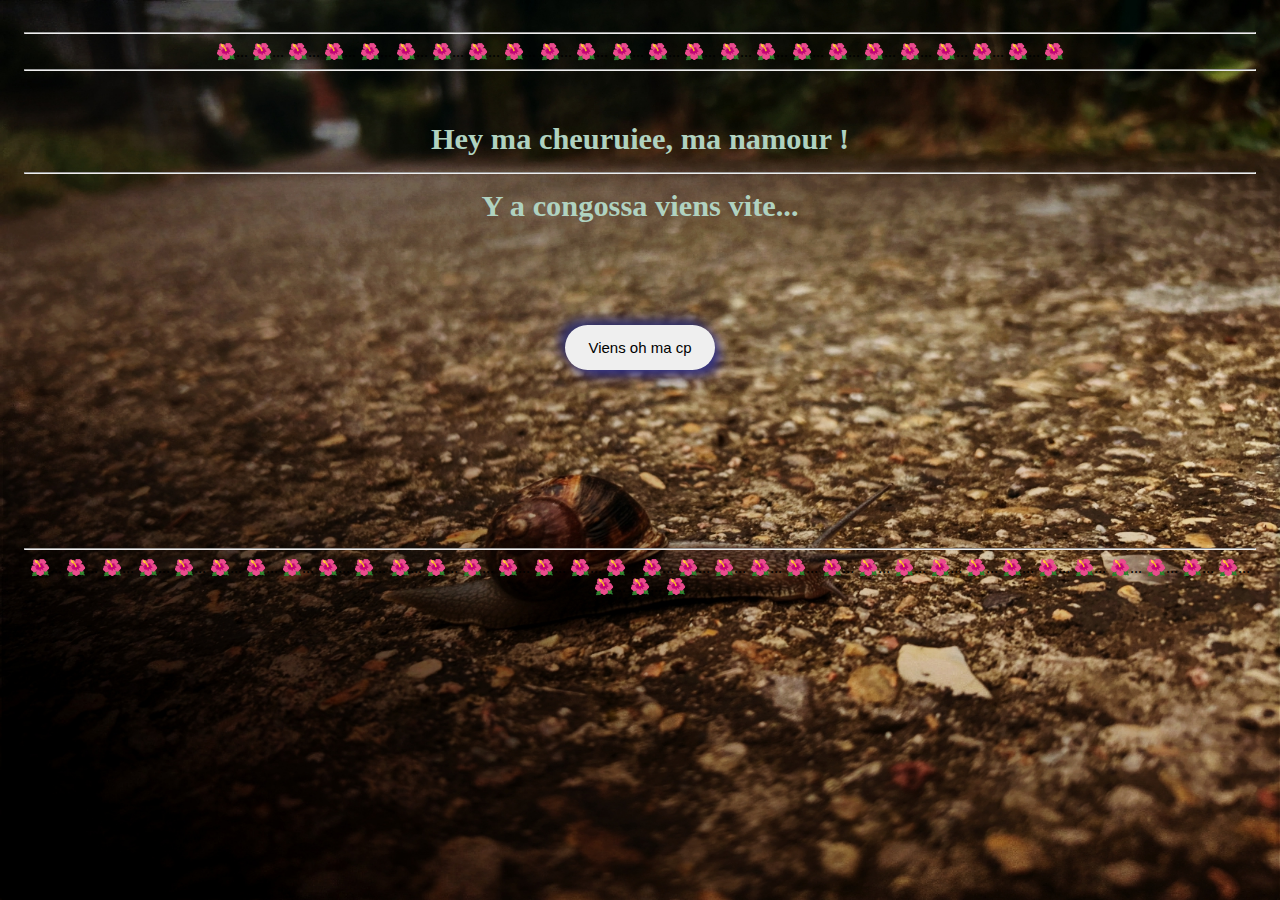
<file: index.html>
<!DOCTYPE html>
<html>
    <head>
        <meta charset="utf-8">
        <meta http-equiv="X-UA-Compatible" content="IE=edge">
        <title>Beautiful_story</title>
        <meta name="description" content="">
        <meta name="viewport" content="width=device-width, initial-scale=1">
        <link rel="stylesheet" href="./respire.css">
        <link rel="icon" type="png" href="__sweetyestgirl___45058665907_header.jpg" />
        <hr>
    	&#x1F33A;...	&#x1F33A;...	&#x1F33A;...	&#x1F33A;...	&#x1F33A;...	&#x1F33A;...	&#x1F33A;...	&#x1F33A;...	&#x1F33A;...	&#x1F33A;...	&#x1F33A;...	&#x1F33A;...	&#x1F33A;...	&#x1F33A;...	&#x1F33A;...	&#x1F33A;...	&#x1F33A;...	&#x1F33A;...	&#x1F33A;...	&#x1F33A;...	&#x1F33A;...	&#x1F33A;...	&#x1F33A;...	&#x1F33A;
        <hr>

        <div class="entrer"></div>
    

            <h5>Hey ma cheuruiee, ma namour !
                <hr>
                Y a congossa viens vite...
            </h5>
                

            <div class="menu">
                <button onclick="window.location.href = './Etude.html';">Viens oh ma cp</button>
            </div>
        </div>
        </h5>

</head>
    <body class="couleur">


        <div class="ipssi">
  
            <hr>
            &#x1F33A;...	&#x1F33A;...	&#x1F33A;...	&#x1F33A;...	&#x1F33A;...	&#x1F33A;...	&#x1F33A;...	&#x1F33A;...	&#x1F33A;...	&#x1F33A;...	&#x1F33A;...	&#x1F33A;...	&#x1F33A;...	&#x1F33A;...	&#x1F33A;...	&#x1F33A;...	&#x1F33A;...	&#x1F33A;...	&#x1F33A;...	&#x1F33A;...	&#x1F33A;...	&#x1F33A;...	&#x1F33A;...	&#x1F33A;...	&#x1F33A;...	&#x1F33A;...	&#x1F33A;...	&#x1F33A;...	&#x1F33A;...	&#x1F33A;...	&#x1F33A;...	&#x1F33A;...	&#x1F33A;...	&#x1F33A;...	&#x1F33A;...	&#x1F33A;...	&#x1F33A;
            </div>
        <script src="" async defer></script>
    </body>
</html>
</file>
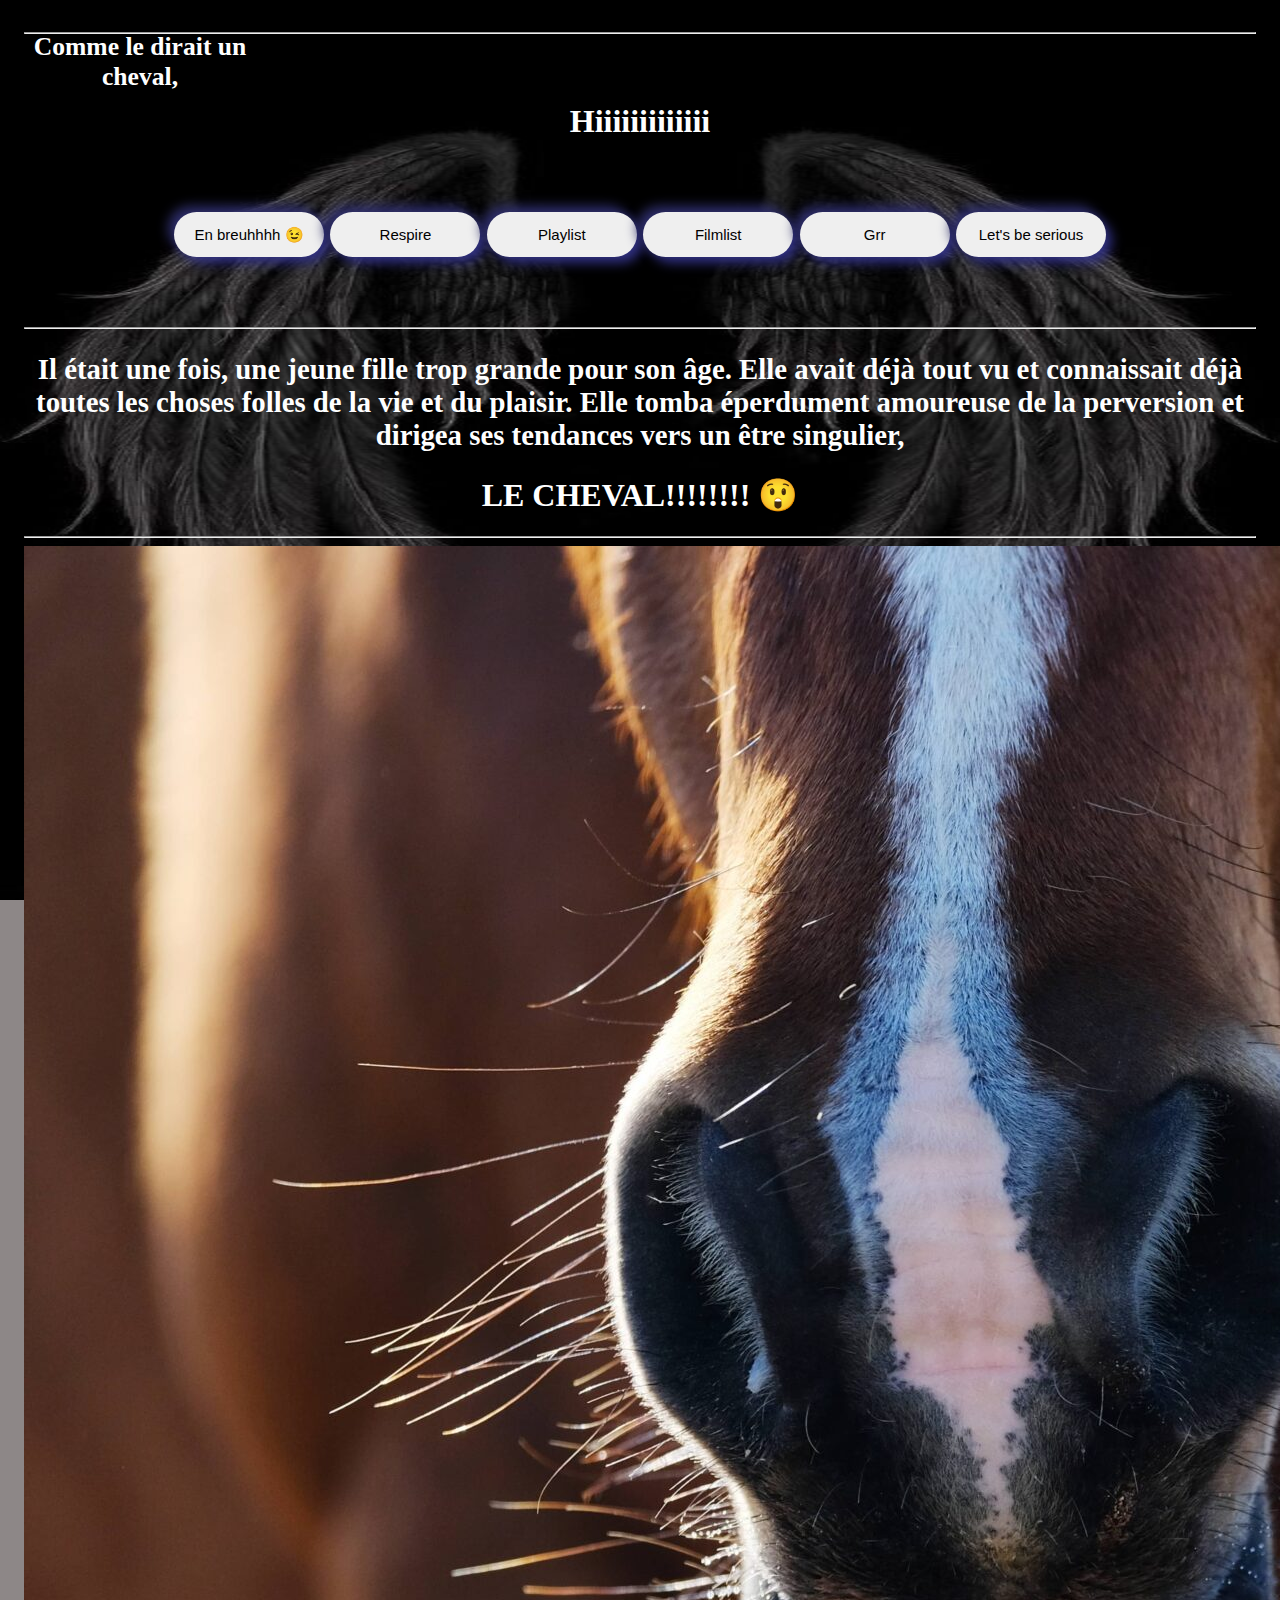
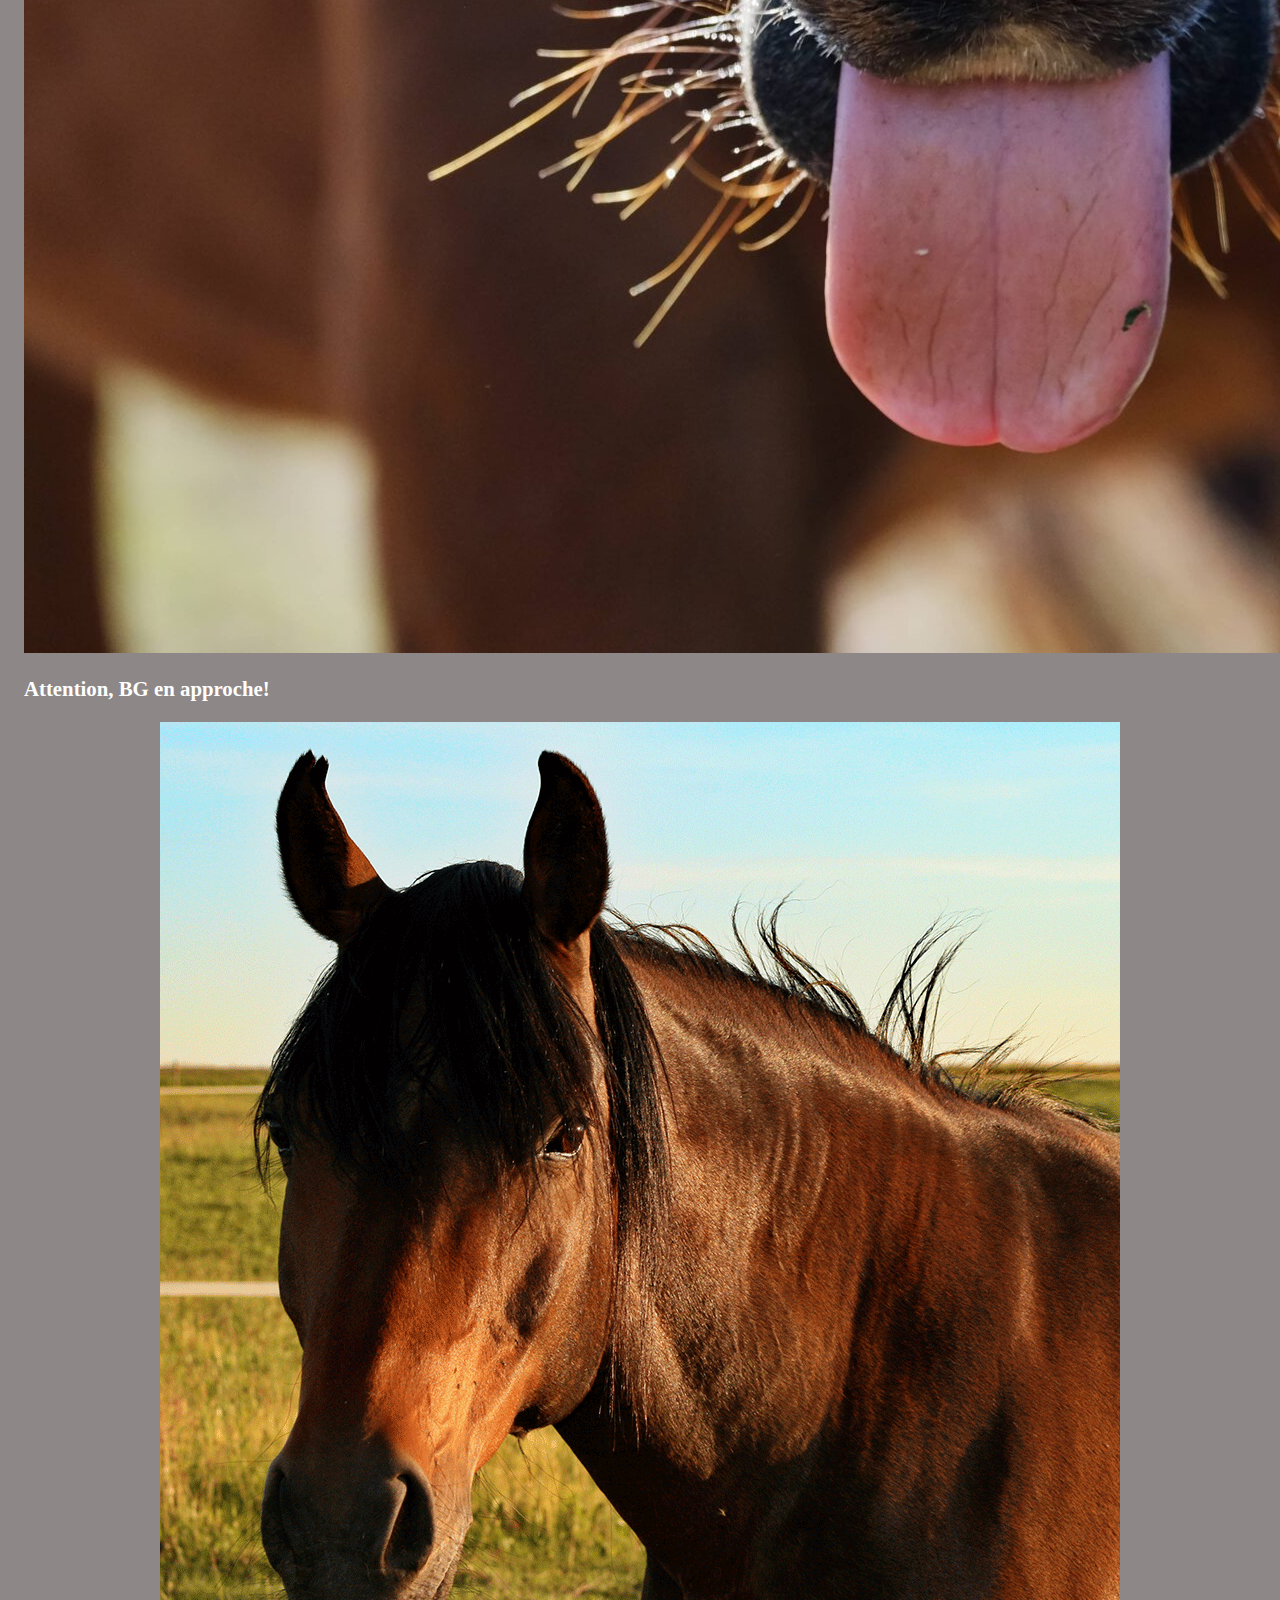
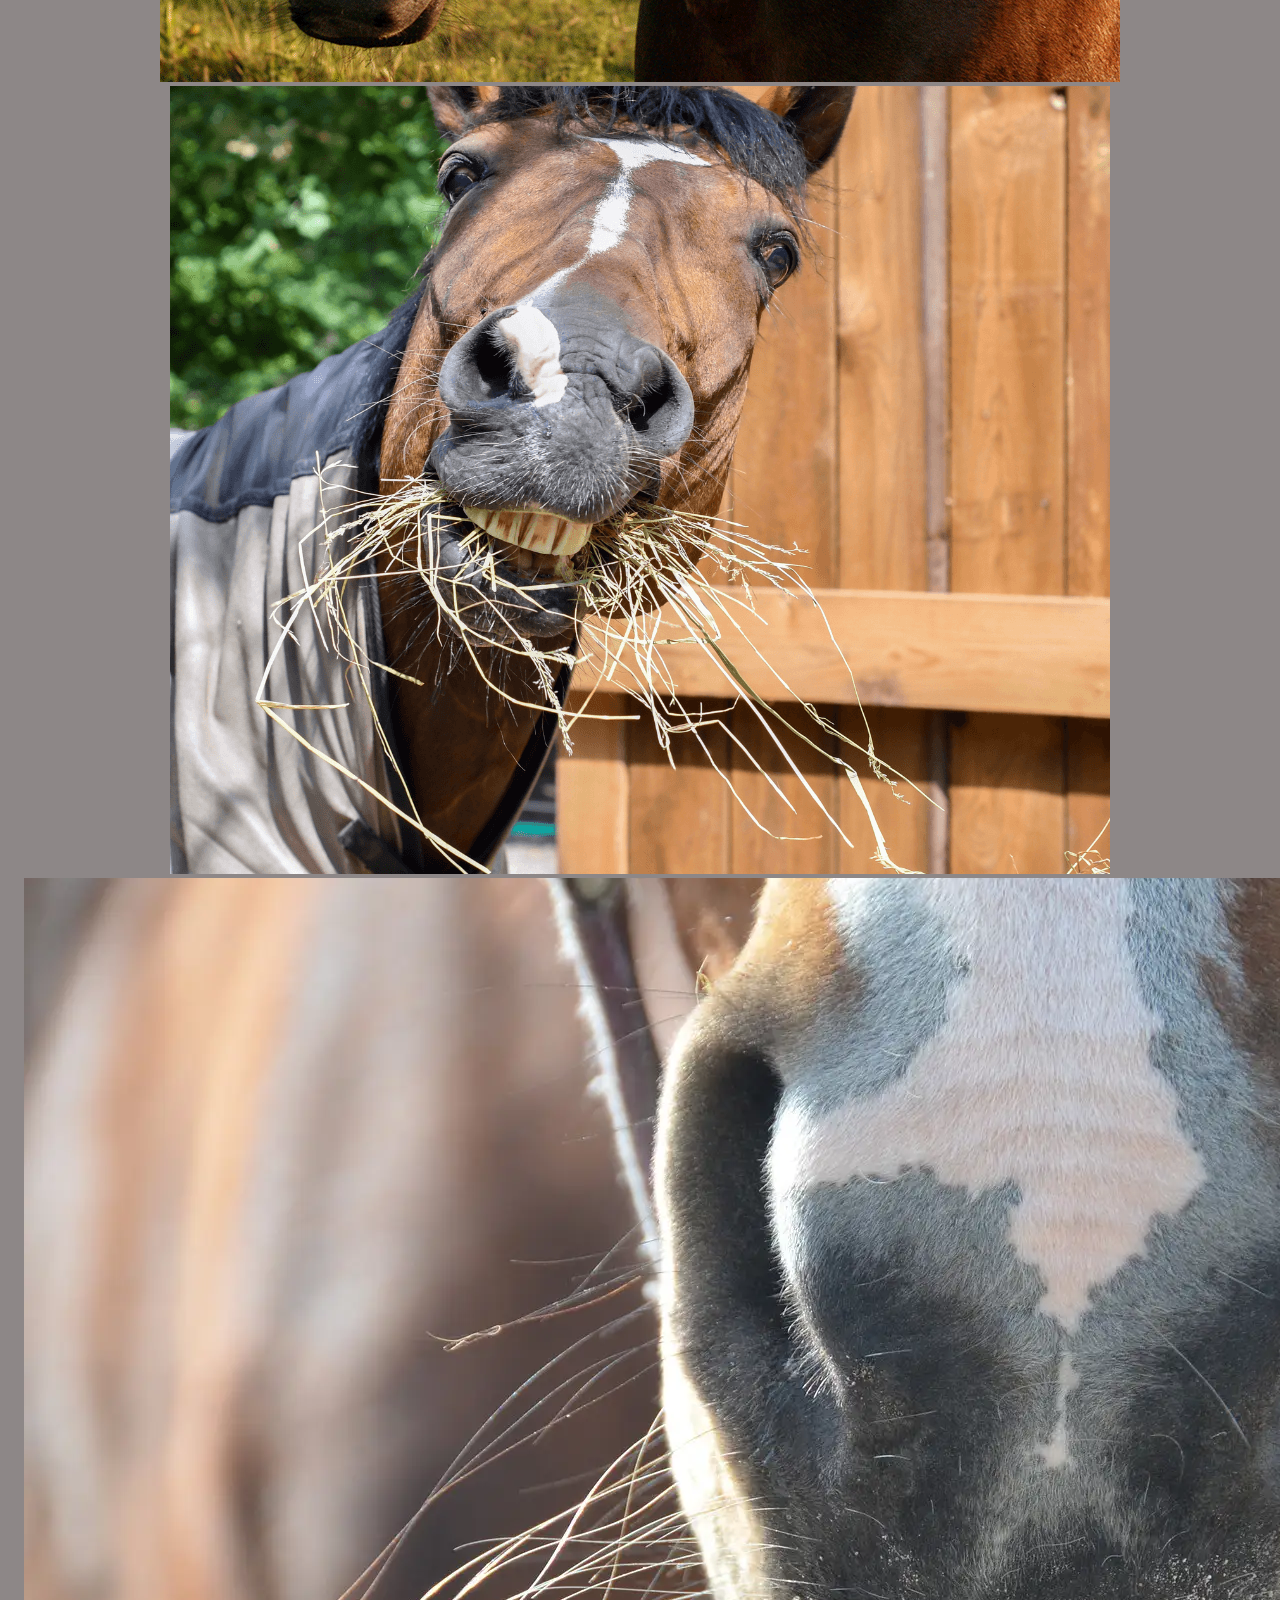
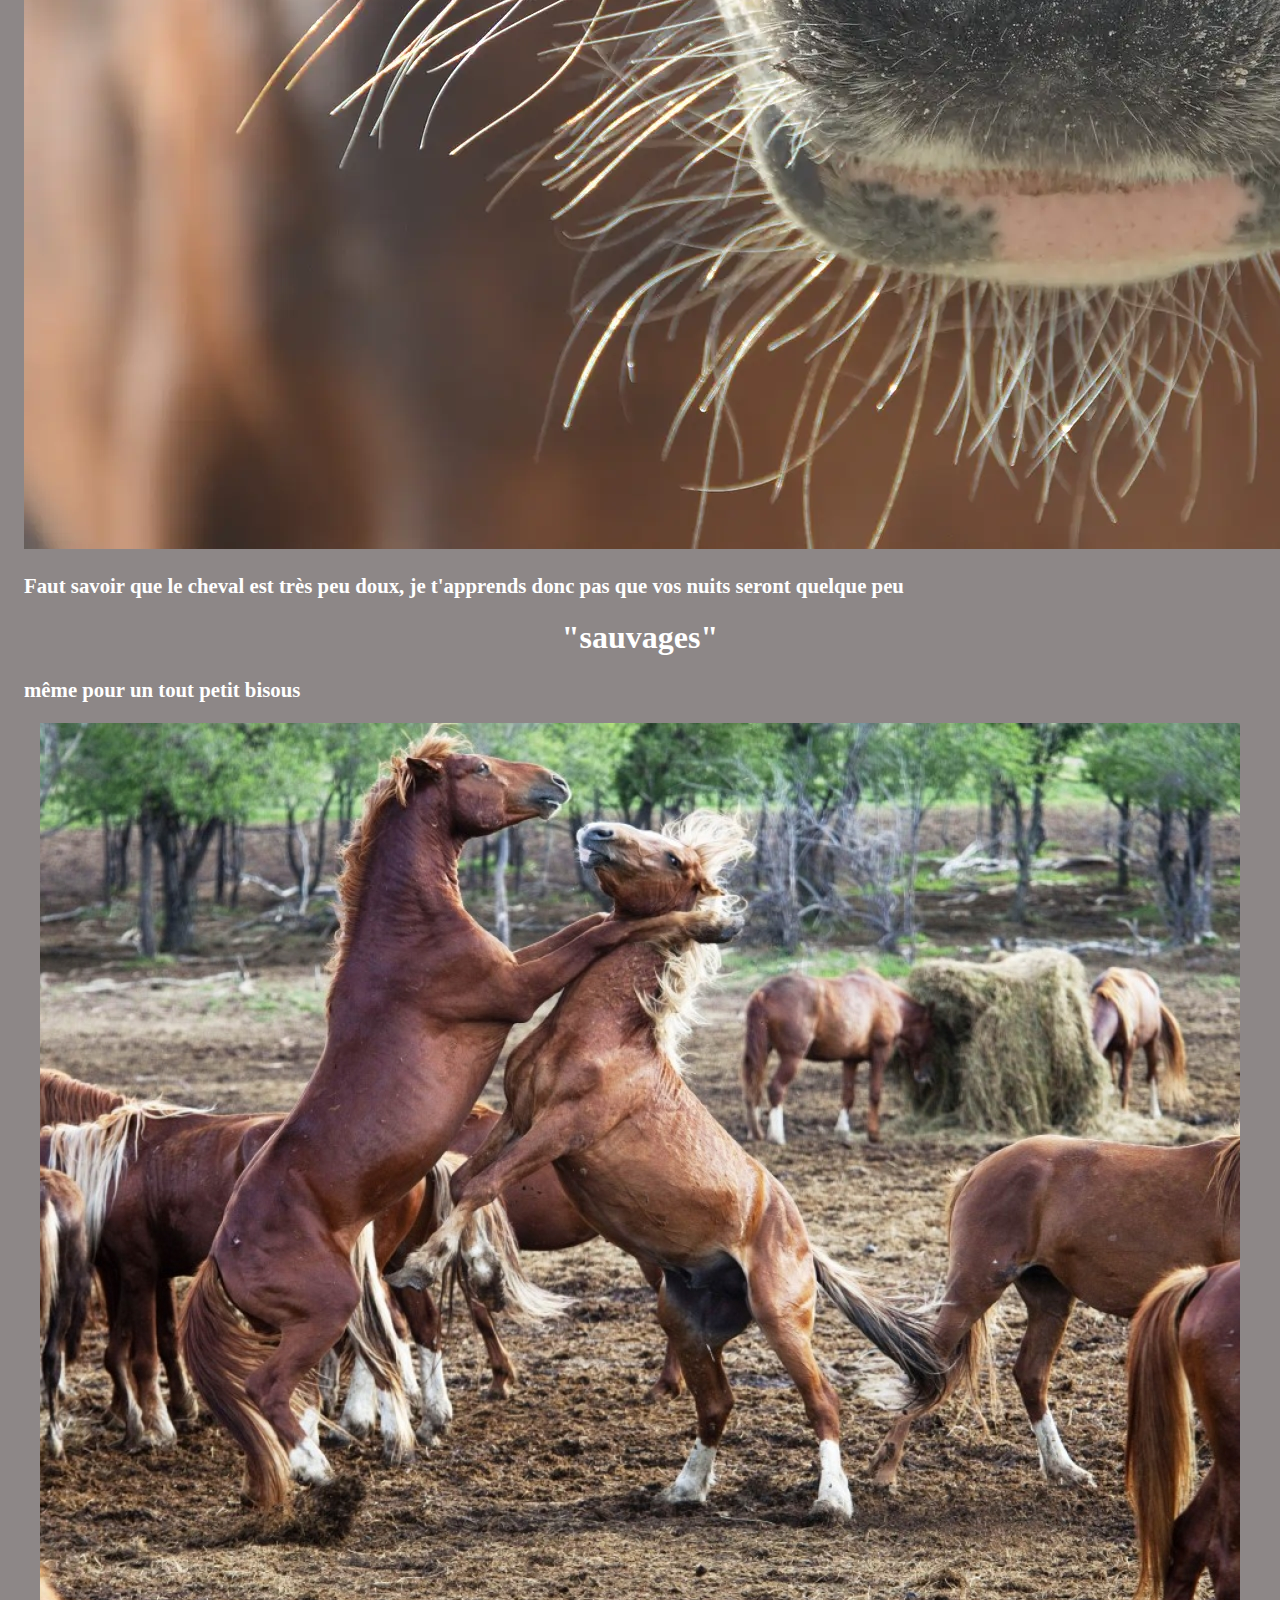
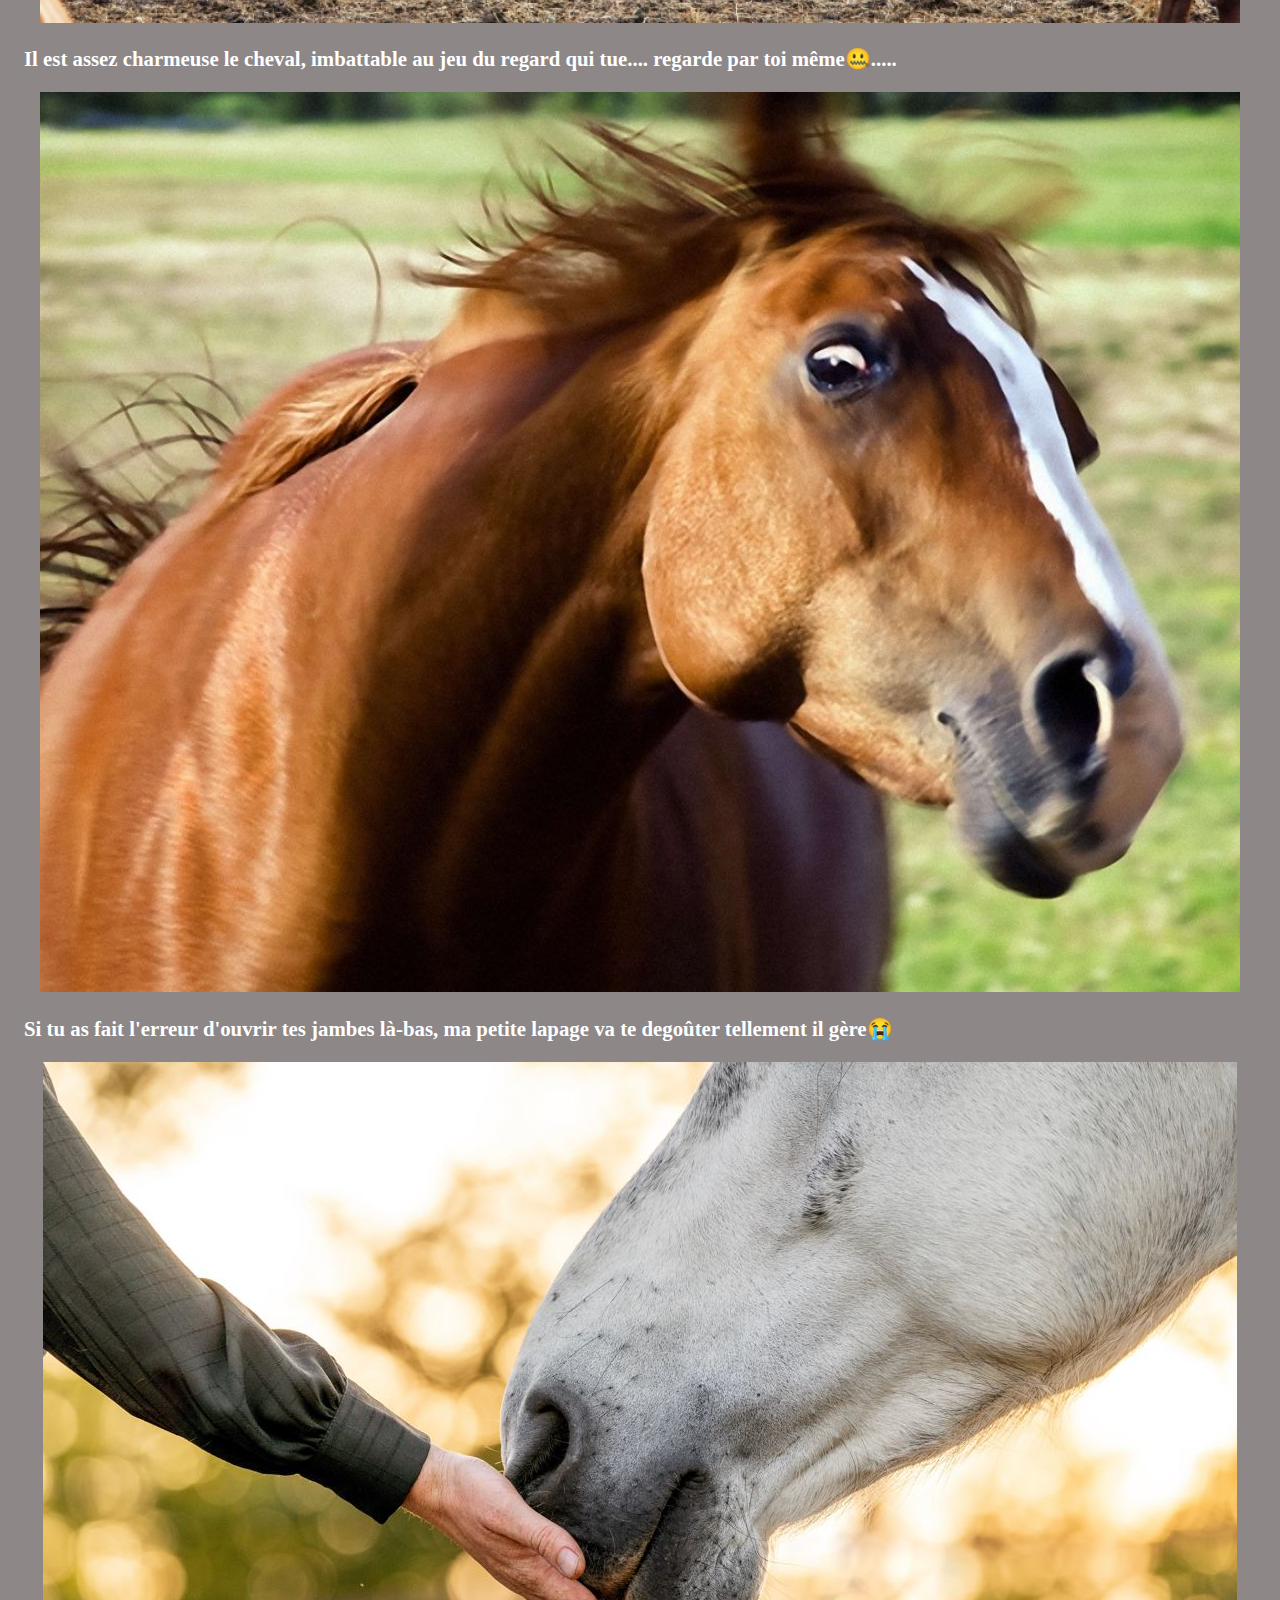
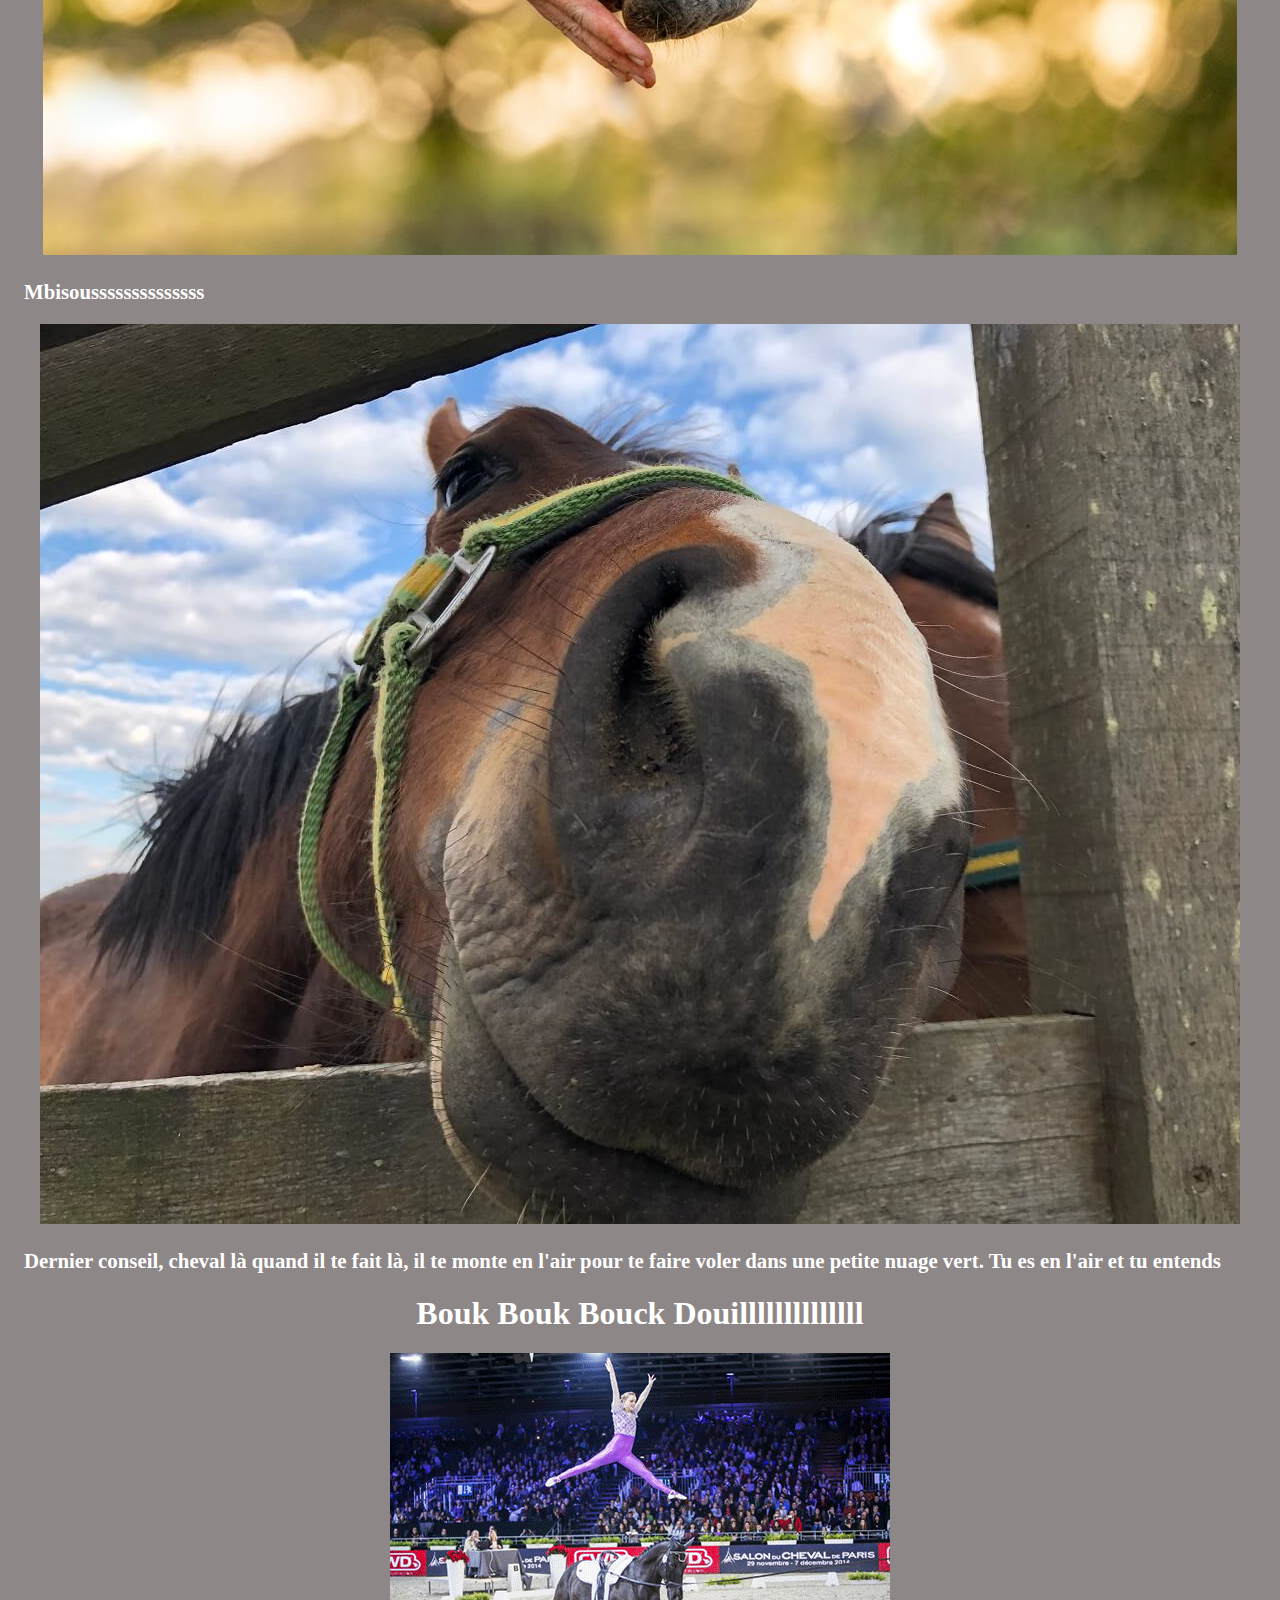
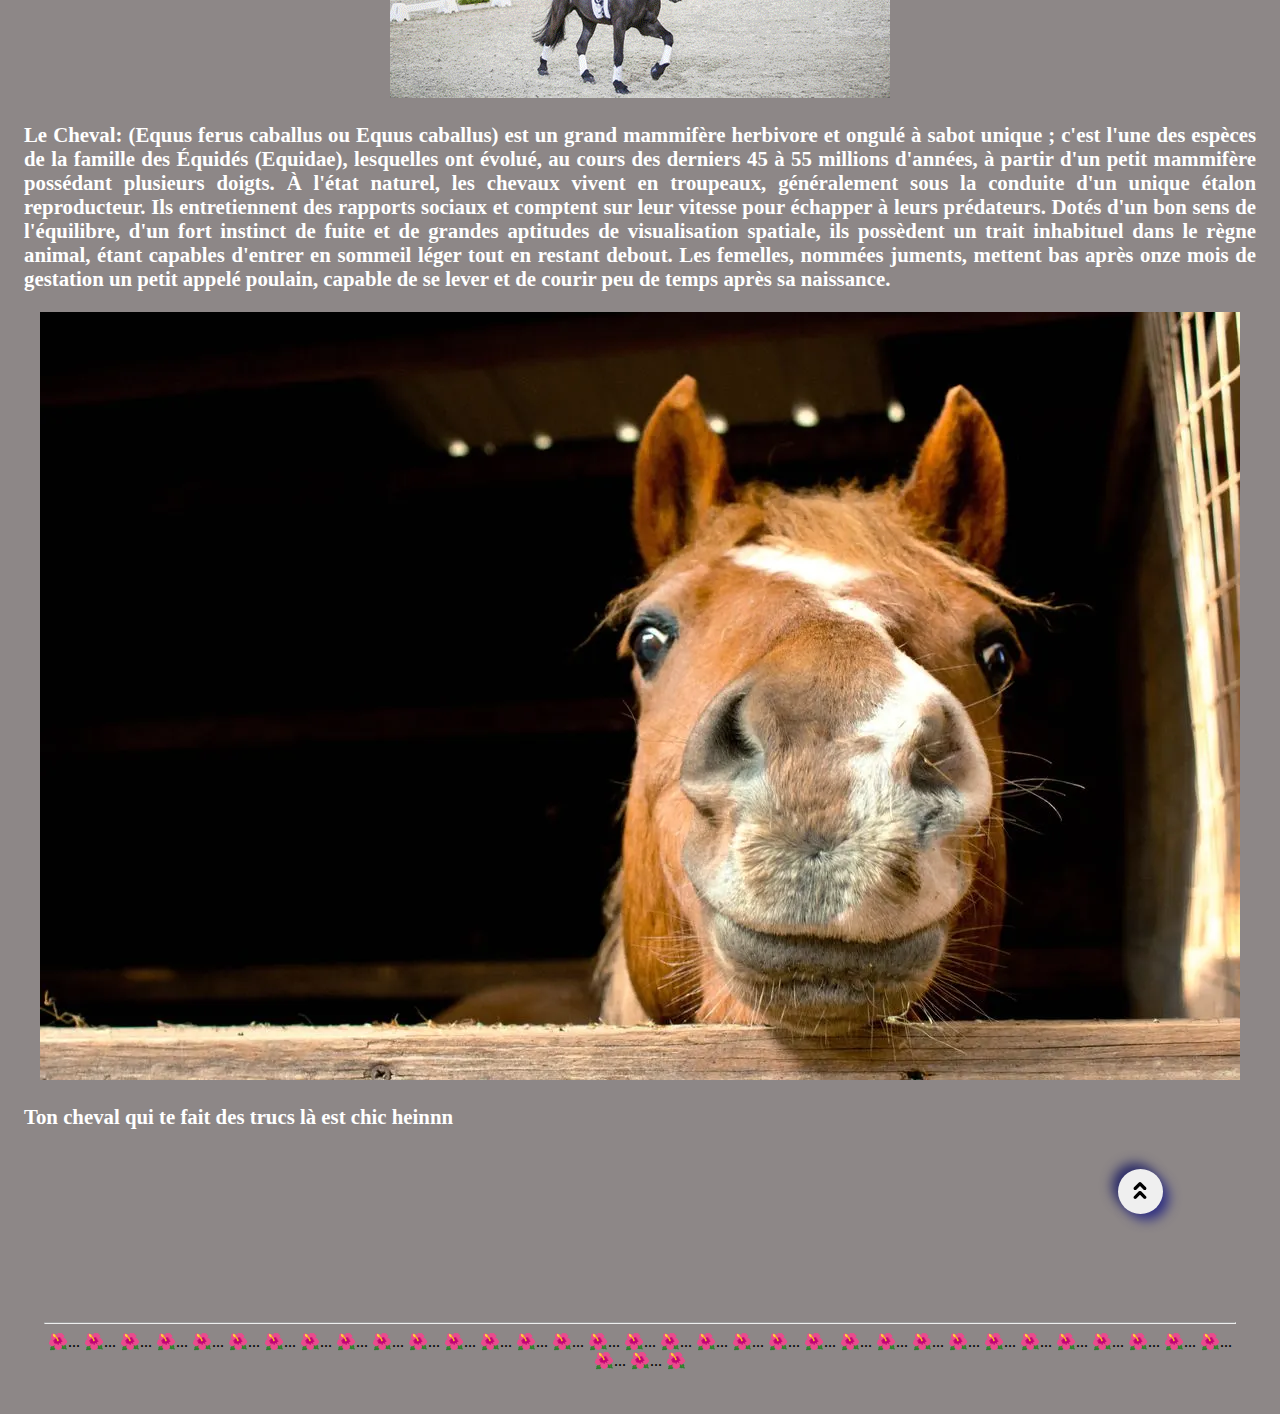
<file: cheval.html>
<!DOCTYPE html>
<html>
    <head>
        <meta charset="utf-8">
        <meta http-equiv="X-UA-Compatible" content="IE=edge">
        <title>Beautiful_story</title>
        <meta name="description" content="">
        <meta name="viewport" content="width=device-width, initial-scale=1">
        <link rel="stylesheet" href="./Portholio.css">
        <link rel="icon" type="png" href="__sweetyestgirl___45058665907_header.jpg" />
        <hr>
        <h4 class="ga">Comme le dirait un cheval, <h1>Hiiiiiiiiiiiii</h1></h4>
        <div class="menu">
            <button onclick="window.location.href = './cheval.html';">En breuhhhh &#x1F609;</button>
            <button onclick="window.location.href = './respire.html';">Respire</button>
            <button onclick="window.location.href = './Playlist.html';">Playlist</button>
            <button onclick="window.location.href = './Filmlist.html';">Filmlist</button>
            <button onclick="window.location.href = './grr.html';">Grr</button>
            <button onclick="window.location.href = './relax.html';">Let's be serious</button>
        </div>
        
        <hr>
        <h2>    Il était une fois, une jeune fille trop grande pour son âge. Elle avait déjà tout vu et connaissait déjà toutes les choses folles de la vie et du plaisir. Elle tomba éperdument amoureuse de la perversion et dirigea ses tendances vers un être singulier, <h1>LE CHEVAL!!!!!!!!	&#x1F632;</h1></h2>
        <hr>


            <div class="couleur">
            <img src="./electrolytes-chevaux-04-scaled.jpeg" class="to">
            <h3>Attention, BG en approche!</h3>
            <img src="./homeopathie-cheval_0.png" class="to">
            <img src="./foin cheval.png" class="to">
            <img src="./L-importance-des-vibrisses-chez-le-cheval.webp" class="to">
            <h3>Faut savoir que le cheval est très peu doux, je t'apprends donc pas que vos nuits seront quelque peu <h1>"sauvages"</h1> </h3>
              <h3>même pour un tout petit bisous</h3>
            <img src="./cover-r4x3w1200-579903c71ec2c-mustangs.jpg" class="to">
            <h3>Il est assez charmeuse le cheval, imbattable au jeu du regard qui tue.... regarde par toi même&#x1F910;.....</h3>
            <img src="./cover-r4x3w1200-5abd8c295ef75-cheval-face-a-la-camera.jpg" class="to">
            <h3>Si tu as fait l'erreur d'ouvrir tes jambes là-bas, ma petite lapage va te degoûter tellement il gère&#x1F62D;</h3>
            <img src="./chevaux.jpg" class="to">
            <h3>Mbisoussssssssssssss</h3>
            <img src="./cheval-gros-plan-campagne-credit-mathilde-lelandais.jpg" class="to">
            <h3>Dernier conseil, cheval là quand il te fait là, il te monte en l'air pour te faire voler dans une petite nuage vert. Tu es en l'air et tu entends <h1>Bouk Bouk Bouck Douillllllllllllll</h1></h3>
            <img src="./20693_xlarge.jpeg" class="to">
           <h3> Le Cheval: (Equus ferus caballus ou Equus caballus) est un grand mammifère herbivore et ongulé à sabot unique ; c'est l'une des espèces de la famille des Équidés (Equidae), lesquelles ont évolué, au cours des derniers 45 à 55 millions d'années, à partir d'un petit mammifère possédant plusieurs doigts. À l'état naturel, les chevaux vivent en troupeaux, généralement sous la conduite d'un unique étalon reproducteur. Ils entretiennent des rapports sociaux et comptent sur leur vitesse pour échapper à leurs prédateurs. Dotés d'un bon sens de l'équilibre, d'un fort instinct de fuite et de grandes aptitudes de visualisation spatiale, ils possèdent un trait inhabituel dans le règne animal, étant capables d'entrer en sommeil léger tout en restant debout. Les femelles, nommées juments, mettent bas après onze mois de gestation un petit appelé poulain, capable de se lever et de courir peu de temps après sa naissance.</h3>
            <img src="./1200x768_silly-horse-looking-at-me.webp" class="to">
            <h3>Ton cheval qui te fait des trucs là est chic heinnn</h3>
            </div>

        


</head>
    <body class="couleur">
        <div class="haut">
            <button onclick="window.location.href = '#';" aria-label="Retourner en haut de la page" class="wzb">
    
                <svg xmlns="http://www.w3.org/2000/svg" width="14" height="19" viewBox="0 0 16 20" stroke="none" fill="currentcolor" role="presentation">
                    <path d="M9.30167 10.99C9.13123 10.8182 8.92846 10.6818 8.70506 10.5887C8.48165 10.4956 8.24202 10.4477 8 10.4477C7.75798 10.4477 7.51835 10.4956 7.29494 10.5887C7.07153 10.6818 6.86876 10.8182 6.69833 10.99L1.19833 16.49C0.843384 16.8352 0.640113 17.3073 0.633237 17.8024C0.626361 18.2975 0.816443 18.7751 1.16167 19.13C1.50689 19.485 1.97898 19.6882 2.47407 19.6951C2.96917 19.702 3.44672 19.5119 3.80167 19.1667L8 14.8767L12.1983 19.1667C12.3688 19.3385 12.5715 19.4749 12.7949 19.568C13.0183 19.6611 13.258 19.709 13.5 19.709C13.742 19.709 13.9816 19.6611 14.2051 19.568C14.4285 19.4749 14.6312 19.3385 14.8017 19.1667C14.9735 18.9962 15.1099 18.7935 15.203 18.5701C15.296 18.3467 15.344 18.107 15.344 17.865C15.344 17.623 15.296 17.3834 15.203 17.16C15.1099 16.9365 14.9735 16.7338 14.8017 16.5633L9.30167 10.99ZM3.80167 9.01001L8 4.79334L12.1983 9.01001C12.3688 9.18185 12.5715 9.31824 12.7949 9.41131C13.0183 9.50439 13.258 9.55231 13.5 9.55231C13.742 9.55231 13.9816 9.50439 14.2051 9.41131C14.4285 9.31824 14.6312 9.18185 14.8017 9.01001C14.9735 8.83958 15.1099 8.63681 15.203 8.4134C15.296 8.18999 15.344 7.95037 15.344 7.70834C15.344 7.46632 15.296 7.2267 15.203 7.00329C15.1099 6.77988 14.9735 6.57711 14.8017 6.40668L9.30167 0.906677C9.13123 0.734841 8.92846 0.598452 8.70506 0.505376C8.48165 0.4123 8.24202 0.36438 8 0.36438C7.75798 0.36438 7.51835 0.4123 7.29494 0.505376C7.07153 0.598452 6.86876 0.734841 6.69833 0.906677L1.19833 6.40668C0.853109 6.7519 0.659164 7.22012 0.659164 7.70834C0.659164 8.19656 0.853109 8.66479 1.19833 9.01001C1.54356 9.35523 2.01178 9.54918 2.5 9.54918C2.98822 9.54918 3.45644 9.35523 3.80167 9.01001Z" fill="currentcolor"></path>
                  
                  </svg>
            </button>

        <div class="ipssi">
  
            <hr>
            &#x1F33A;...	&#x1F33A;...	&#x1F33A;...	&#x1F33A;...	&#x1F33A;...	&#x1F33A;...	&#x1F33A;...	&#x1F33A;...	&#x1F33A;...	&#x1F33A;...	&#x1F33A;...	&#x1F33A;...	&#x1F33A;...	&#x1F33A;...	&#x1F33A;...	&#x1F33A;...	&#x1F33A;...	&#x1F33A;...	&#x1F33A;...	&#x1F33A;...	&#x1F33A;...	&#x1F33A;...	&#x1F33A;...	&#x1F33A;...	&#x1F33A;...	&#x1F33A;...	&#x1F33A;...	&#x1F33A;...	&#x1F33A;...	&#x1F33A;...	&#x1F33A;...	&#x1F33A;...	&#x1F33A;...	&#x1F33A;...	&#x1F33A;...	&#x1F33A;
            </div>
        <script src="" async defer></script>
    </body>
</html>
</file>
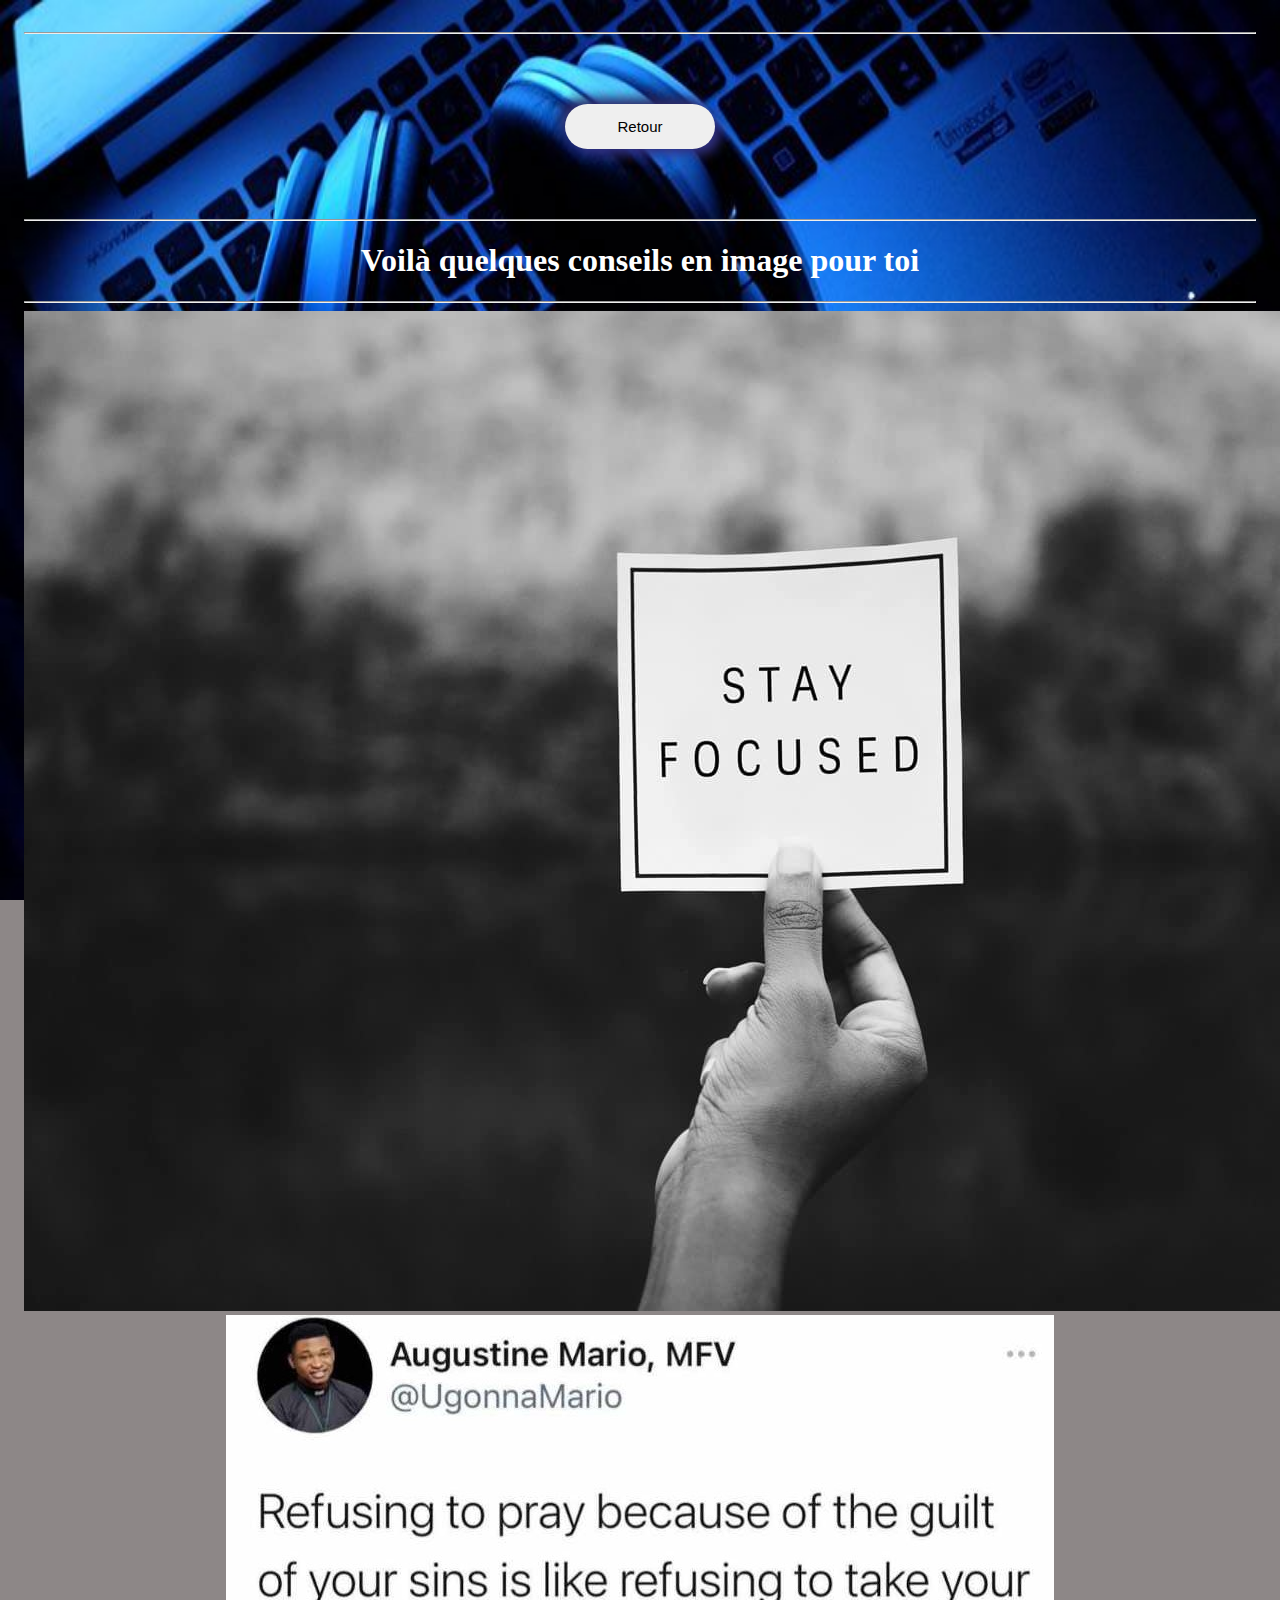
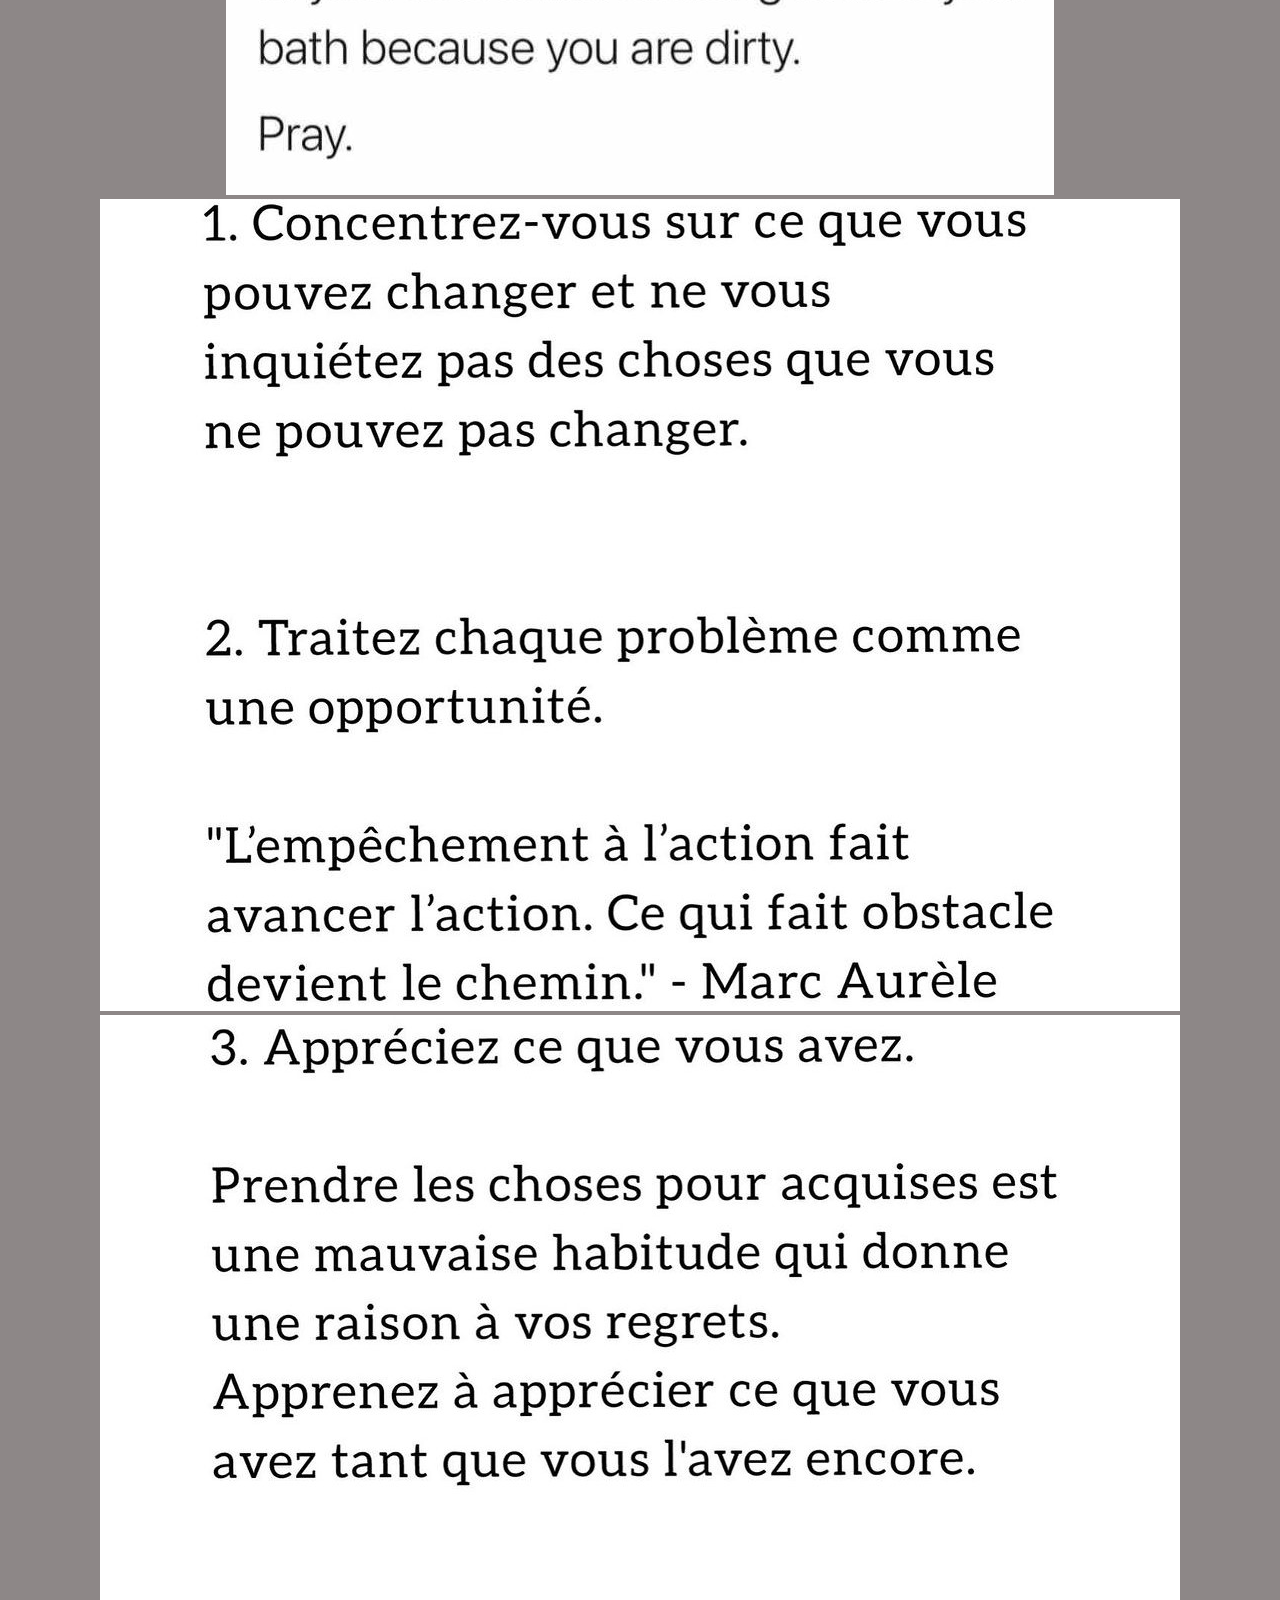
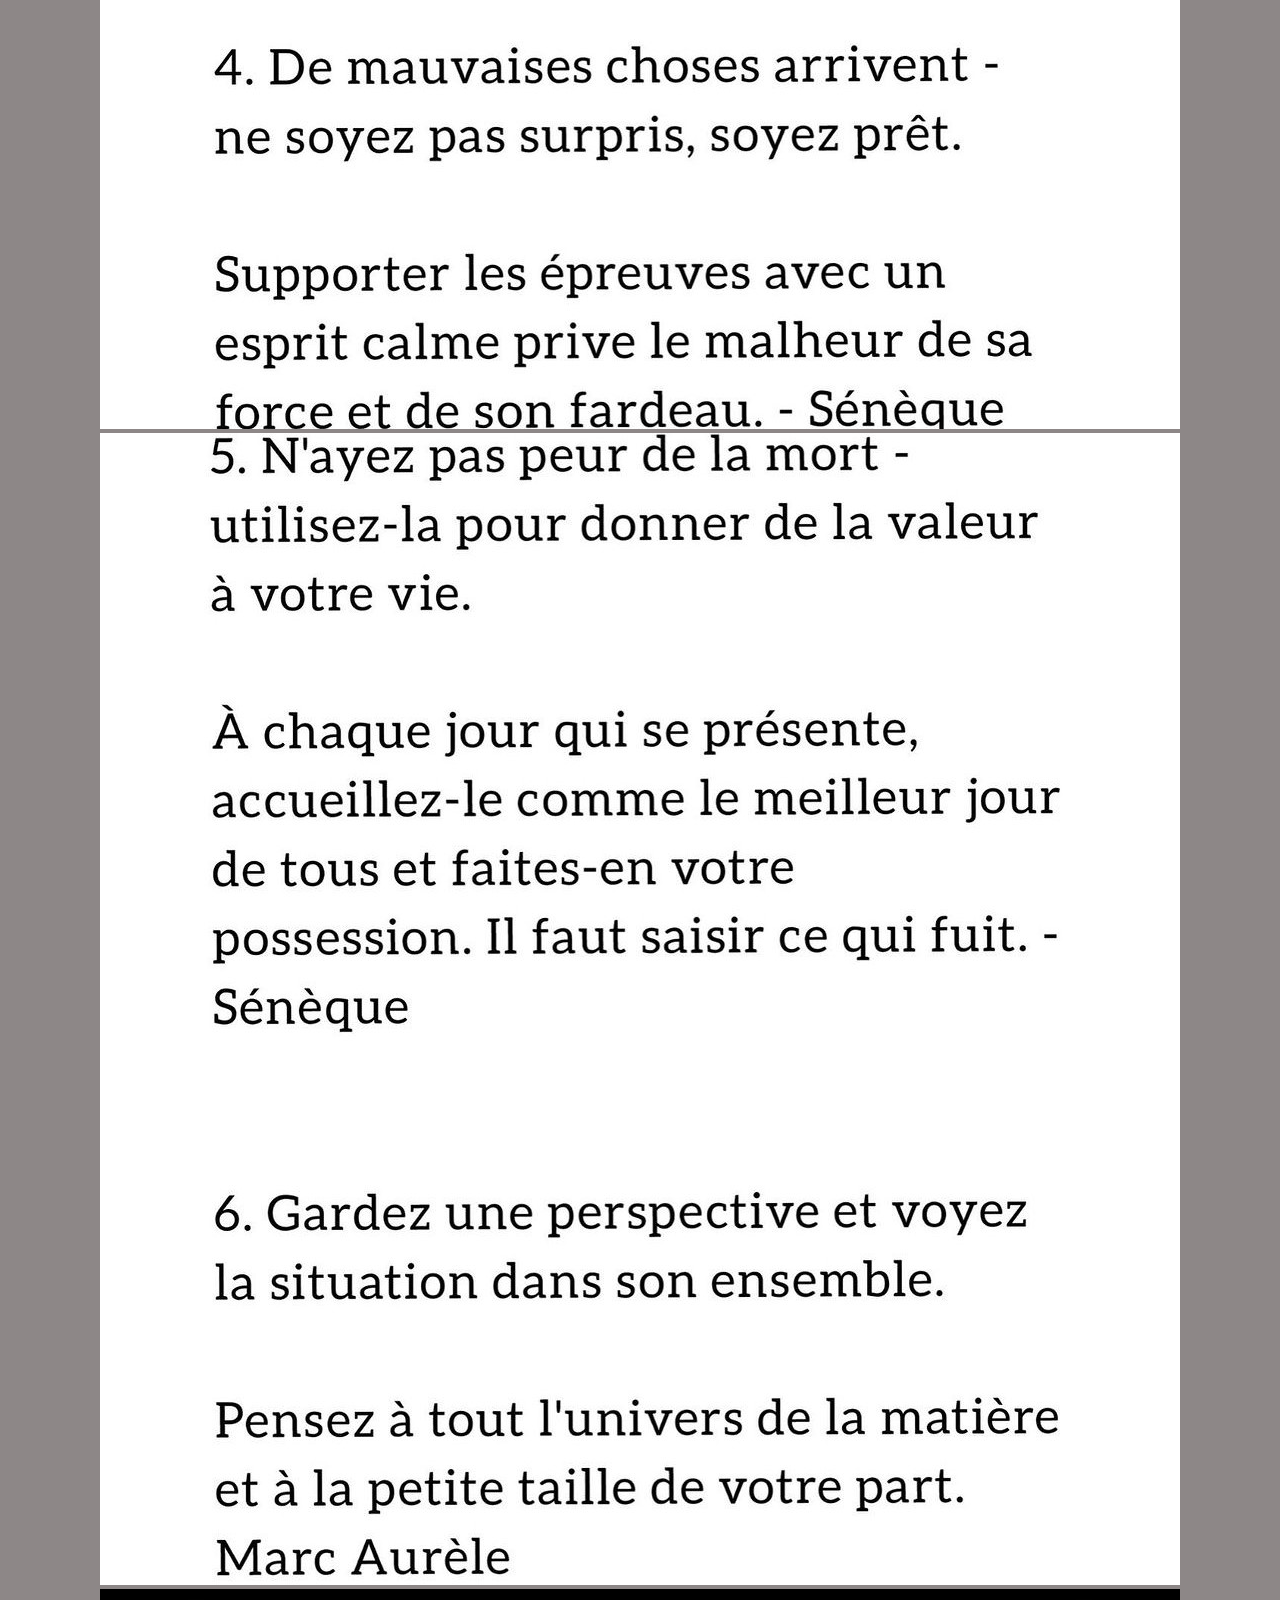
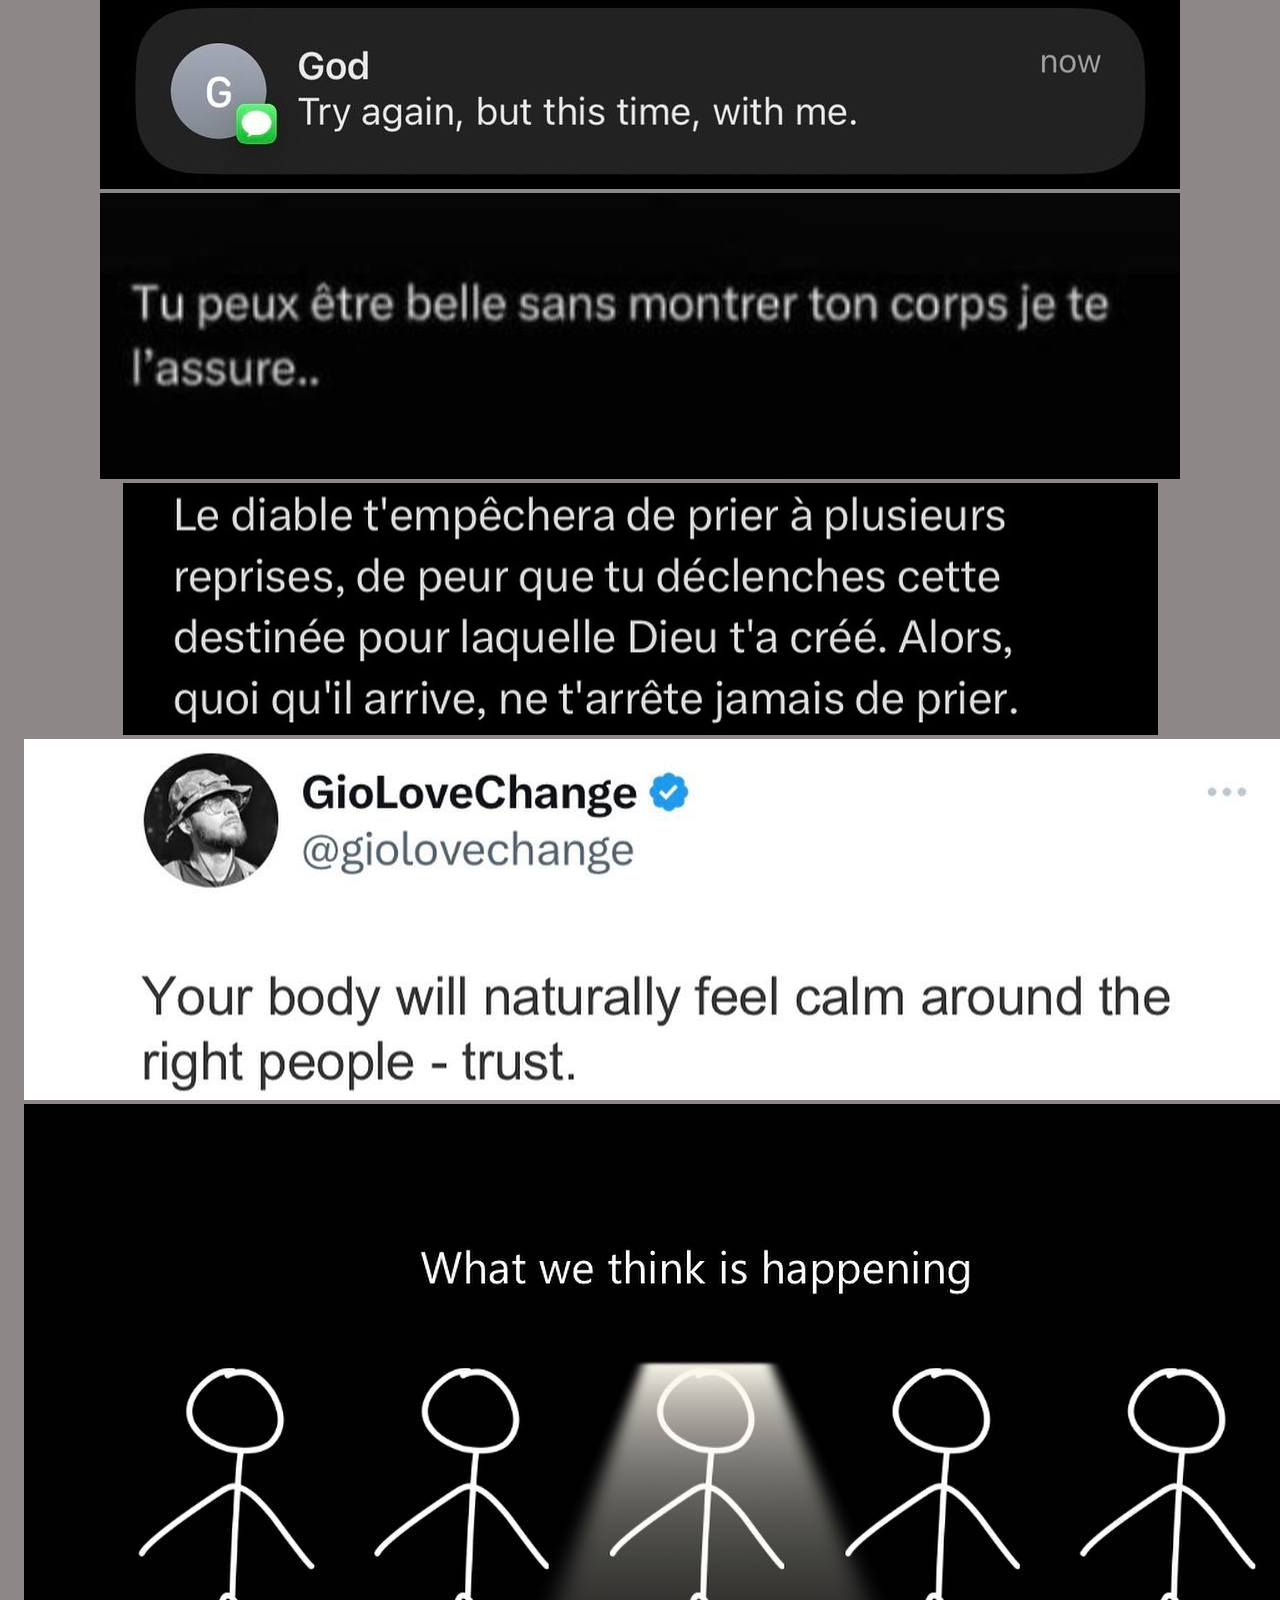
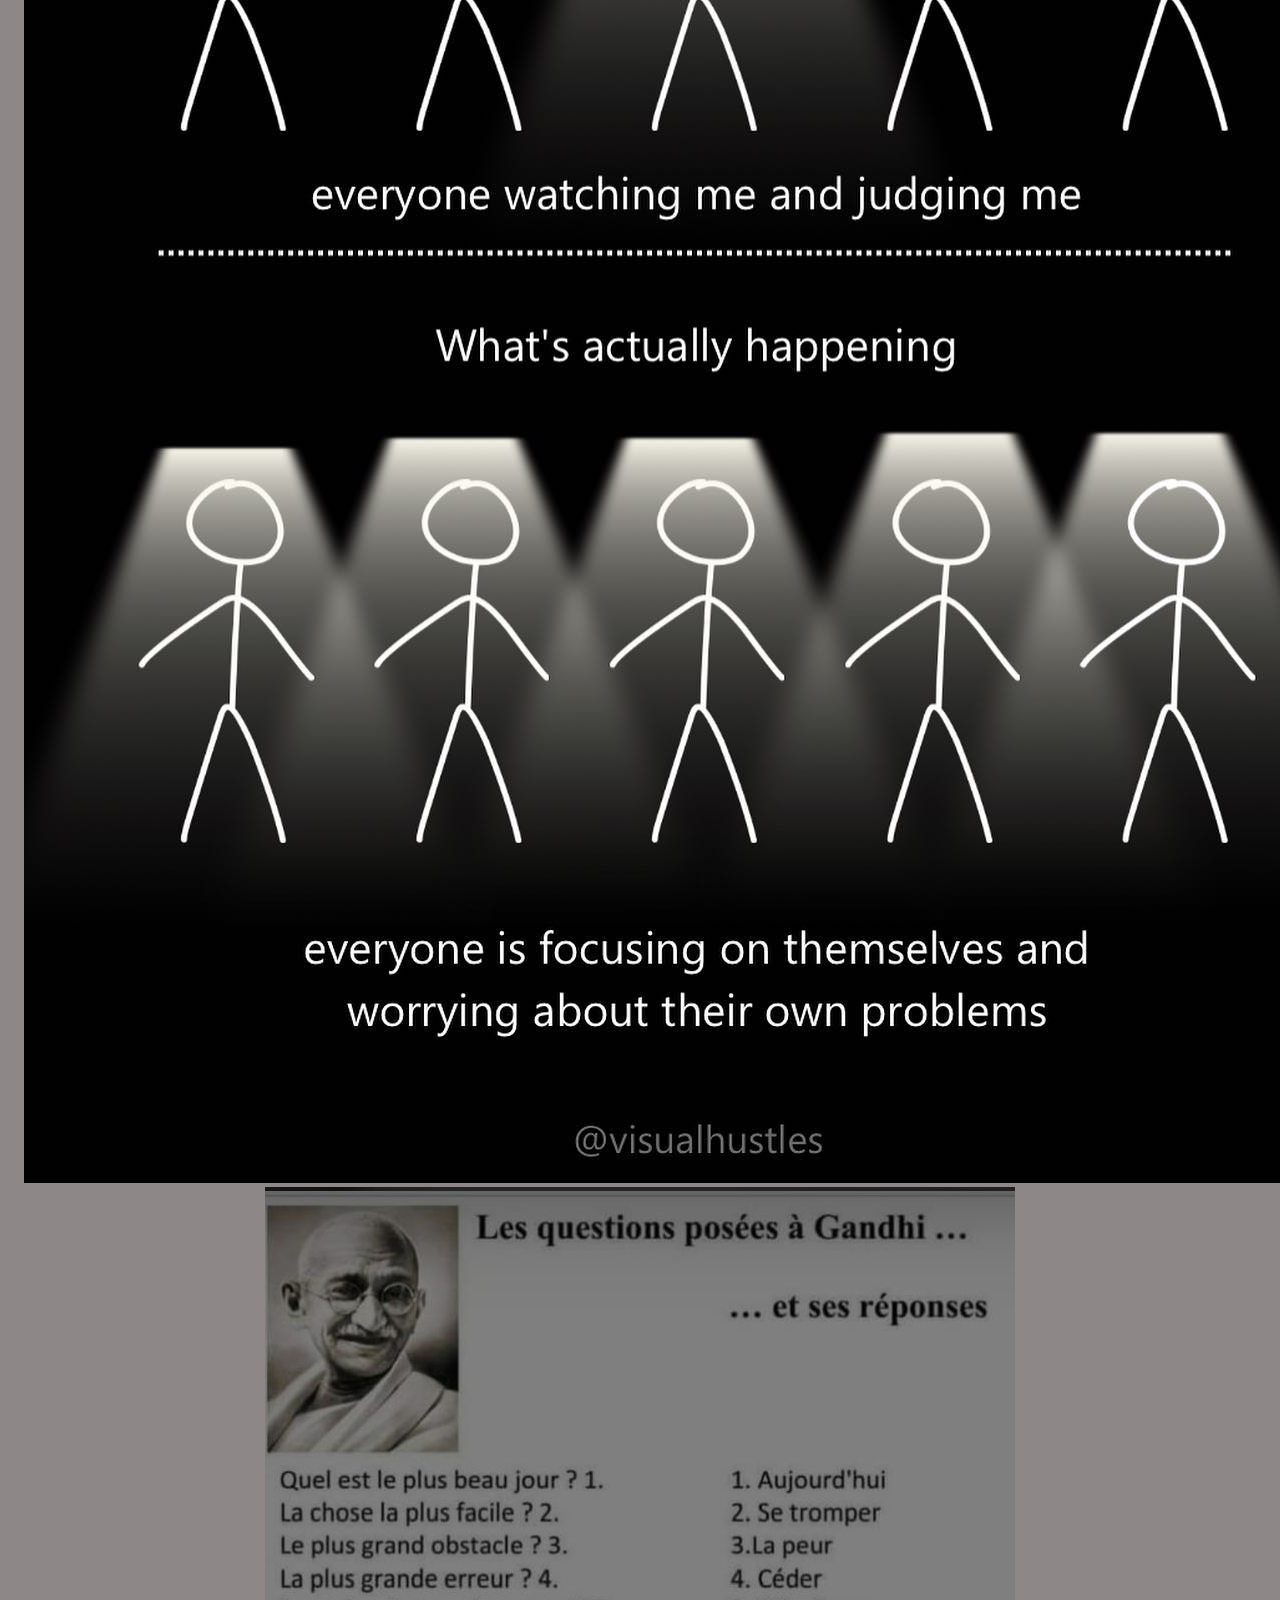
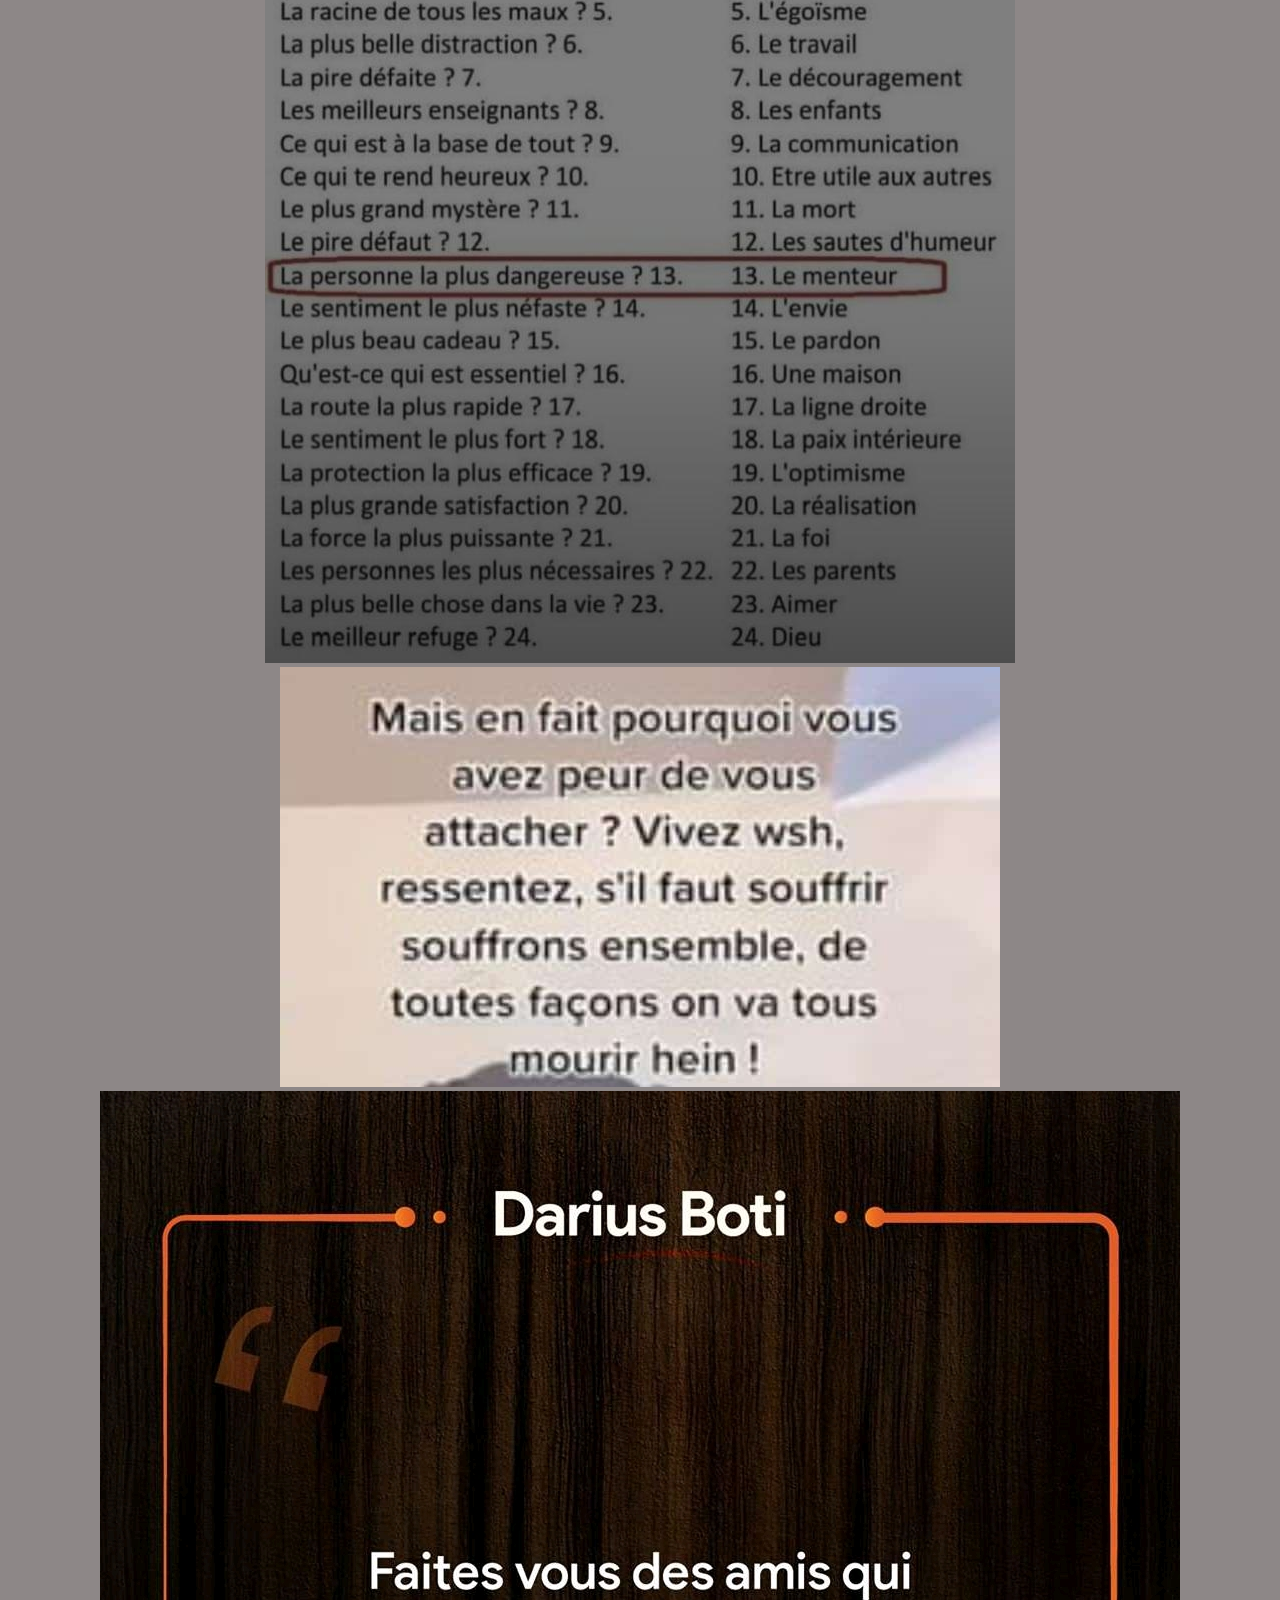
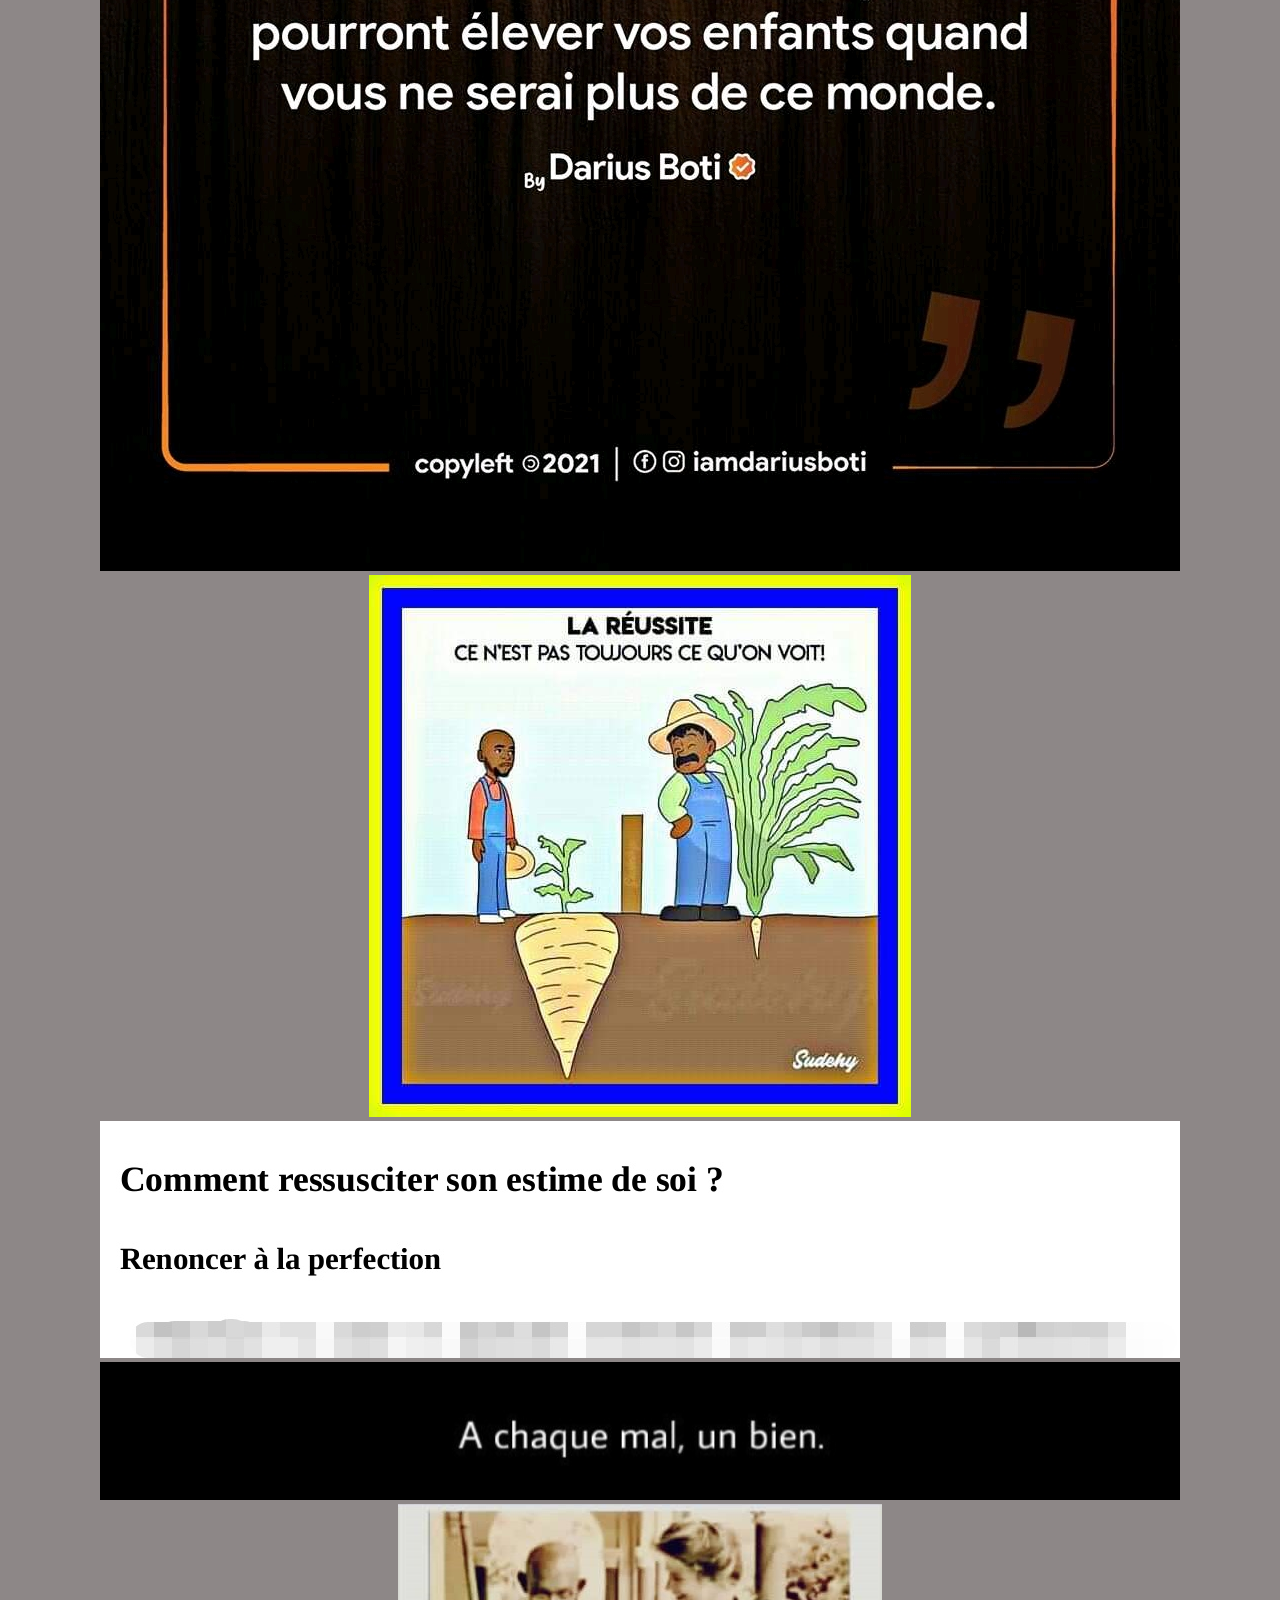
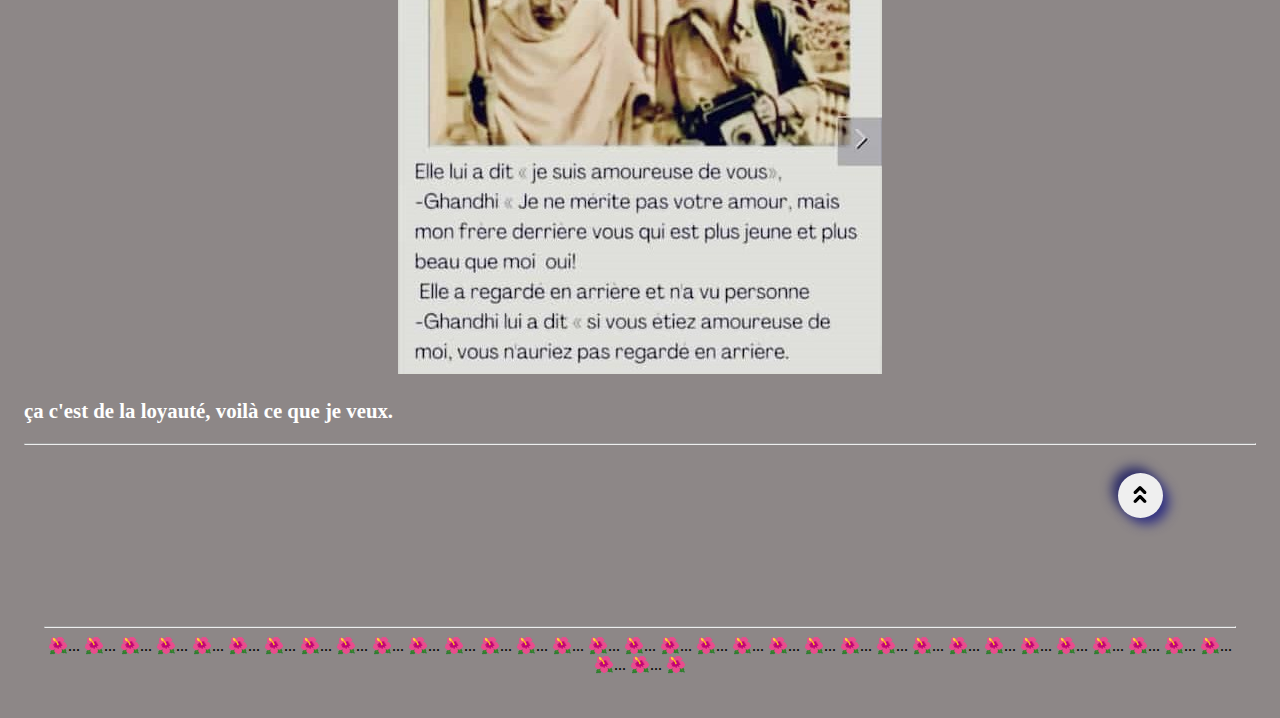
<file: Conseils.html>
<!DOCTYPE html>
<html>
    <head>
        <meta charset="utf-8">
        <meta http-equiv="X-UA-Compatible" content="IE=edge">
        <title>Beautiful_story</title>
        <meta name="description" content="">
<meta name="viewport" content="width=device-width, initial-scale=1.0">
        <link rel="stylesheet" href="./Etude.css">
        <link rel="icon" type="png" href="__sweetyestgirl___45058665907_header.jpg" />
        <hr>
        <div class="menu">
        
            <button onclick="window.location.href = './relax.html';">Retour</button>

        </div>


        <hr>
        <h1 class="ap">Voilà quelques conseils en image pour toi</h1>
        <hr>
     
    </head>
    <body class="couleur">

     
        <img src="./comment-rester-concentre.jpg" class="to">

        <img src="./221783783083_status_df58651a50bc420a9fa0eaa1fafd6390_1.jpg" class="to">

        <img src="./cultination.officiel_20240427_p_3355559995481734814_2_3355507138351035276.jpg" class="to">
        <img src="./cultination.officiel_20240427_p_3355559995481734814_3_3355507138602509862.jpg" class="to">
        <img src="./cultination.officiel_20240427_p_3355559995481734814_4_3355507138350962581.jpg" class="to">

        <img src="./trustgodbro_20240506_p_3361619669703480612_1_3361619669703480612_1.jpg" class="to">

        <img src="./foufolleville_1_20240418_p_3348555355757094596_11_3348555343568345904_1.jpg" class="to">

        <img src="./lown_4real_20240419_p_3349541943644536255_1_3349541943644536255_1.jpg" class="to">
        <br>

        <img src="./giolovechange_20230709_p_3143193330523420577_1_3143193330523420577_1.jpg" class="to">
    

        <img src="./visualhustles_20230612_p_3123553547693874025_1_3123553547693874025.jpg" class="to">

        <img src="./23562467878_status_c202629a438c4f40b25254ae6e1f494d.jpg" class="to">

        <img src="./23563062773_status_edfcf0fd87b44523998e1ff10f0f4389.jpg" class="to"> 

        <img src="./FB_IMG_16123857028275773.jpg" class="to">

        <img src="./FB_IMG_1611116541761.jpg" class="to">

        <img src="./IMG_20210203_233231.jpg" class="to">

        <img src="./Screenshot_20230218-232039.jpg" class="to"> 

        <img src="./23568825828_status_08635c55be684d83ad281716a84d9f14.jpg" class="to">


        <h3>ça c'est de la loyauté, voilà ce que je veux.
        </h3>


        </div>

        
    <hr>


    <div class="haut">
        <button onclick="window.location.href = '#';" aria-label="Retourner en haut de la page" class="wzb">

            <svg xmlns="http://www.w3.org/2000/svg" width="14" height="19" viewBox="0 0 16 20" stroke="none" fill="currentcolor" role="presentation">
                <path d="M9.30167 10.99C9.13123 10.8182 8.92846 10.6818 8.70506 10.5887C8.48165 10.4956 8.24202 10.4477 8 10.4477C7.75798 10.4477 7.51835 10.4956 7.29494 10.5887C7.07153 10.6818 6.86876 10.8182 6.69833 10.99L1.19833 16.49C0.843384 16.8352 0.640113 17.3073 0.633237 17.8024C0.626361 18.2975 0.816443 18.7751 1.16167 19.13C1.50689 19.485 1.97898 19.6882 2.47407 19.6951C2.96917 19.702 3.44672 19.5119 3.80167 19.1667L8 14.8767L12.1983 19.1667C12.3688 19.3385 12.5715 19.4749 12.7949 19.568C13.0183 19.6611 13.258 19.709 13.5 19.709C13.742 19.709 13.9816 19.6611 14.2051 19.568C14.4285 19.4749 14.6312 19.3385 14.8017 19.1667C14.9735 18.9962 15.1099 18.7935 15.203 18.5701C15.296 18.3467 15.344 18.107 15.344 17.865C15.344 17.623 15.296 17.3834 15.203 17.16C15.1099 16.9365 14.9735 16.7338 14.8017 16.5633L9.30167 10.99ZM3.80167 9.01001L8 4.79334L12.1983 9.01001C12.3688 9.18185 12.5715 9.31824 12.7949 9.41131C13.0183 9.50439 13.258 9.55231 13.5 9.55231C13.742 9.55231 13.9816 9.50439 14.2051 9.41131C14.4285 9.31824 14.6312 9.18185 14.8017 9.01001C14.9735 8.83958 15.1099 8.63681 15.203 8.4134C15.296 8.18999 15.344 7.95037 15.344 7.70834C15.344 7.46632 15.296 7.2267 15.203 7.00329C15.1099 6.77988 14.9735 6.57711 14.8017 6.40668L9.30167 0.906677C9.13123 0.734841 8.92846 0.598452 8.70506 0.505376C8.48165 0.4123 8.24202 0.36438 8 0.36438C7.75798 0.36438 7.51835 0.4123 7.29494 0.505376C7.07153 0.598452 6.86876 0.734841 6.69833 0.906677L1.19833 6.40668C0.853109 6.7519 0.659164 7.22012 0.659164 7.70834C0.659164 8.19656 0.853109 8.66479 1.19833 9.01001C1.54356 9.35523 2.01178 9.54918 2.5 9.54918C2.98822 9.54918 3.45644 9.35523 3.80167 9.01001Z" fill="currentcolor"></path>
              
              </svg>
        </button>

        <div class="ipssi">

            <hr>
            &#x1F33A;...	&#x1F33A;...	&#x1F33A;...	&#x1F33A;...	&#x1F33A;...	&#x1F33A;...	&#x1F33A;...	&#x1F33A;...	&#x1F33A;...	&#x1F33A;...	&#x1F33A;...	&#x1F33A;...	&#x1F33A;...	&#x1F33A;...	&#x1F33A;...	&#x1F33A;...	&#x1F33A;...	&#x1F33A;...	&#x1F33A;...	&#x1F33A;...	&#x1F33A;...	&#x1F33A;...	&#x1F33A;...	&#x1F33A;...	&#x1F33A;...	&#x1F33A;...	&#x1F33A;...	&#x1F33A;...	&#x1F33A;...	&#x1F33A;...	&#x1F33A;...	&#x1F33A;...	&#x1F33A;...	&#x1F33A;...	&#x1F33A;...	&#x1F33A;
            </div>


    </body>
</html>
</file>
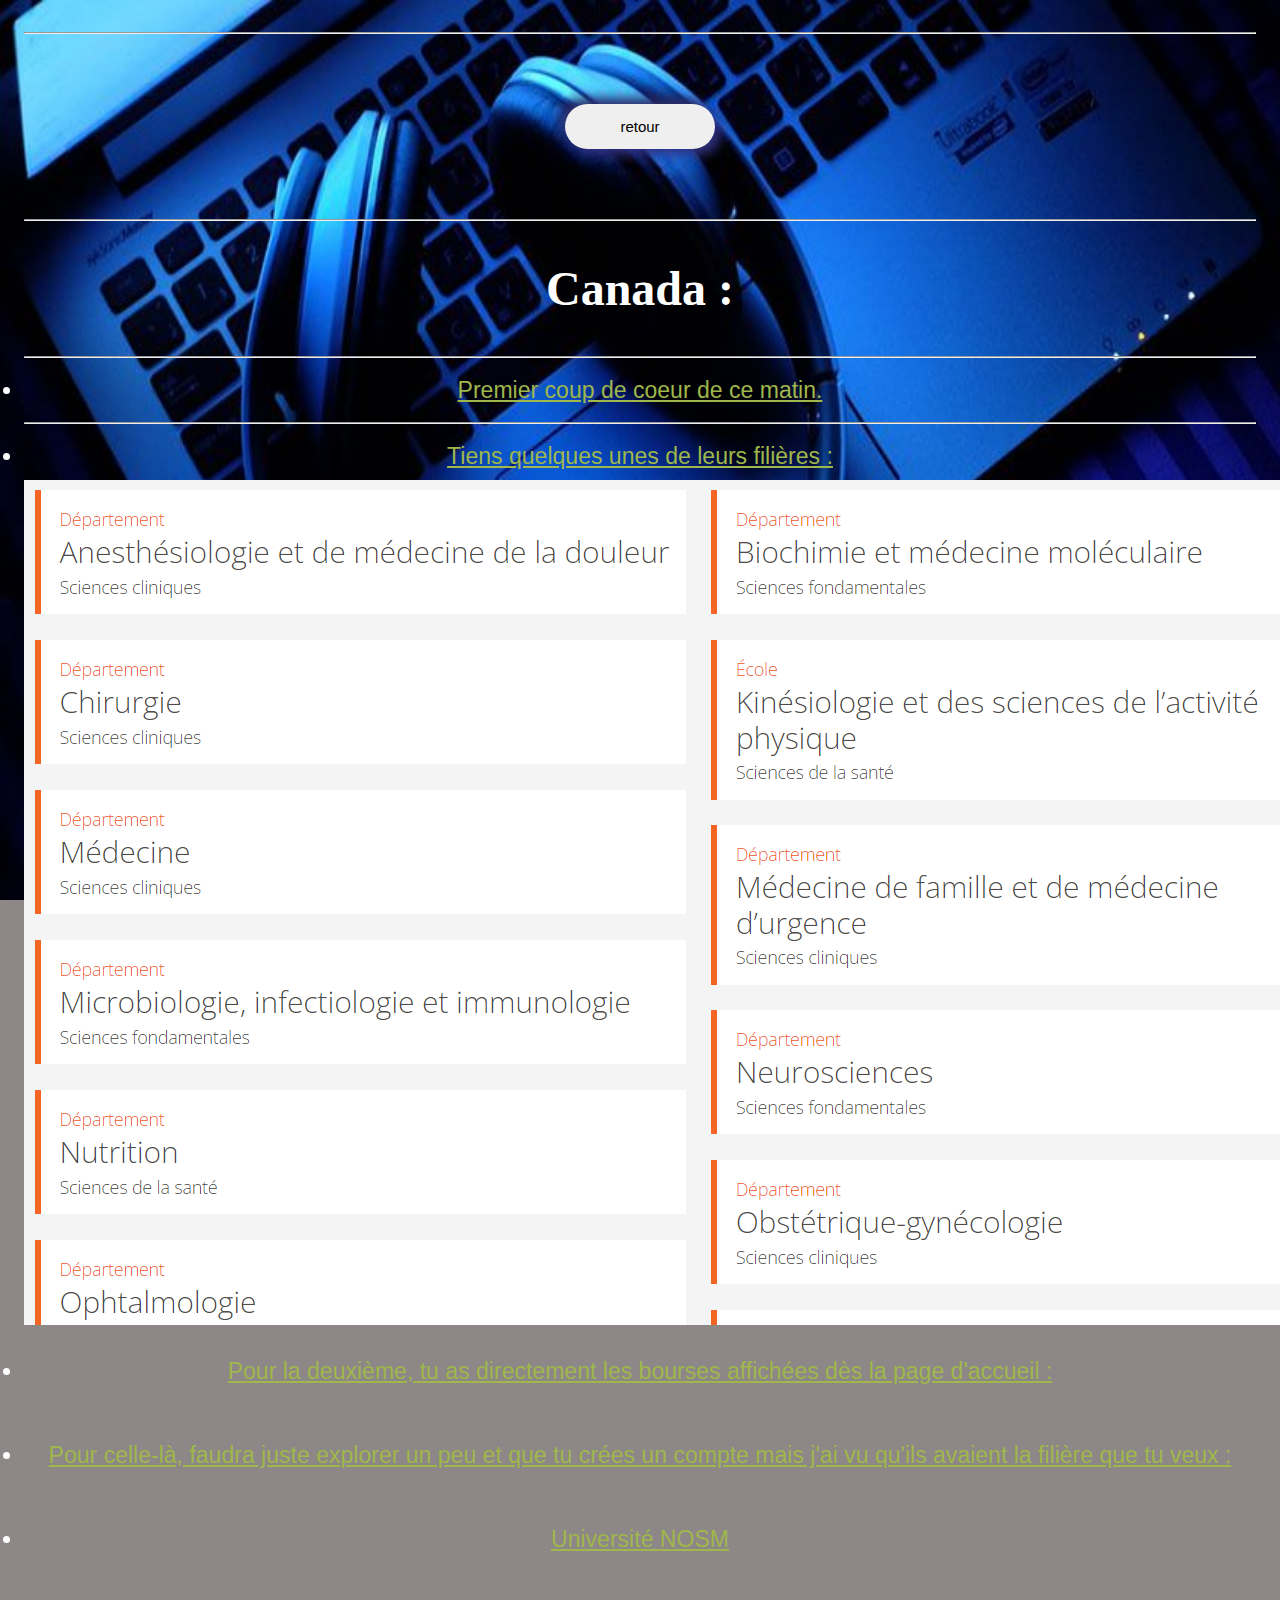
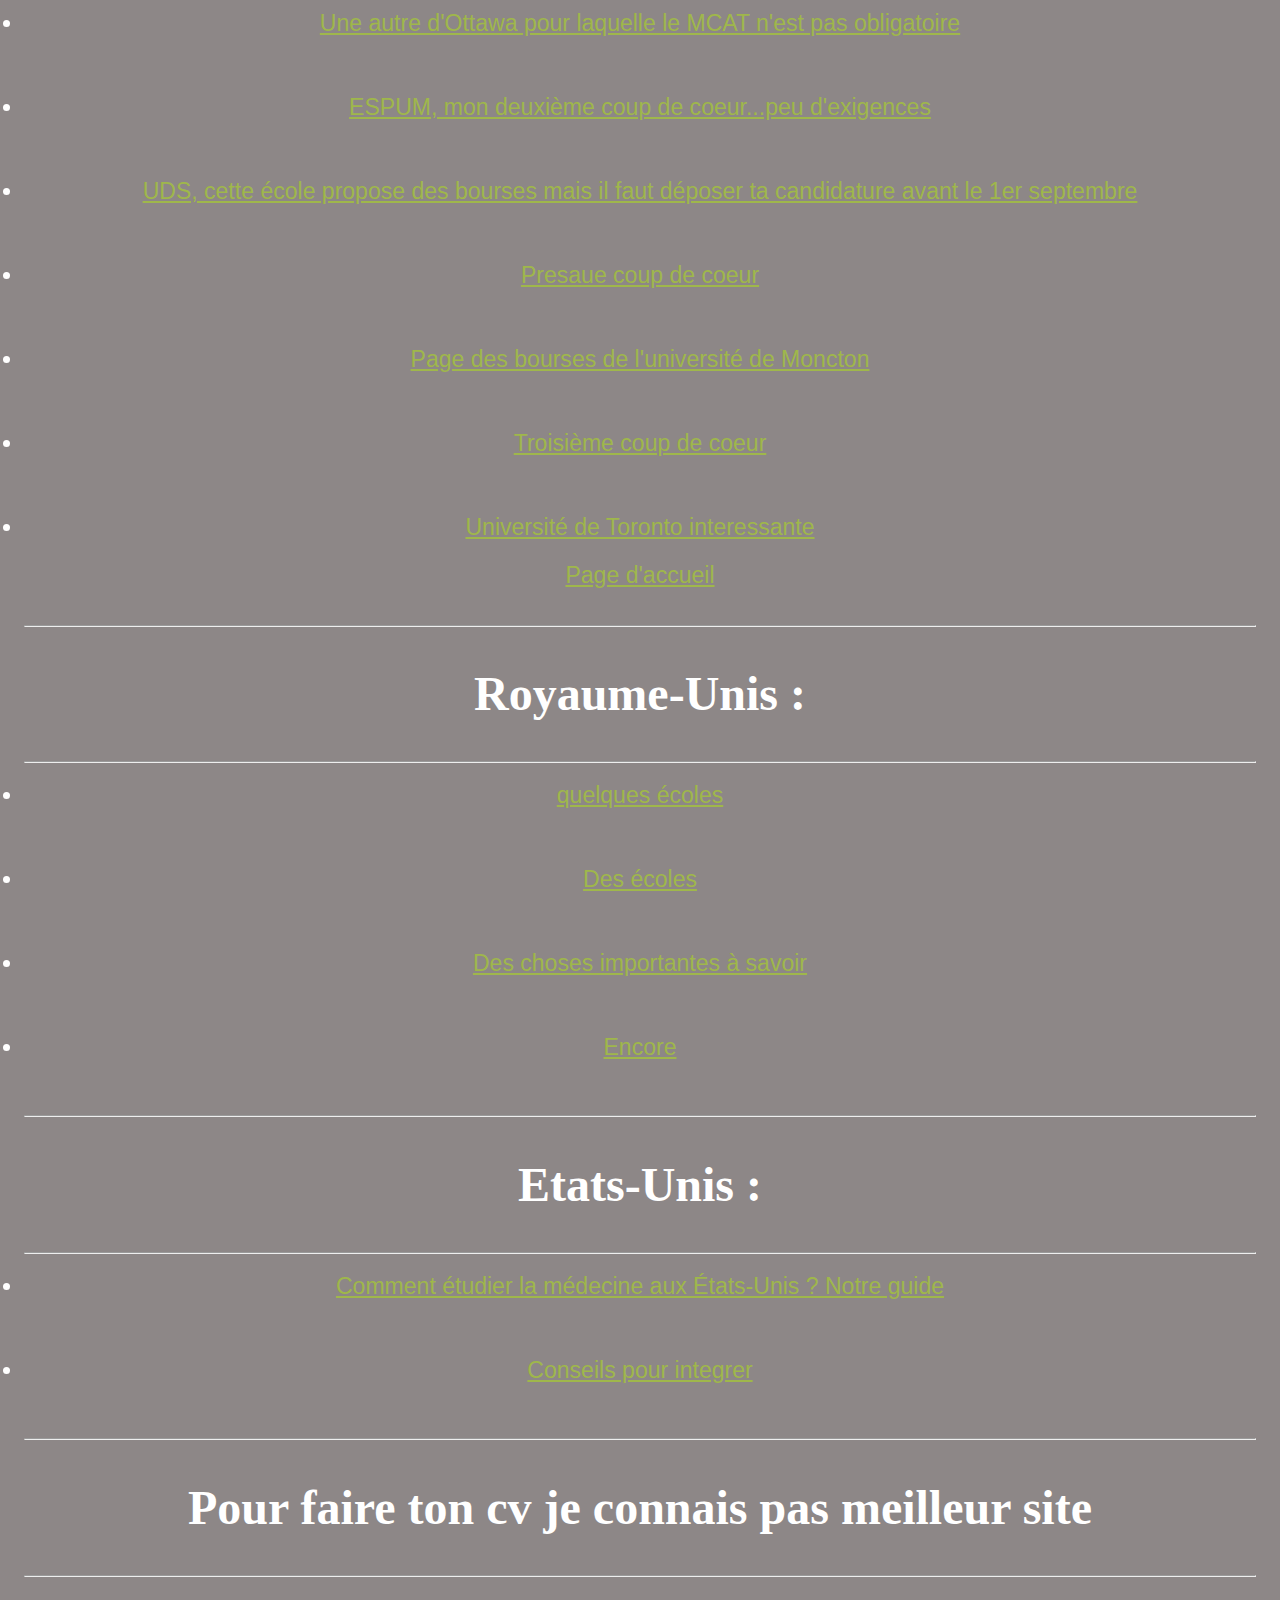
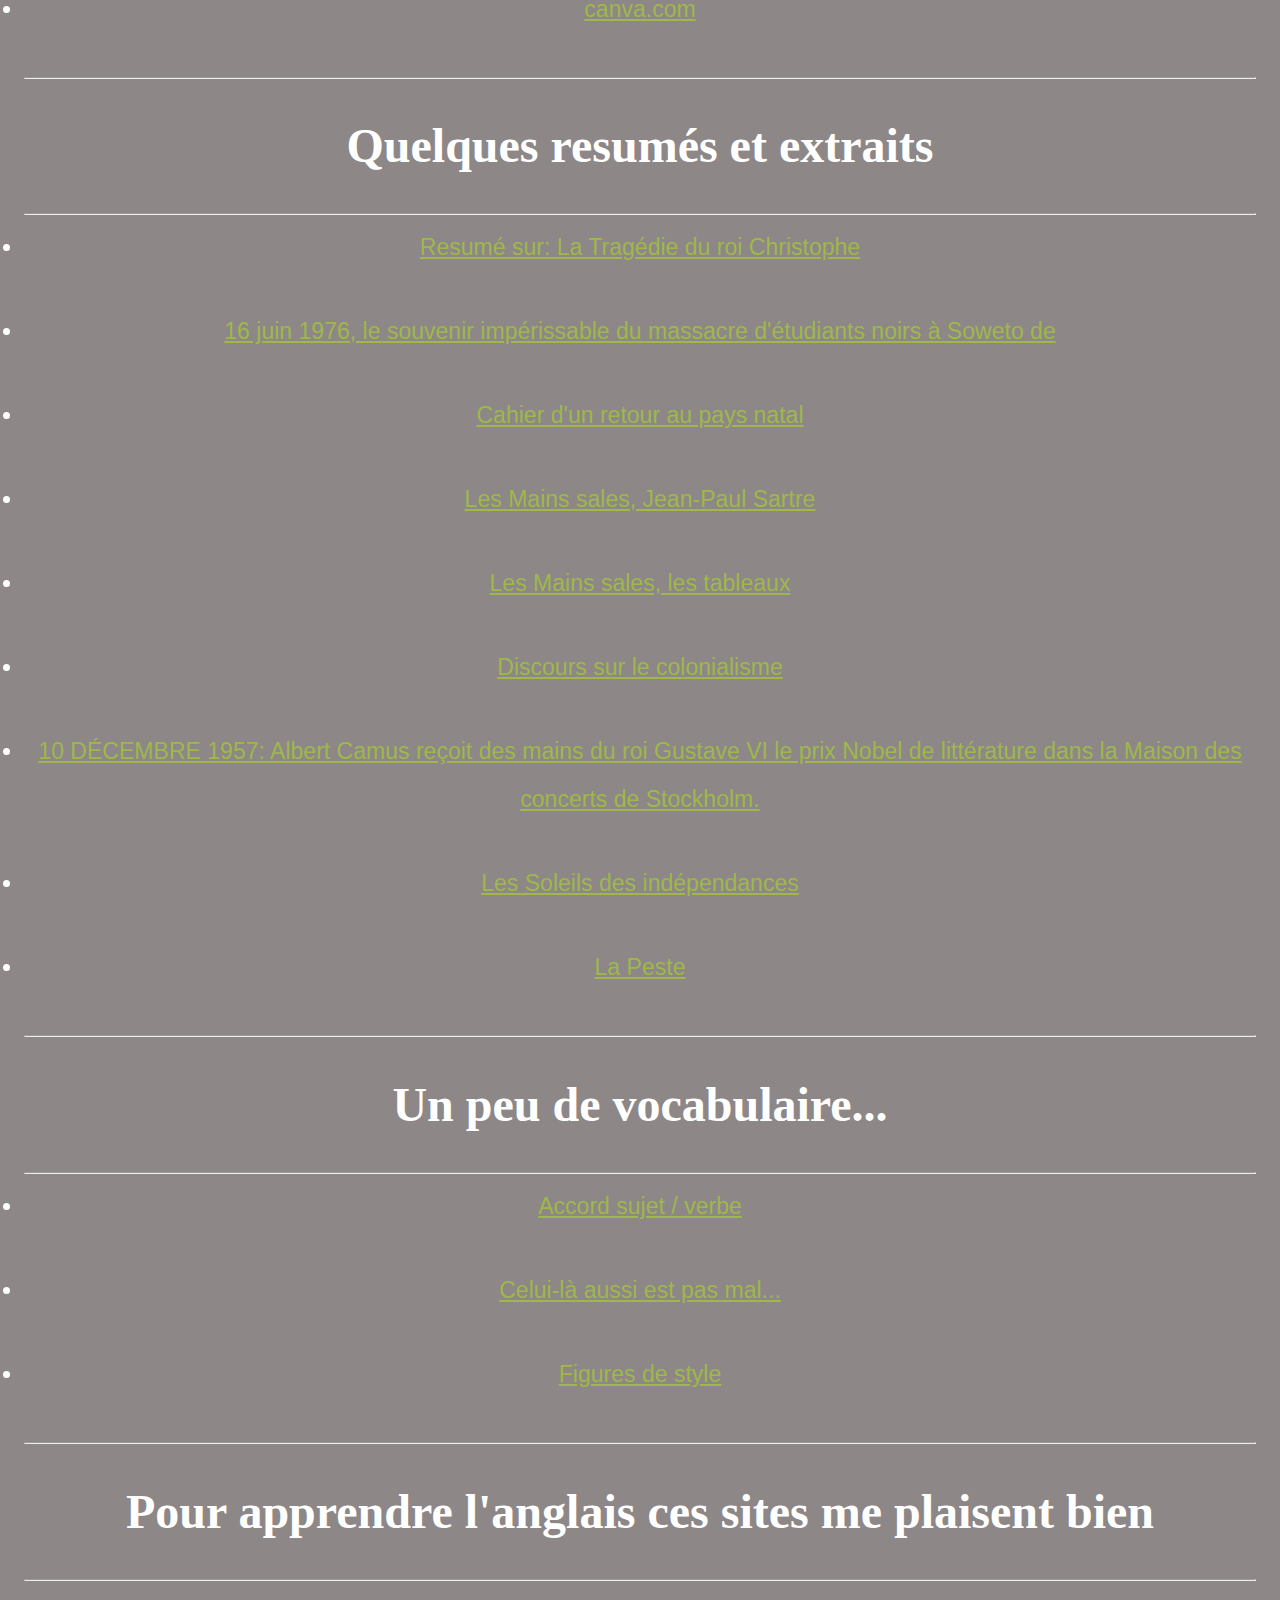
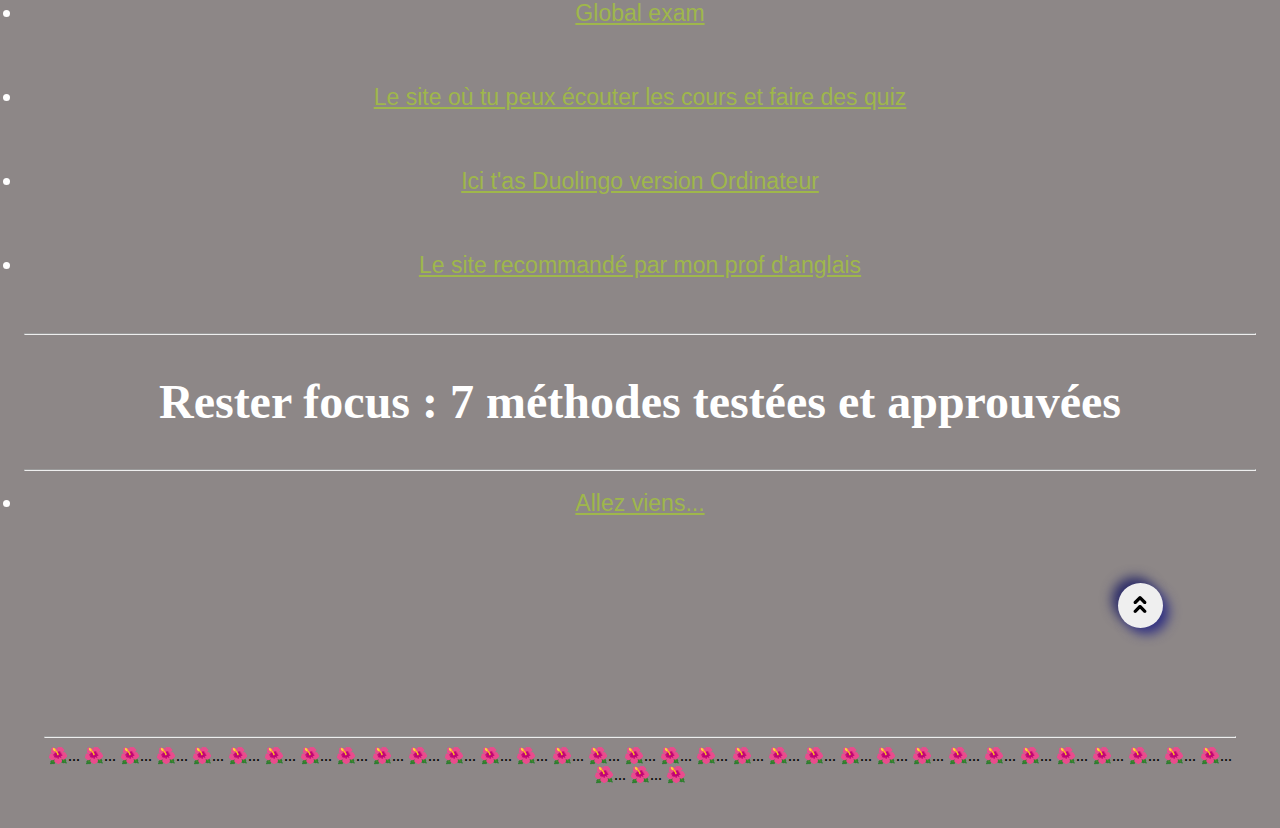
<file: Etude.html>
<!DOCTYPE html>
<html>
    <head>
        <meta charset="utf-8">
        <meta http-equiv="X-UA-Compatible" content="IE=edge">
        <title>Beautiful_story</title>
        <meta name="description" content="">
        <meta name="viewport" content="width=device-width, initial-scale=1">
        <link rel="stylesheet" href="./Etude.css">
        <link rel="icon" type="png" href="__sweetyestgirl___45058665907_header.jpg" />
        <hr>

        <div class="menu">
            <button onclick="window.location.href = './relax.html';">retour</button>
        </div>
        

        <hr>
        <h2 style="font-size:300%;">Canada :</h2>
        <hr>

        <li><a href="https://medecine.umontreal.ca/" class="aa" target="blank">Premier coup de coeur de ce matin.</a></li>
        <hr><li><a href="https://medecine.umontreal.ca/faculte/departements-ecoles-unites/" class="aa" target="blank">Tiens quelques unes de leurs filières :</a></li>
        <img src="./exemple.PNG" class="to">
        <br>
        <br>
        
        <li><a href="https://www.fmed.ulaval.ca/" class="aa">Pour la deuxième, tu as directement les bourses affichées dès la page d'accueil :</a></li>
        <br>
        <br>

        <li><a href="http://www.mcgill.ca/medicine/" class="aa">Pour celle-là, faudra juste explorer un peu et que tu crées un compte mais j'ai vu qu'ils avaient la filière que tu veux : </a></li>
        <br>
        <br>

        <li><a href="https://www.nosm.ca/" class="aa">Université NOSM </a></li>
        <br>
        <br>

        <li><a href="https://www.uottawa.ca/faculty-medicine/undergraduate/application-process" class="aa"> Une autre d'Ottawa pour laquelle le MCAT n'est pas obligatoire</a></li>
        <br>
        <br>

        <li><a href="https://espum.umontreal.ca/etudes/admission-et-reglements/competences-linguistiques/" class="aa">ESPUM, mon deuxième coup de coeur...peu d'exigences </a></li>
        <br>
        <br>

        <li><a href="https://www.usherbrooke.ca/recherche/fr/etudier/pourquoi-choisir-udes/programmes-bourses/excellence" class="aa"> UDS, cette école propose des bourses mais il faut déposer ta candidature avant le 1er septembre</a></li>
        <br>
        <br>

        <li><a href="https://admission.umontreal.ca/programmes/des-en-neurochirurgie/" class="aa"> Presaue coup de coeur </a></li>
        <br>
        <br>

        <li><a href="https://www.umoncton.ca/bourses" class="aa"> Page des bourses de l'université de Moncton</a></li>
        <br>
        <br>

        <li><a href="https://trinityschoolofmedicine.org/admissions/?ved=2ahUKEwitso_Hk4uIAxXXSaQEHeknObwQgU96BAgZEBI" class="aa"> Troisième coup de coeur </a></li>
        <br>
        <br>

        <li><a href="https://viewbook.utoronto.ca/" class="aa"> Université de Toronto interessante</a>
        <br><a href="https://www.utoronto.ca/" class="aa"> Page d'accueil</a></li>
        <br>




        <hr>
        <h2 style="font-size:300%;">Royaume-Unis :</h2>
        <hr>

        <li><a href="https://www.caravelle-academy.com/blog/etudes-medecine/angleterre-guide-medecine/" class="aa">quelques écoles</a></li>
        <br>
        <br>
        
        <li><a href="https://studyabroadnations.com/fr/les-%C3%A9coles-de-m%C3%A9decine-les-plus-faciles-%C3%A0-entrer/" class="aa">Des écoles</a></li>
        <br>
        <br>

        <li><a href="https://studyabroadnations.com/fr/tout-ce-que-vous-devez-savoir-sur-les-lois-sur-l%27immigration-au-Royaume-Uni/" class="aa">Des choses importantes à savoir </a></li>
        <br>
        <br>

        <li><a href="https://uk.ambafrance.org/Back-to-school-le-reseau-scolaire-francais-au-Royaume-Uni" class="aa">Encore </a></li>
        <br>
        <br>

        
        <hr>
        <h2 style="font-size:300%;">Etats-Unis :</h2>
        <hr>

        <li><a href="https://www.etudionsaletranger.fr/formations-aux-usa/etudier-la-medecine-aux-etats-unis#:~:text=1%20an%20avant%20l'entr%C3%A9e,de%20m%C3%A9decine%20aux%20%C3%89tats%2DUnis." class="aa">Comment étudier la médecine aux États-Unis ? Notre guide</a></li>
        <br>
        <br>
        
        <li><a href="https://www.caravelle-academy.com/blog/etudes-medecine/faire-medecine/" class="aa">Conseils pour integrer </a></li>
        <br>
        <br>

        <hr>
        <h2 style="font-size:300%;">Pour faire ton cv je connais pas meilleur site</h2>
        <hr>
       
        <li><a href="https://www.canva.com/" class="aa">canva.com</a></li>
        <br>
        <br>
        
        <hr>
        <h2 style="font-size:300%;">Quelques resumés et extraits</h2>
        <hr>

 

<li><a href="https://fr.wikipedia.org/wiki/La_Trag%C3%A9die_du_roi_Christophe" class="aa">Resumé sur: La Tragédie du roi Christophe</a></li>
<br>
<br>

<li><a href="https://information.tv5monde.com/afrique/afrique-du-sud-16-juin-1976-le-souvenir-imperissable-du-massacre-detudiants-noirs-soweto#:~:text=Le%2016%20juin%201976%2C%20des,tu%C3%A9s%20dans%20une%20violente%20r%C3%A9pression." class="aa">16 juin 1976, le souvenir impérissable du massacre d'étudiants noirs à Soweto de </a></li>
<br>
<br>

<li><a href="https://fr.wikipedia.org/wiki/Cahier_d%27un_retour_au_pays_natal" class="aa">Cahier d'un retour au pays natal</a></li>
<br>
<br>
 
<li><a href="https://aufutur.fr/revisions/francais/les-mains-sales-de-sartre/#:~:text=Dans%20l'ensemble%2C%20Les%20Mains,nous%20faisons%20dans%20la%20vie." class="aa">Les Mains sales, Jean-Paul Sartre</a></li>
<br>
<br>
   
<li><a href="https://fr.wikipedia.org/wiki/Les_Mains_sales" class="aa">Les Mains sales, les tableaux</a></li>
<br>
<br>
    
<li><a href="https://fr.wikipedia.org/wiki/Discours_sur_le_colonialisme" class="aa">Discours sur le colonialisme</a></li>
<br>
<br>

<li><a href="https://www.scienceshumaines.com/albert-camus-recut-le-prix-nobel_fr_45511.html#:~:text=%C3%80%20Stockholm%2C%20le%2010%20d%C3%A9cembre,ma%20m%C3%A8re%20ou%20ma%20famille." class="aa">10 DÉCEMBRE 1957:
    Albert Camus reçoit des mains du roi Gustave VI le prix Nobel de littérature dans la Maison des concerts de Stockholm.</a></li>
<br>
<br>

<li><a href="https://fr.wikipedia.org/wiki/Les_Soleils_des_ind%C3%A9pendances" class="aa">Les Soleils des indépendances</a></li>
<br>
<br>

<li><a href="https://fr.wikipedia.org/wiki/La_Peste" class="aa">La Peste</a></li>
<br>
<br>

 
<hr>
<h2 style="font-size:300%;">Un peu de vocabulaire...</h2>
<hr>
 


 <li><a href="https://www.francaisfacile.com/exercices/exercice-francais-2/exercice-francais-23995.php" class="aa">Accord sujet / verbe</a></li>
 <br>
 <br>
 
 <li><a href="https://clicmaclasse.fr/laccord-sujet-verbe/" class="aa">Celui-là aussi est pas mal...</a></li>
 <br>
 <br>
 
 <li><a href="https://www.francaisfacile.com/exercices/exercice-francais-2/exercice-francais-42796.php" class="aa">Figures de style</a></li>
 <br>
 <br>


 <hr>
<h2 style="font-size:300%;">Pour apprendre l'anglais ces sites me plaisent bien</h2>
<hr>
 
<li><a href="https://auth.global-exam.com/login" class="aa">Global exam</a></li>
 <br>
 <br>

<li><a href="www.esl-lab.com" class="aa">Le site où tu peux écouter les cours et faire des quiz</a></li>
 <br>
 <br>
 
 <li><a href="https://www.duolingo.com/enroll/en/fr/apprends-anglais" class="aa">Ici t'as Duolingo version Ordinateur</a></li>
 <br>
 <br>

 <li><a href="https://www.e-anglais.com/" class="aa">Le site recommandé par mon prof d'anglais</a></li>
 <br>
 <br>
 


 <hr>
 <h2 style="font-size:300%;">Rester focus : 7 méthodes testées et approuvées</h2>
 <hr>

 <li><a href="https://www.idontthink.fr/rester-focus-7-methodes-testees-et-approuvees/" class="aa">Allez viens... </a></li>
 <br>
 <br>



</head>
    <body class="couleur">


        <div class="haut">
            <button onclick="window.location.href = '#';" aria-label="Retourner en haut de la page" class="wzb">
    
                <svg xmlns="http://www.w3.org/2000/svg" width="14" height="19" viewBox="0 0 16 20" stroke="none" fill="currentcolor" role="presentation">
                    <path d="M9.30167 10.99C9.13123 10.8182 8.92846 10.6818 8.70506 10.5887C8.48165 10.4956 8.24202 10.4477 8 10.4477C7.75798 10.4477 7.51835 10.4956 7.29494 10.5887C7.07153 10.6818 6.86876 10.8182 6.69833 10.99L1.19833 16.49C0.843384 16.8352 0.640113 17.3073 0.633237 17.8024C0.626361 18.2975 0.816443 18.7751 1.16167 19.13C1.50689 19.485 1.97898 19.6882 2.47407 19.6951C2.96917 19.702 3.44672 19.5119 3.80167 19.1667L8 14.8767L12.1983 19.1667C12.3688 19.3385 12.5715 19.4749 12.7949 19.568C13.0183 19.6611 13.258 19.709 13.5 19.709C13.742 19.709 13.9816 19.6611 14.2051 19.568C14.4285 19.4749 14.6312 19.3385 14.8017 19.1667C14.9735 18.9962 15.1099 18.7935 15.203 18.5701C15.296 18.3467 15.344 18.107 15.344 17.865C15.344 17.623 15.296 17.3834 15.203 17.16C15.1099 16.9365 14.9735 16.7338 14.8017 16.5633L9.30167 10.99ZM3.80167 9.01001L8 4.79334L12.1983 9.01001C12.3688 9.18185 12.5715 9.31824 12.7949 9.41131C13.0183 9.50439 13.258 9.55231 13.5 9.55231C13.742 9.55231 13.9816 9.50439 14.2051 9.41131C14.4285 9.31824 14.6312 9.18185 14.8017 9.01001C14.9735 8.83958 15.1099 8.63681 15.203 8.4134C15.296 8.18999 15.344 7.95037 15.344 7.70834C15.344 7.46632 15.296 7.2267 15.203 7.00329C15.1099 6.77988 14.9735 6.57711 14.8017 6.40668L9.30167 0.906677C9.13123 0.734841 8.92846 0.598452 8.70506 0.505376C8.48165 0.4123 8.24202 0.36438 8 0.36438C7.75798 0.36438 7.51835 0.4123 7.29494 0.505376C7.07153 0.598452 6.86876 0.734841 6.69833 0.906677L1.19833 6.40668C0.853109 6.7519 0.659164 7.22012 0.659164 7.70834C0.659164 8.19656 0.853109 8.66479 1.19833 9.01001C1.54356 9.35523 2.01178 9.54918 2.5 9.54918C2.98822 9.54918 3.45644 9.35523 3.80167 9.01001Z" fill="currentcolor"></path>
                  
                  </svg>
            </button>

            <div class="ipssi">
  
                <hr>
                &#x1F33A;...	&#x1F33A;...	&#x1F33A;...	&#x1F33A;...	&#x1F33A;...	&#x1F33A;...	&#x1F33A;...	&#x1F33A;...	&#x1F33A;...	&#x1F33A;...	&#x1F33A;...	&#x1F33A;...	&#x1F33A;...	&#x1F33A;...	&#x1F33A;...	&#x1F33A;...	&#x1F33A;...	&#x1F33A;...	&#x1F33A;...	&#x1F33A;...	&#x1F33A;...	&#x1F33A;...	&#x1F33A;...	&#x1F33A;...	&#x1F33A;...	&#x1F33A;...	&#x1F33A;...	&#x1F33A;...	&#x1F33A;...	&#x1F33A;...	&#x1F33A;...	&#x1F33A;...	&#x1F33A;...	&#x1F33A;...	&#x1F33A;...	&#x1F33A;
                </div>

        <script src="" async defer></script>
    </body>

    </div>
</html>
</file>
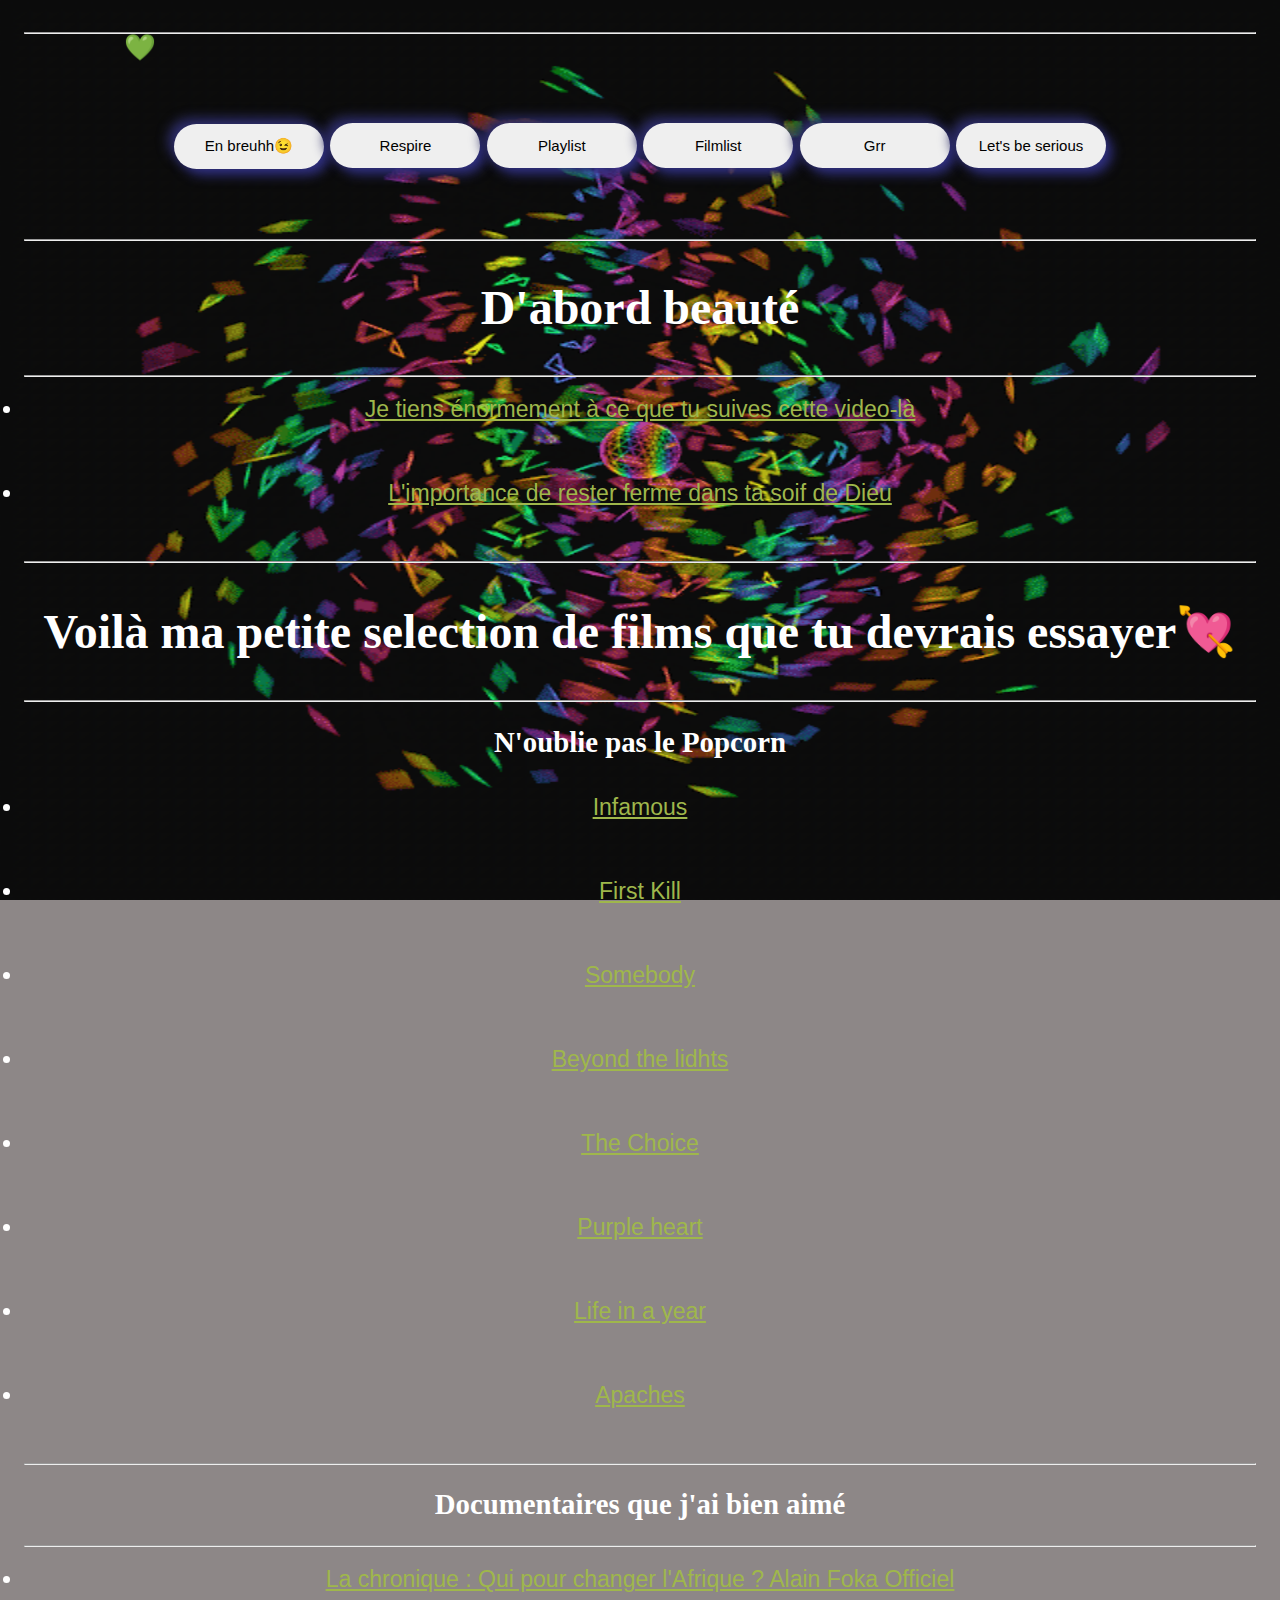
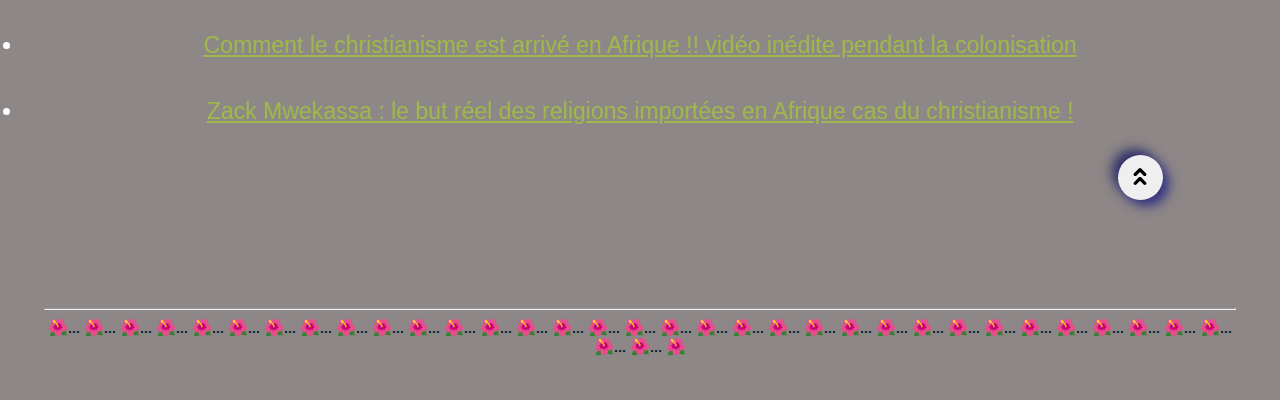
<file: Filmlist.html>
<!DOCTYPE html>
<html>
    <head>
        <meta charset="utf-8">
        <meta http-equiv="X-UA-Compatible" content="IE=edge">
        <title>Beautiful_story</title>
        <meta name="description" content="">
        <meta name="viewport" content="width=device-width, initial-scale=1">
        <link rel="stylesheet" href="./list.css">
        <link rel="icon" type="png" href="__sweetyestgirl___45058665907_header.jpg" />
        <hr>
        <h4 class="ga">&#x1F49A;</h4>
        <div class="menu">
            <button onclick="window.location.href = './cheval.html';">En breuhh&#x1F609;</button>
            <button onclick="window.location.href = './respire.html';">Respire</button>
            <button onclick="window.location.href = './Playlist.html';">Playlist</button>
            <button onclick="window.location.href = './Filmlist.html';">Filmlist</button>
            <button onclick="window.location.href = './grr.html';">Grr</button>
            <button onclick="window.location.href = './relax.html';">Let's be serious</button>
        </div>
        

        <hr>
        <h2 style="font-size:300%;">D'abord beauté</h2>
        <hr>
        <li><a href="https://youtu.be/4hiW5y71Pd0?si=1IQAL1O84Q3diXl5" class="aa">Je tiens énormement à ce que tu suives cette video-là</a></li>
        <br>
        <br>
        
        <li><a href="https://www.youtube.com/watch?v=k9ofedowTqc" class="aa">L'importance de rester ferme dans ta soif de Dieu</a></li>
        <br>
        <br>

        <hr>
        <h2 style="font-size:300%;">Voilà ma petite selection de films que tu devrais essayer&#x1F498;</h2>
        <hr>




<h2>N'oublie pas le Popcorn</h2>   



<li><a href="https://french-stream.hair/15109368-infamous.html" class="aa">Infamous</a></li>
<br>
<br>

<li><a href="https://french-stream.hair/15111654-first-kill-saison-1.html" class="aa">First Kill</a></li>
<br>
<br>

<li><a href="https://vv2.french-stream.is/15112909-somebody-saison-1.html" class="aa">Somebody</a></li>
<br>
<br>
   
<li><a href="https://vv2.french-stream.is/16070-beyond-the-lights-film-streaming-complet-vf.html" class="aa">Beyond the lidhts</a></li>
<br>
<br>
    
<li><a href="https://vv2.french-stream.is/8999-the-choice-film-streaming-complet-vf.html" class="aa">The Choice</a></li>
<br>
<br>

<li><a href="https://vv2.french-stream.is/15111950-nos-curs-meurtris.html" class="aa">Purple heart</a></li>
<br>
<br>

<li><a href="https://vv2.french-stream.is/1510675-life-in-a-year.html" class="aa">Life in a year</a></li>
<br>
<br>

<li><a href="https://fs-dns2.site/15114488-apaches.html" class="aa">Apaches</a></li>
<br>
<br>

 
 
 <hr>
 <h2>Documentaires que j'ai bien aimé</h2>
 <hr>
 <li><a href="https://www.youtube.com/watch?v=_tIDegWBdnU&t=729s" class="aa">La chronique : Qui pour changer l'Afrique ? Alain Foka Officiel</a></li>
 <br>
 <li><a href=" https://www.youtube.com/watch?v=IhlqIPK4mzo&t=686s" class="aa">Comment le christianisme est arrivé en Afrique !! vidéo inédite pendant la colonisation</a></li>
<br>
 <li><a href="https://www.youtube.com/watch?v=ZgcTzwQ95mE" class="aa">Zack Mwekassa : le but réel des religions importées en Afrique cas du christianisme !</a></li>



</head>
    <body class="couleur">


        <div class="haut">
            <button onclick="window.location.href = '#';" aria-label="Retourner en haut de la page" class="wzb">
    
                <svg xmlns="http://www.w3.org/2000/svg" width="14" height="19" viewBox="0 0 16 20" stroke="none" fill="currentcolor" role="presentation">
                    <path d="M9.30167 10.99C9.13123 10.8182 8.92846 10.6818 8.70506 10.5887C8.48165 10.4956 8.24202 10.4477 8 10.4477C7.75798 10.4477 7.51835 10.4956 7.29494 10.5887C7.07153 10.6818 6.86876 10.8182 6.69833 10.99L1.19833 16.49C0.843384 16.8352 0.640113 17.3073 0.633237 17.8024C0.626361 18.2975 0.816443 18.7751 1.16167 19.13C1.50689 19.485 1.97898 19.6882 2.47407 19.6951C2.96917 19.702 3.44672 19.5119 3.80167 19.1667L8 14.8767L12.1983 19.1667C12.3688 19.3385 12.5715 19.4749 12.7949 19.568C13.0183 19.6611 13.258 19.709 13.5 19.709C13.742 19.709 13.9816 19.6611 14.2051 19.568C14.4285 19.4749 14.6312 19.3385 14.8017 19.1667C14.9735 18.9962 15.1099 18.7935 15.203 18.5701C15.296 18.3467 15.344 18.107 15.344 17.865C15.344 17.623 15.296 17.3834 15.203 17.16C15.1099 16.9365 14.9735 16.7338 14.8017 16.5633L9.30167 10.99ZM3.80167 9.01001L8 4.79334L12.1983 9.01001C12.3688 9.18185 12.5715 9.31824 12.7949 9.41131C13.0183 9.50439 13.258 9.55231 13.5 9.55231C13.742 9.55231 13.9816 9.50439 14.2051 9.41131C14.4285 9.31824 14.6312 9.18185 14.8017 9.01001C14.9735 8.83958 15.1099 8.63681 15.203 8.4134C15.296 8.18999 15.344 7.95037 15.344 7.70834C15.344 7.46632 15.296 7.2267 15.203 7.00329C15.1099 6.77988 14.9735 6.57711 14.8017 6.40668L9.30167 0.906677C9.13123 0.734841 8.92846 0.598452 8.70506 0.505376C8.48165 0.4123 8.24202 0.36438 8 0.36438C7.75798 0.36438 7.51835 0.4123 7.29494 0.505376C7.07153 0.598452 6.86876 0.734841 6.69833 0.906677L1.19833 6.40668C0.853109 6.7519 0.659164 7.22012 0.659164 7.70834C0.659164 8.19656 0.853109 8.66479 1.19833 9.01001C1.54356 9.35523 2.01178 9.54918 2.5 9.54918C2.98822 9.54918 3.45644 9.35523 3.80167 9.01001Z" fill="currentcolor"></path>
                  
                  </svg>
            </button>

            <div class="ipssi">
  
                <hr>
                &#x1F33A;...	&#x1F33A;...	&#x1F33A;...	&#x1F33A;...	&#x1F33A;...	&#x1F33A;...	&#x1F33A;...	&#x1F33A;...	&#x1F33A;...	&#x1F33A;...	&#x1F33A;...	&#x1F33A;...	&#x1F33A;...	&#x1F33A;...	&#x1F33A;...	&#x1F33A;...	&#x1F33A;...	&#x1F33A;...	&#x1F33A;...	&#x1F33A;...	&#x1F33A;...	&#x1F33A;...	&#x1F33A;...	&#x1F33A;...	&#x1F33A;...	&#x1F33A;...	&#x1F33A;...	&#x1F33A;...	&#x1F33A;...	&#x1F33A;...	&#x1F33A;...	&#x1F33A;...	&#x1F33A;...	&#x1F33A;...	&#x1F33A;...	&#x1F33A;
                </div>

        <script src="" async defer></script>
    </body>

    </div>
</html>
</file>
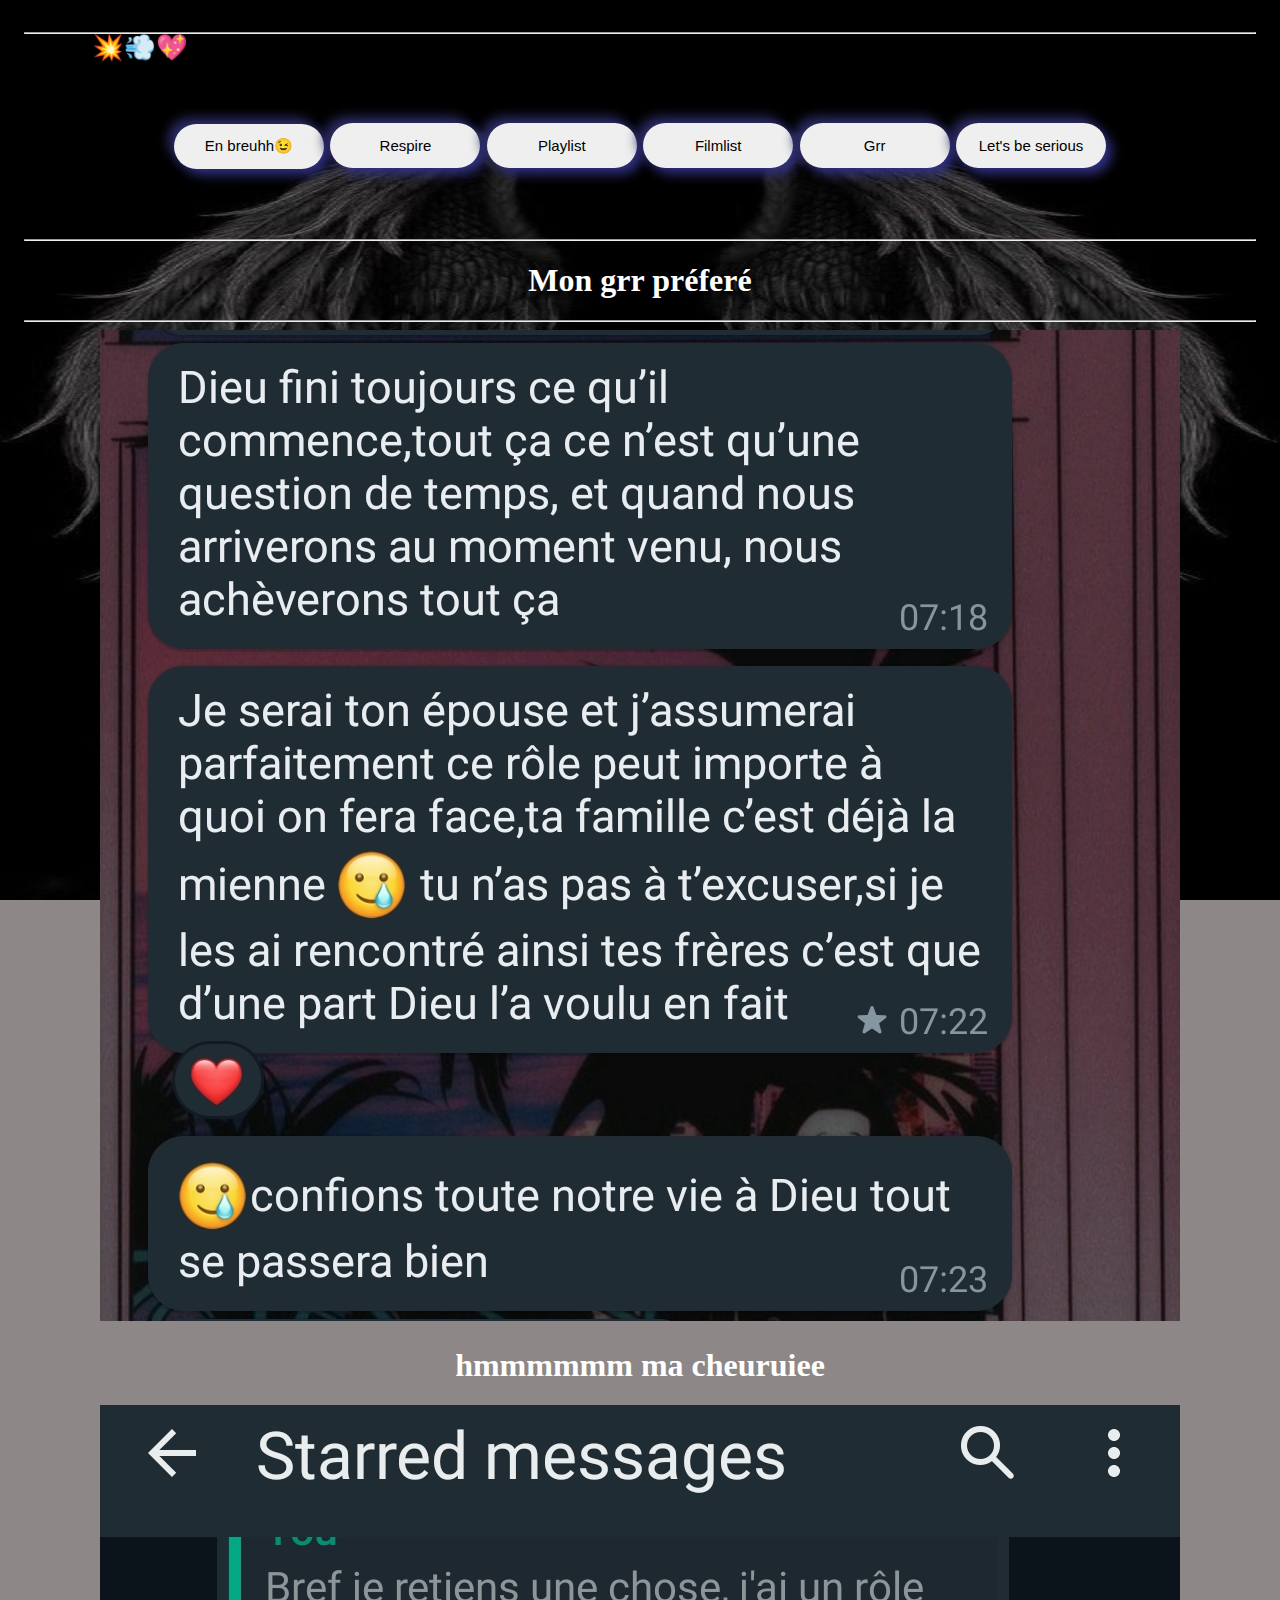
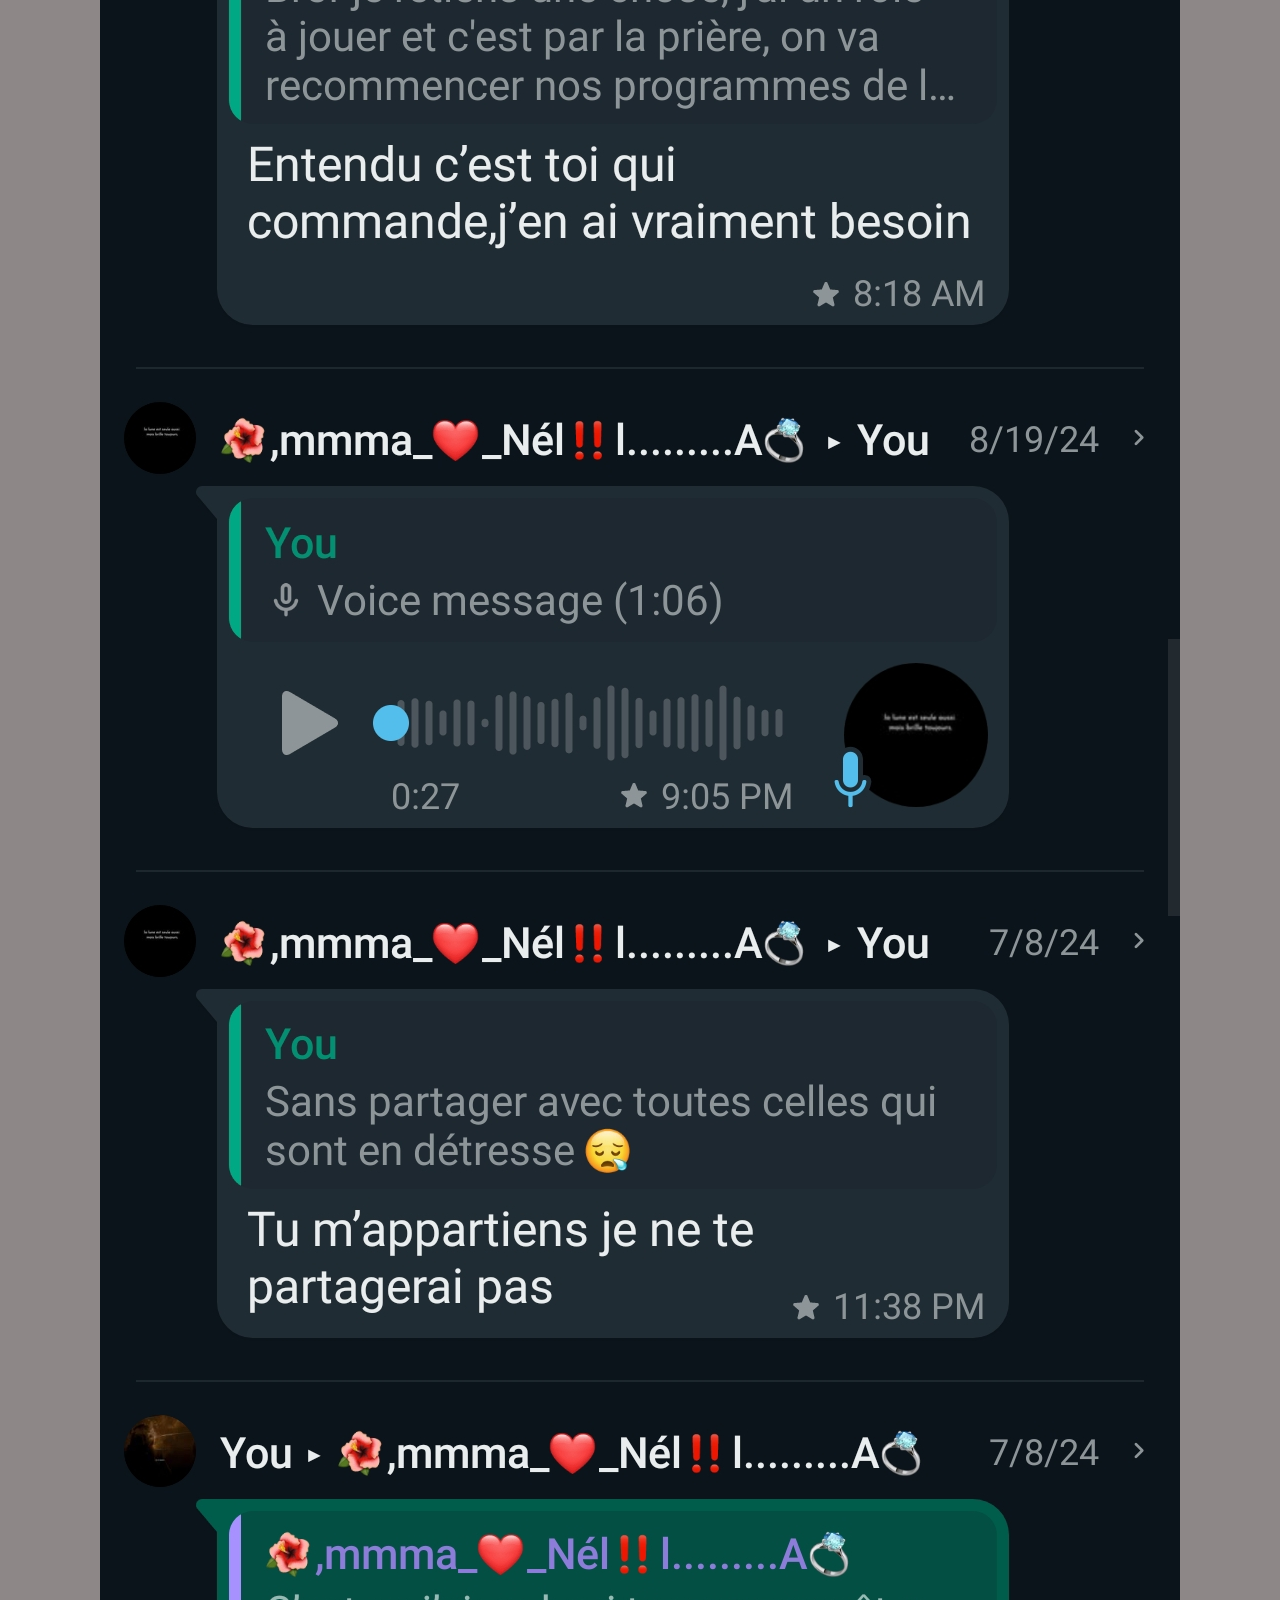
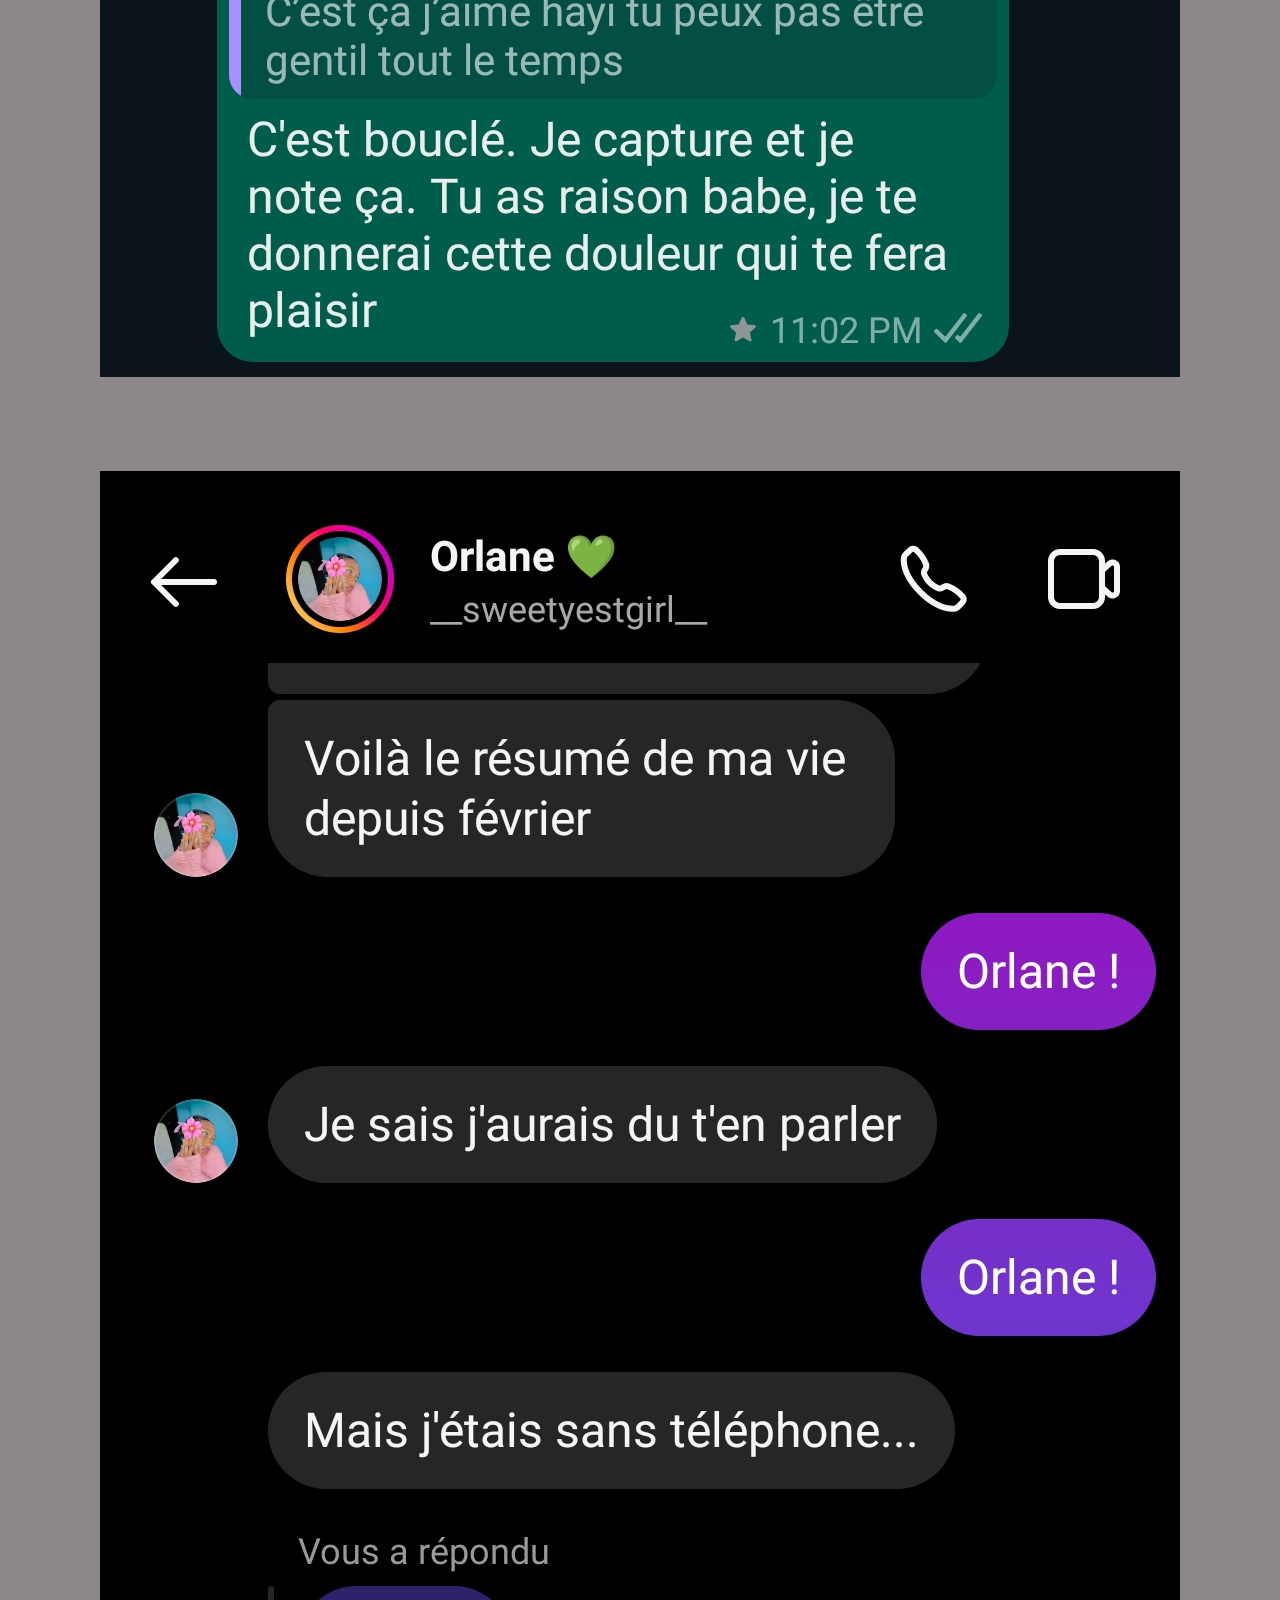
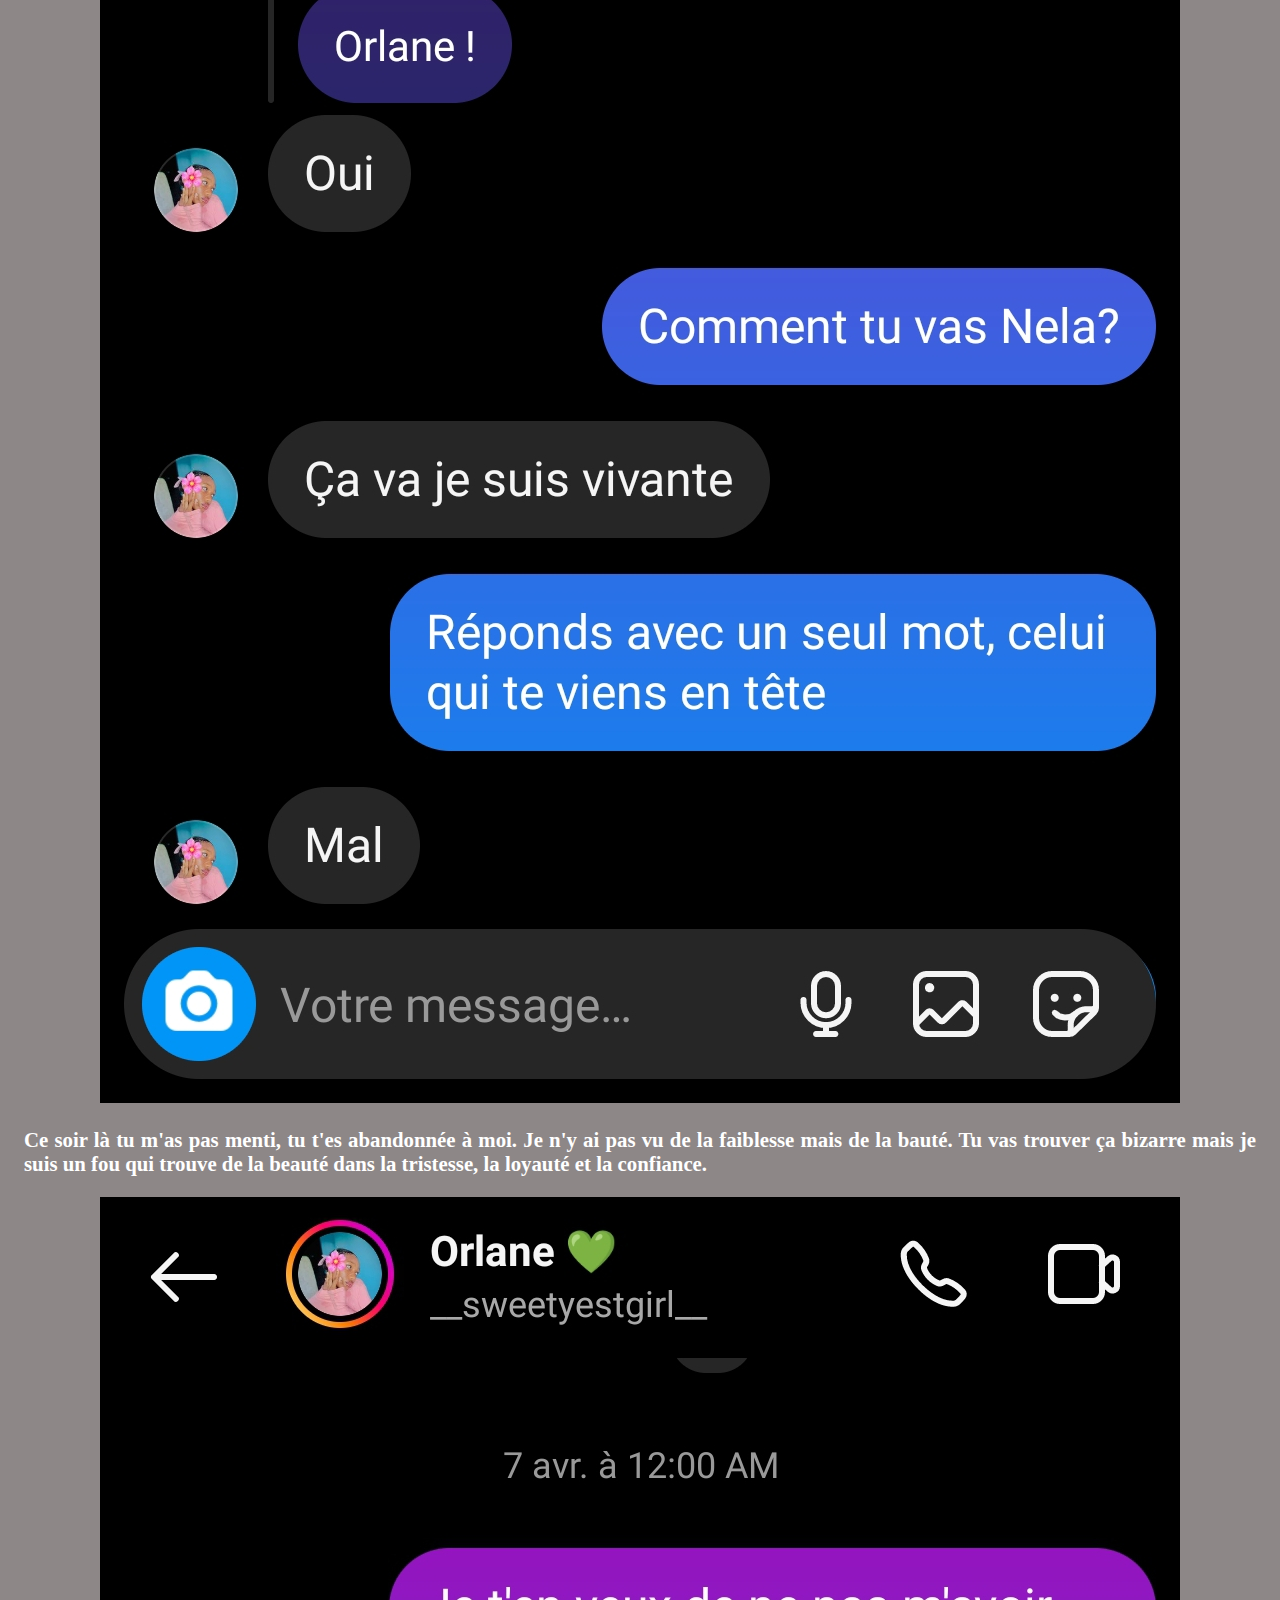
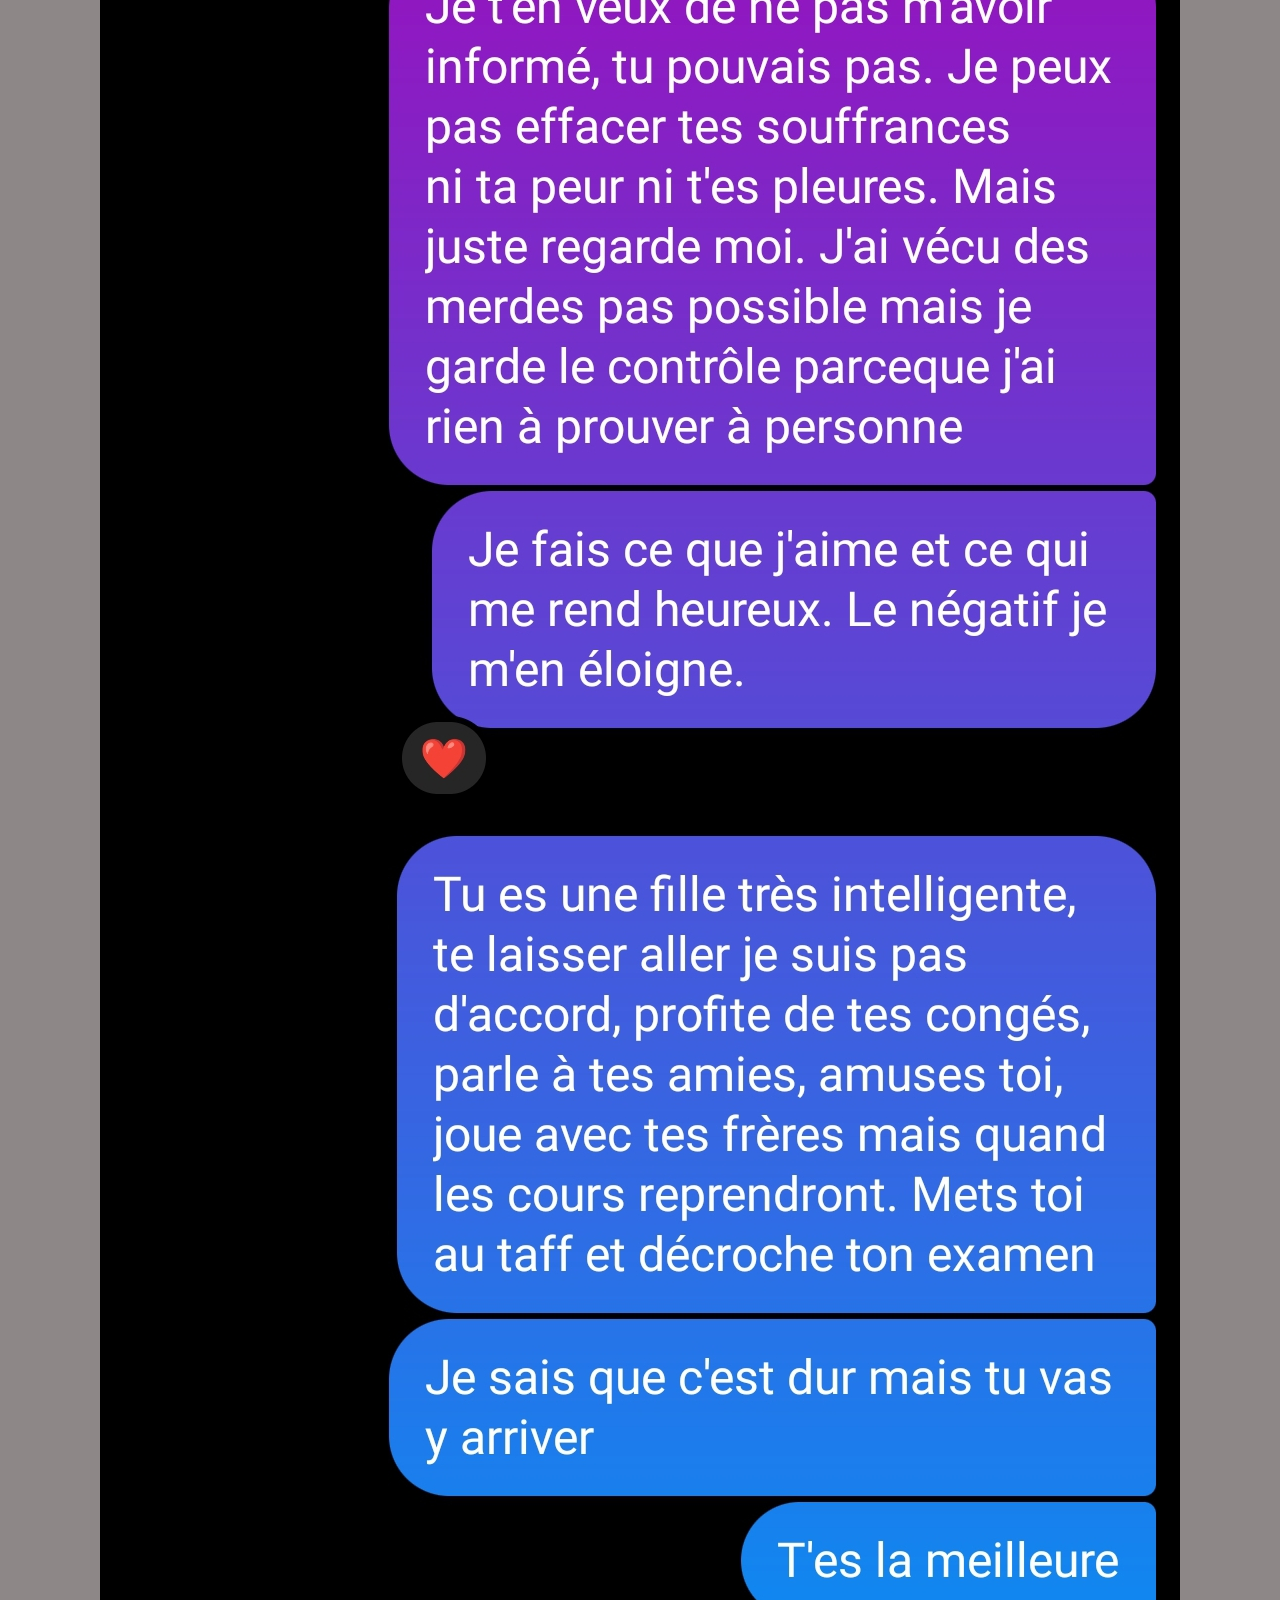
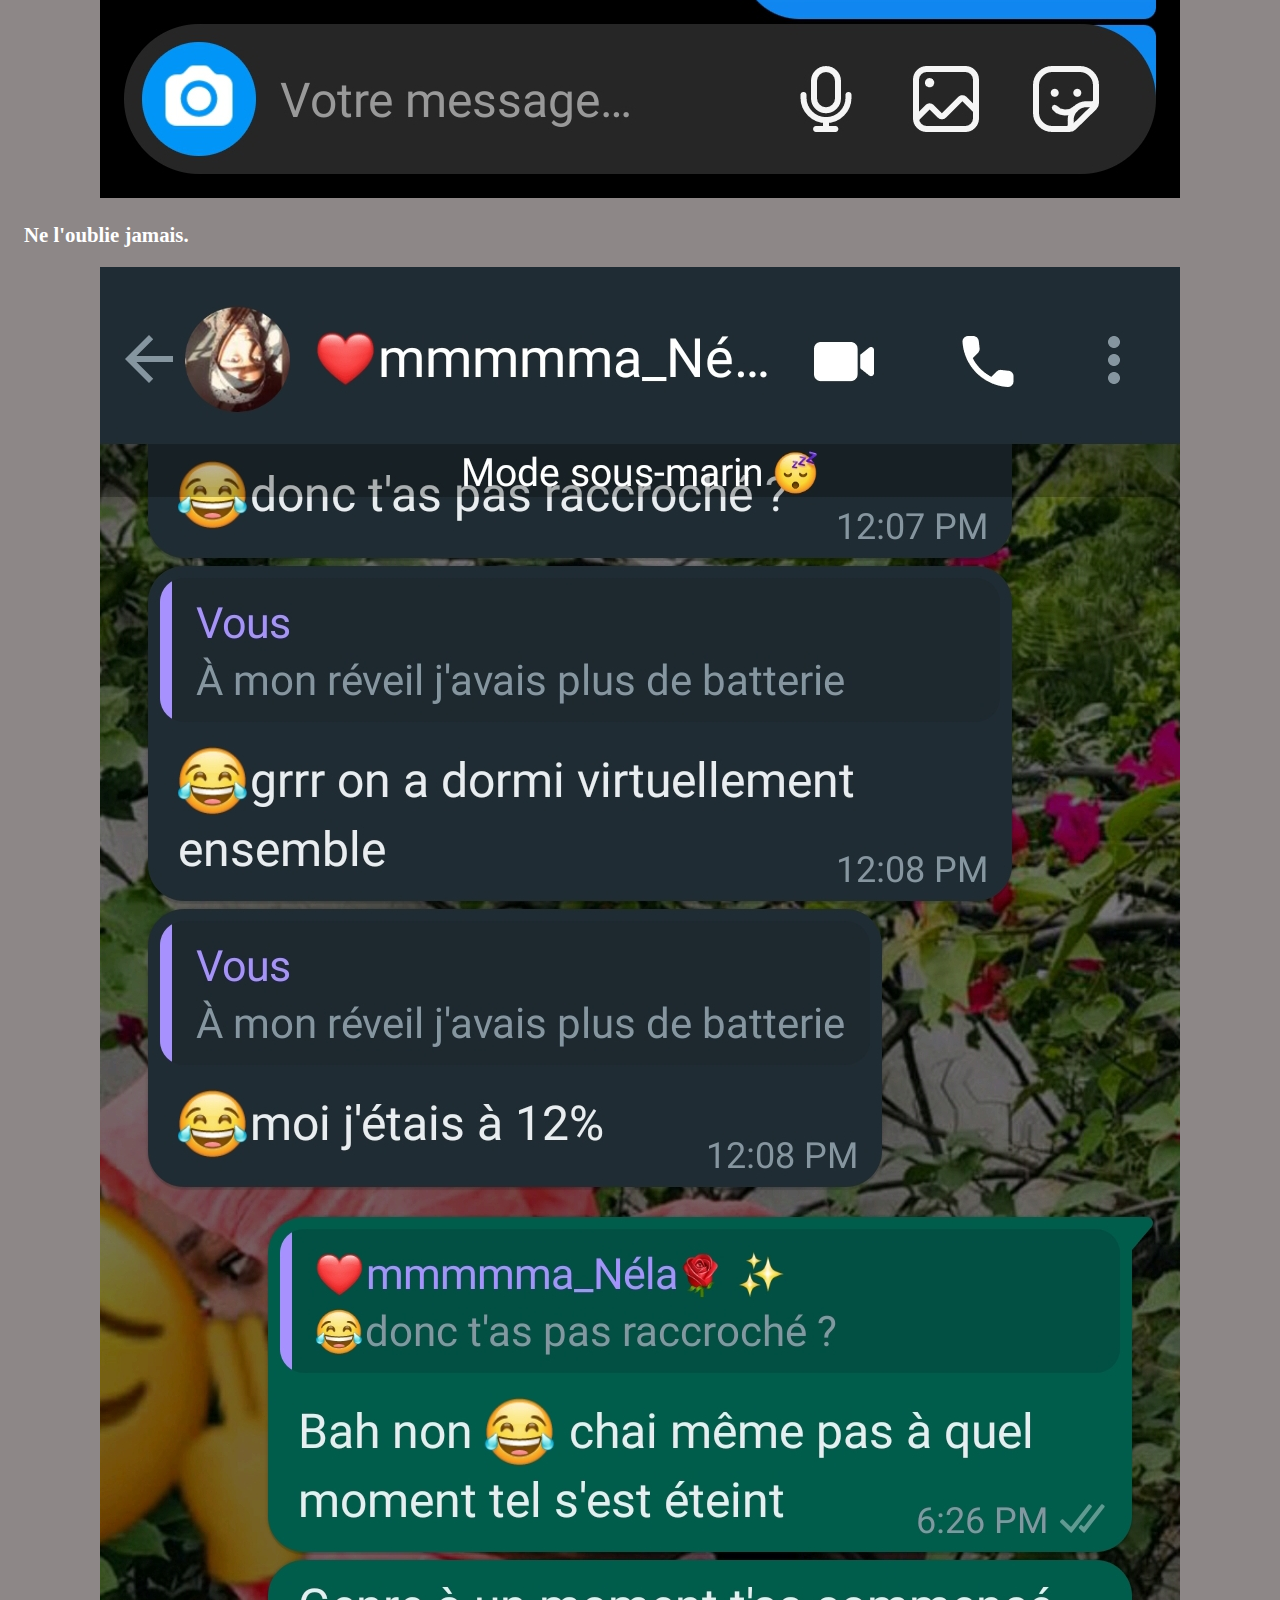
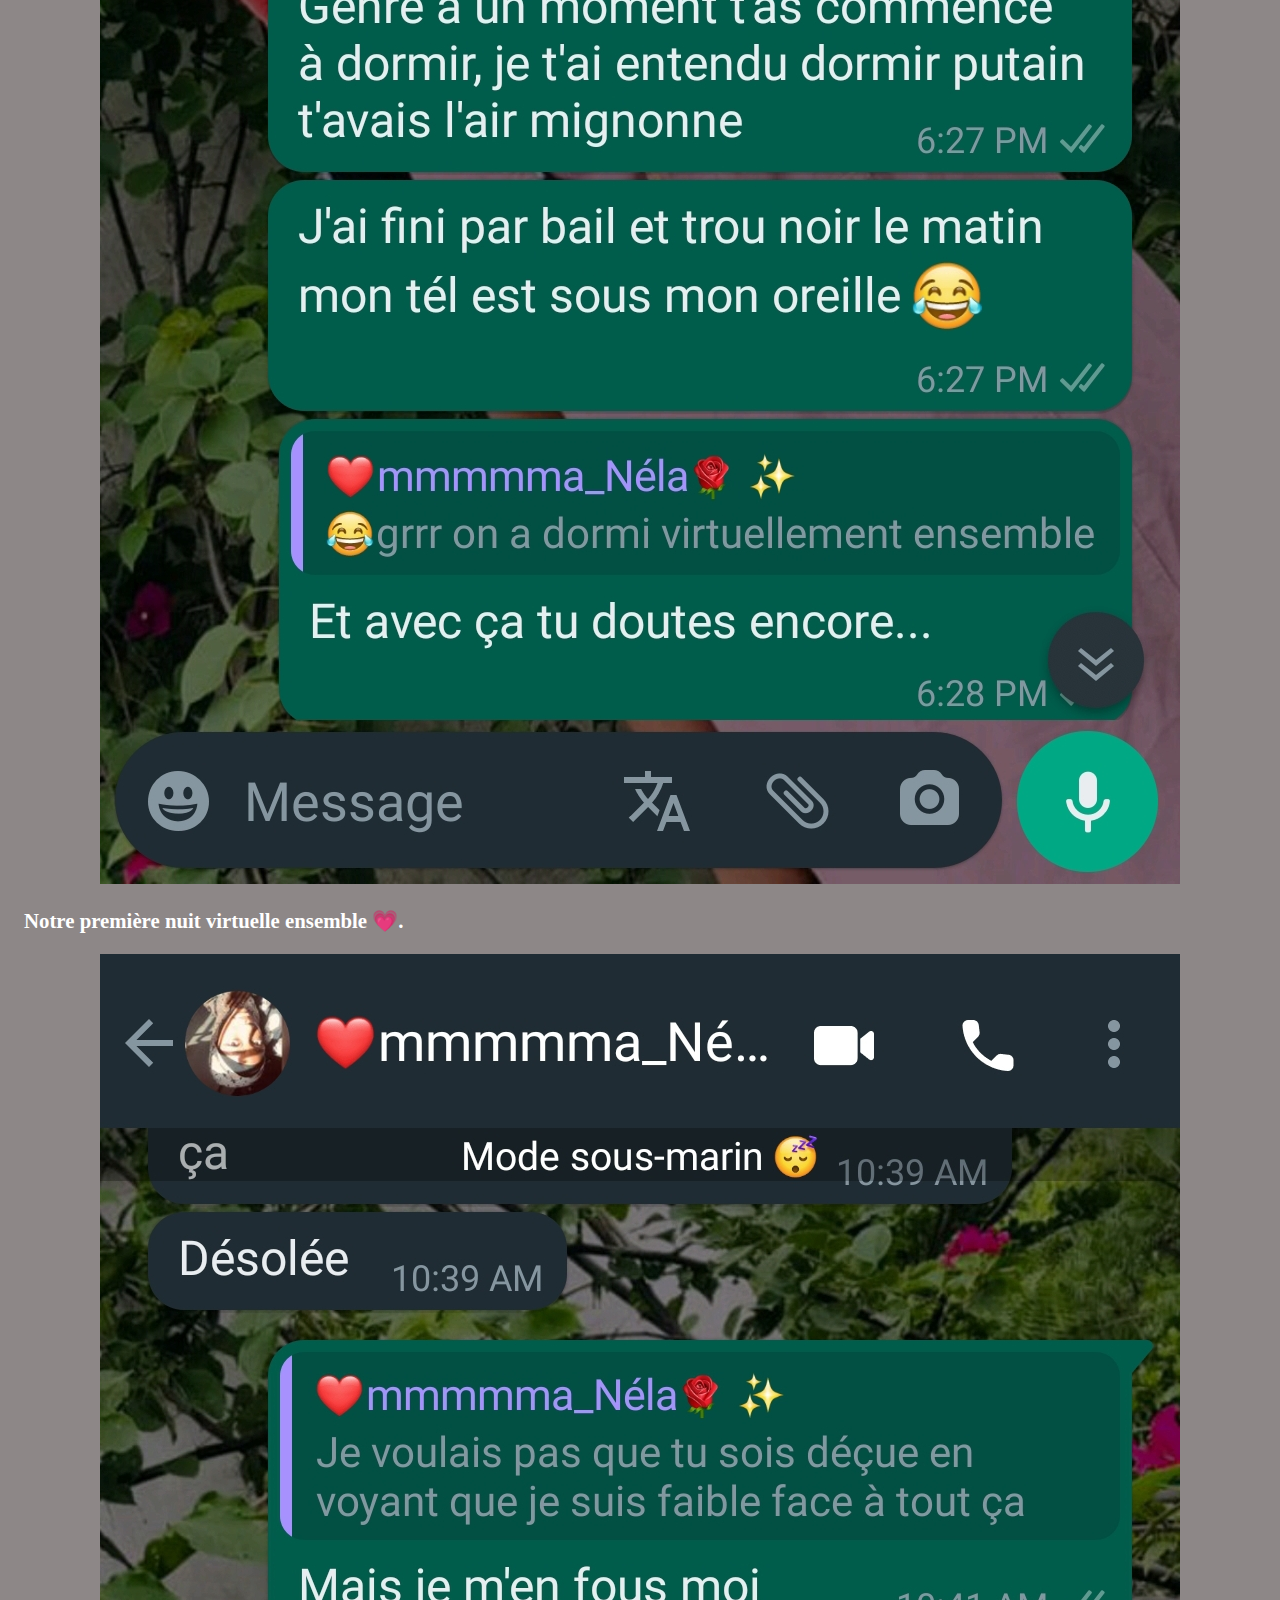
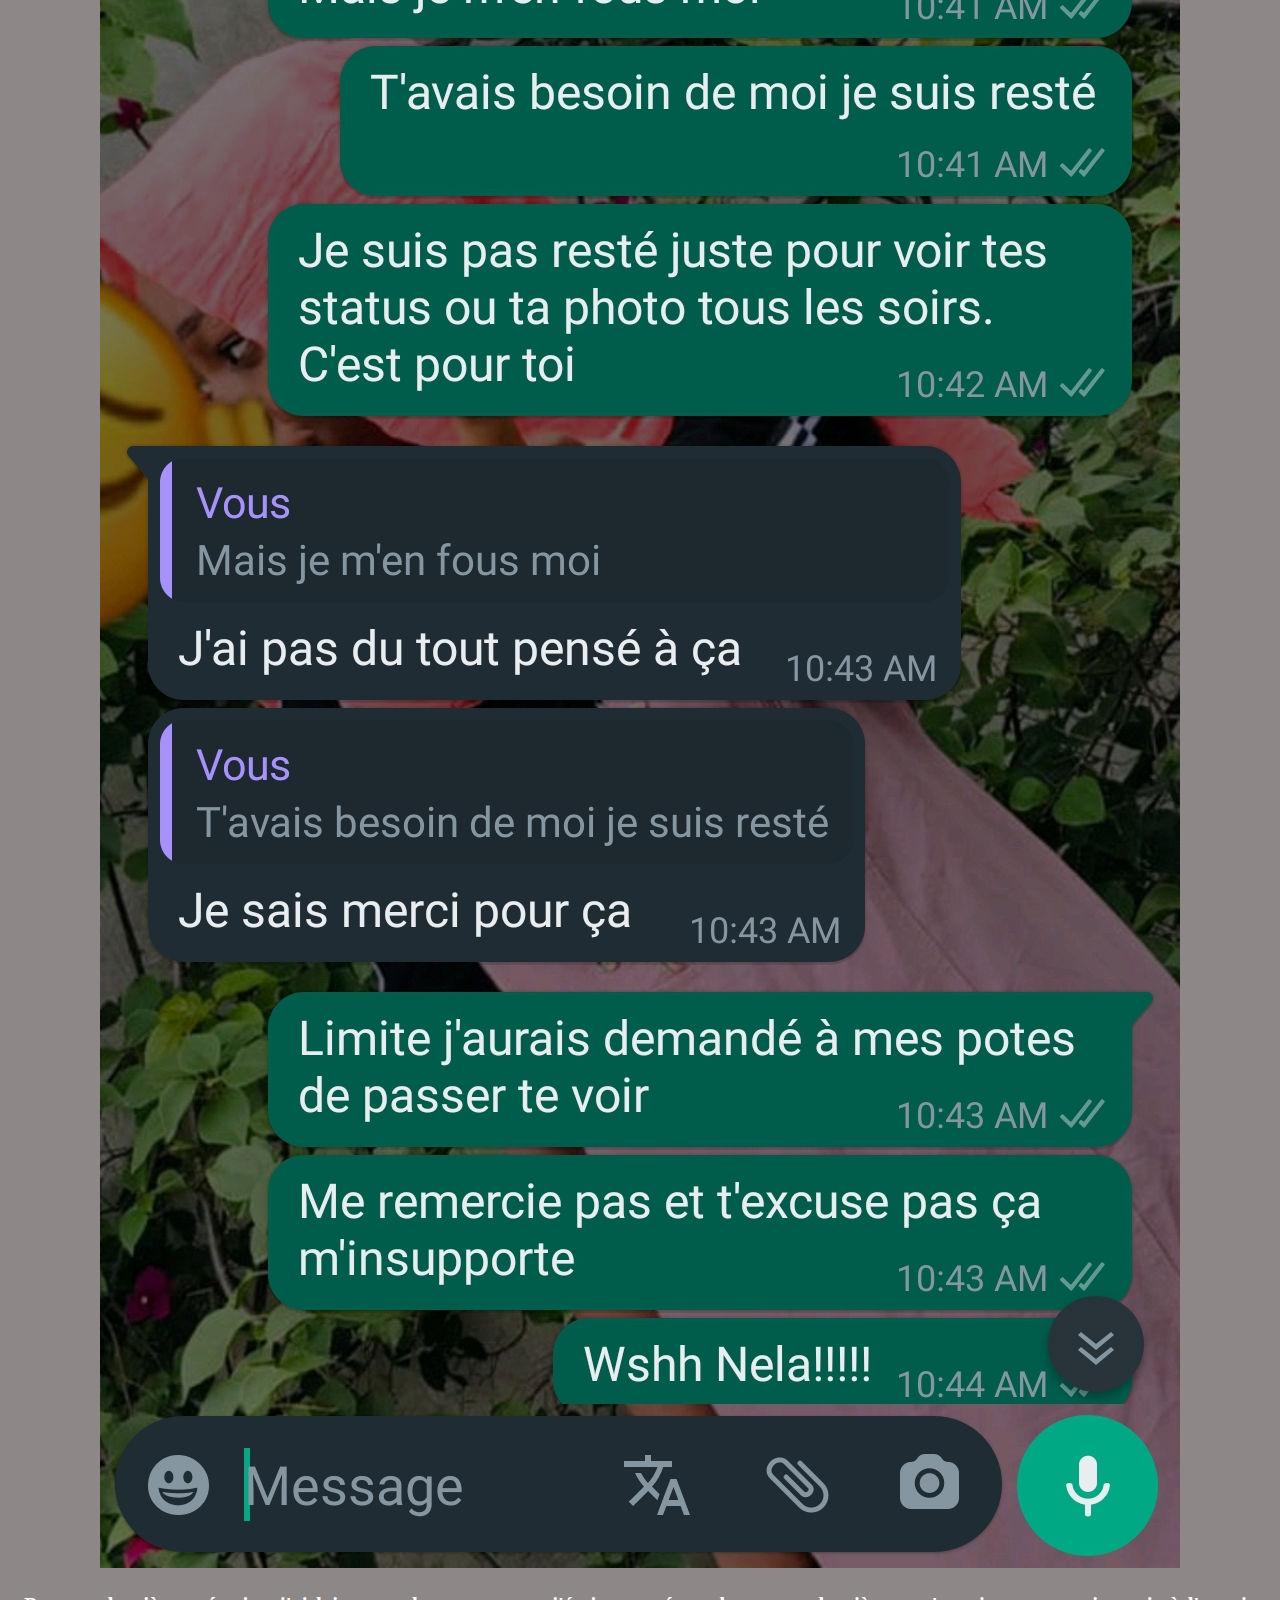
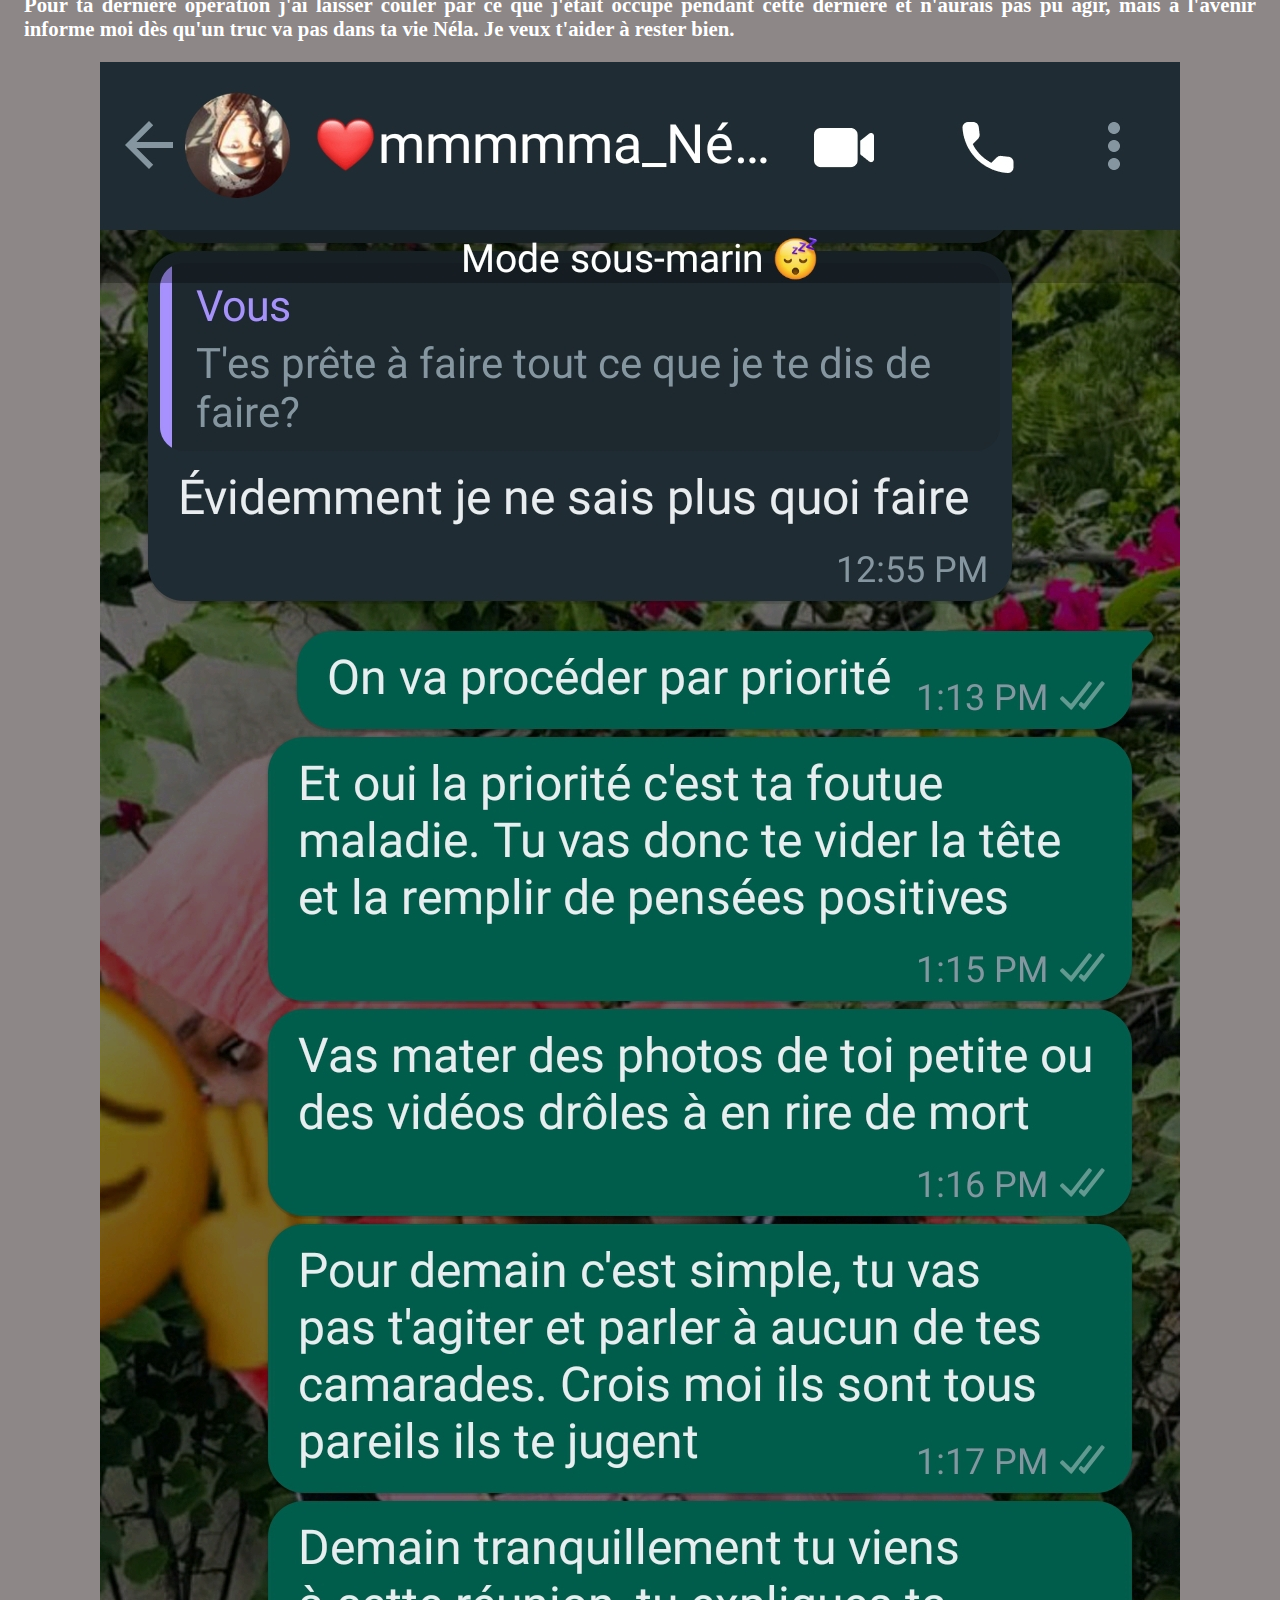
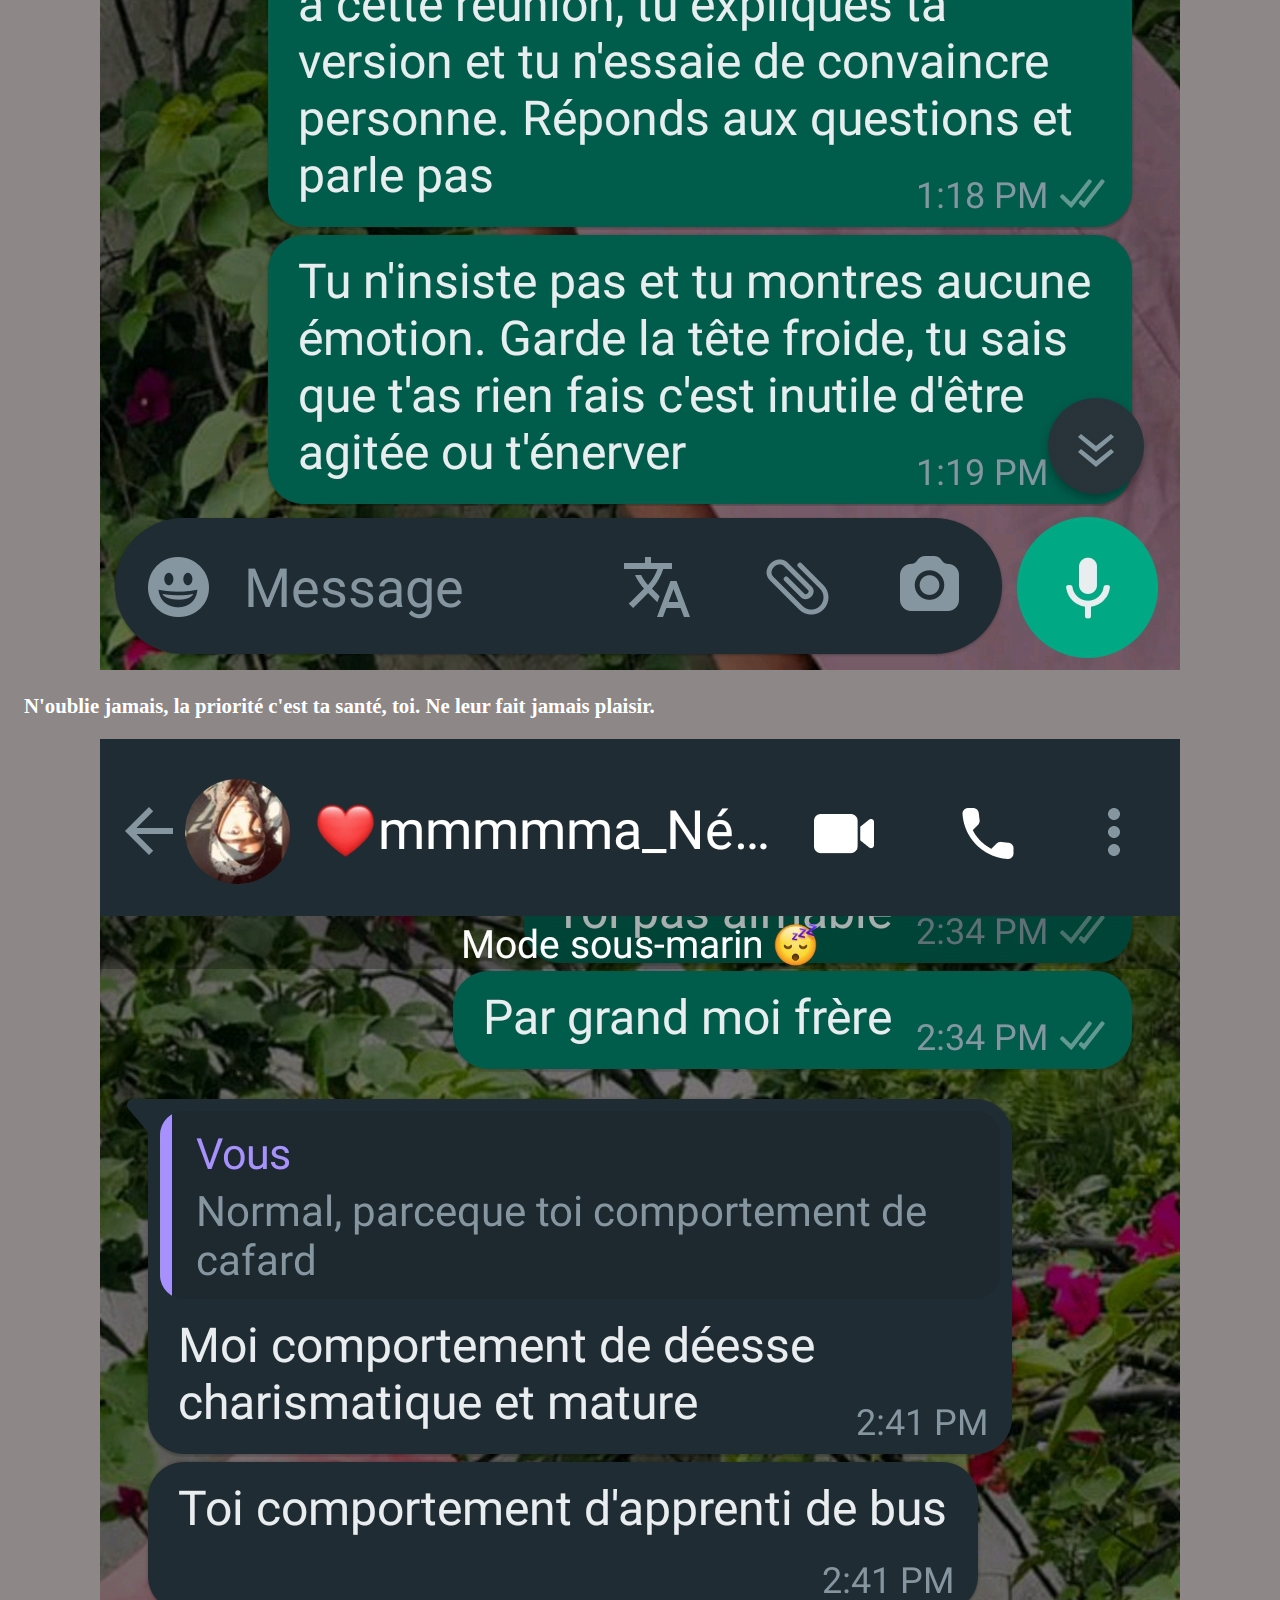
<file: grr.html>
<!DOCTYPE html>
<html>
    <head>
        <meta charset="utf-8">
        <meta http-equiv="X-UA-Compatible" content="IE=edge">
        <title>Beautiful_story</title>
        <meta name="description" content="">
<meta name="viewport" content="width=device-width, initial-scale=1.0">
        <link rel="stylesheet" href="./Portholio.css">
        <link rel="icon" type="png" href="__sweetyestgirl___45058665907_header.jpg" />
        <hr>
        <h4 class="ga">&#x1F4A5;&#x1F4A8;&#x1F496;</h4>
        <div class="menu">
            <button onclick="window.location.href = './cheval.html';">En breuhh&#x1F609;</button>
            <button onclick="window.location.href = './respire.html';">Respire</button>
            <button onclick="window.location.href = './Playlist.html';">Playlist</button>
            <button onclick="window.location.href = './Filmlist.html';">Filmlist</button>
            <button onclick="window.location.href = './grr.html';">Grr</button>
            <button onclick="window.location.href = './relax.html';">Let's be serious</button>
        </div>
        <hr>
        <h1 class="ap">Mon grr préferé</h1>
        <hr>
        <img src="./Screenshot_20240415-133313.jpg" class="to">
    </head>
    <body class="couleur">
        <h1 class="ap">hmmmmmm ma cheuruiee</h1>
        <img src="./Screenshot_20240823-155112.jpg" class="to"> <br> <br> <br> <br> <br> <br>
        <img src="./Screenshot_20230803-222345.jpg" class="to">


            <h3>Ce soir là tu m'as pas menti, tu t'es abandonnée à moi. Je n'y ai pas vu de la faiblesse mais de la bauté.
                Tu vas trouver ça bizarre mais je suis un fou qui trouve de la beauté dans la tristesse, la loyauté et la confiance.
            </h3>

            <img src="./Screenshot_20230803-223050_1.jpg" class="to">


            <h3>Ne l'oublie jamais.
            </h3>

            <img src="./Screenshot_20230804-005333.jpg" class="to">


            <h3>Notre première nuit virtuelle ensemble	&#x1F497;.
            </h3>

            <img src="Screenshot_20230804-010209_1.jpg" class="to">


            <h3>Pour ta dernière opération j'ai laisser couler par ce que j'était occupé pendant cette dernière et n'aurais pas pu agir, mais à l'avenir informe moi dès qu'un truc va pas dans ta vie Néla. Je veux t'aider à rester bien.
            </h3>

            
            <img src="./Screenshot_20230804-010539_1.jpg" class="to">


            <h3>N'oublie jamais, la priorité c'est ta santé, toi. Ne leur fait jamais plaisir.
            </h3>


            <img src="./Screenshot_20230804-012106_1.jpg" class="to">


            <h3>Putain on est malades	&#x1F923;.
            </h3>

            <img src="./Screenshot_20230804-005541_1.jpg" class="to">


            <h3>Et pour finir, mon grr preferé	&#x1F496;	&#x1F525;.
            </h3>

            <img src="./Screenshot_20220129-151511.jpg" class="to">


            <h3>Un peu de perversité?	&#x1F643;.

                <h3>Tu te rappelles de ce soir où je t'ai demandé de prendre la décision qui sera déterminante pour notre relation ?
                C'était le 29 janvier, j'avais l'impression de perdre mon temps, je me disais que les signes étaient là, qu'il fallait partir pendant qu'il était temps.
                Je t'ai dit que je veux d'une relation où on me respecte et où j'ai de la loyauté en retour. 
                Tu devais prendre une décision, faire les sacrifices qu'il faut et me respecter autant que je te respecte ou me dire ce dont t'es pas prête à faire pour que je m'y prépare et prenne une décision.
                Je t'ai donné 10 minutes pour prendre une décision, après ces 10 minutes, tu m'as donné cette réponse : je sais ce que je veux, je sais que toi et moi ça va aller loin, je suis prête à te respecter et à faire des efforts pour nous.
                Ce soir-là, je t'ai accordé ma confiance pour la première fois, j'ai décidé de rester pour t'aider à grandir, te recadrer, te guider.
                Après ce soir-là, t'as fait des efforts visibles, tu m'as donné le respect que je voulais et je t'ai aimé comme il fallait.
            </h3>
            </h3>
        </div>
        


    <hr> 

 > 



 <div class="haut">
    <button onclick="window.location.href = '#';" aria-label="Retourner en haut de la page" class="wzb">

        <svg xmlns="http://www.w3.org/2000/svg" width="14" height="19" viewBox="0 0 16 20" stroke="none" fill="currentcolor" role="presentation">
            <path d="M9.30167 10.99C9.13123 10.8182 8.92846 10.6818 8.70506 10.5887C8.48165 10.4956 8.24202 10.4477 8 10.4477C7.75798 10.4477 7.51835 10.4956 7.29494 10.5887C7.07153 10.6818 6.86876 10.8182 6.69833 10.99L1.19833 16.49C0.843384 16.8352 0.640113 17.3073 0.633237 17.8024C0.626361 18.2975 0.816443 18.7751 1.16167 19.13C1.50689 19.485 1.97898 19.6882 2.47407 19.6951C2.96917 19.702 3.44672 19.5119 3.80167 19.1667L8 14.8767L12.1983 19.1667C12.3688 19.3385 12.5715 19.4749 12.7949 19.568C13.0183 19.6611 13.258 19.709 13.5 19.709C13.742 19.709 13.9816 19.6611 14.2051 19.568C14.4285 19.4749 14.6312 19.3385 14.8017 19.1667C14.9735 18.9962 15.1099 18.7935 15.203 18.5701C15.296 18.3467 15.344 18.107 15.344 17.865C15.344 17.623 15.296 17.3834 15.203 17.16C15.1099 16.9365 14.9735 16.7338 14.8017 16.5633L9.30167 10.99ZM3.80167 9.01001L8 4.79334L12.1983 9.01001C12.3688 9.18185 12.5715 9.31824 12.7949 9.41131C13.0183 9.50439 13.258 9.55231 13.5 9.55231C13.742 9.55231 13.9816 9.50439 14.2051 9.41131C14.4285 9.31824 14.6312 9.18185 14.8017 9.01001C14.9735 8.83958 15.1099 8.63681 15.203 8.4134C15.296 8.18999 15.344 7.95037 15.344 7.70834C15.344 7.46632 15.296 7.2267 15.203 7.00329C15.1099 6.77988 14.9735 6.57711 14.8017 6.40668L9.30167 0.906677C9.13123 0.734841 8.92846 0.598452 8.70506 0.505376C8.48165 0.4123 8.24202 0.36438 8 0.36438C7.75798 0.36438 7.51835 0.4123 7.29494 0.505376C7.07153 0.598452 6.86876 0.734841 6.69833 0.906677L1.19833 6.40668C0.853109 6.7519 0.659164 7.22012 0.659164 7.70834C0.659164 8.19656 0.853109 8.66479 1.19833 9.01001C1.54356 9.35523 2.01178 9.54918 2.5 9.54918C2.98822 9.54918 3.45644 9.35523 3.80167 9.01001Z" fill="currentcolor"></path>
          
          </svg>
    </button>

    <div class="ipssi">


        </div>


        <script src="" async defer></script>
    </body>



        <div class="ipssi">
  
            <hr>
            &#x1F33A;...	&#x1F33A;...	&#x1F33A;...	&#x1F33A;...	&#x1F33A;...	&#x1F33A;...	&#x1F33A;...	&#x1F33A;...	&#x1F33A;...	&#x1F33A;...	&#x1F33A;...	&#x1F33A;...	&#x1F33A;...	&#x1F33A;...	&#x1F33A;...	&#x1F33A;...	&#x1F33A;...	&#x1F33A;...	&#x1F33A;...	&#x1F33A;...	&#x1F33A;...	&#x1F33A;...	&#x1F33A;...	&#x1F33A;...	&#x1F33A;...	&#x1F33A;...	&#x1F33A;...	&#x1F33A;...	&#x1F33A;...	&#x1F33A;...	&#x1F33A;...	&#x1F33A;...	&#x1F33A;...	&#x1F33A;...	&#x1F33A;...	&#x1F33A;
            </div>
</html>
</file>
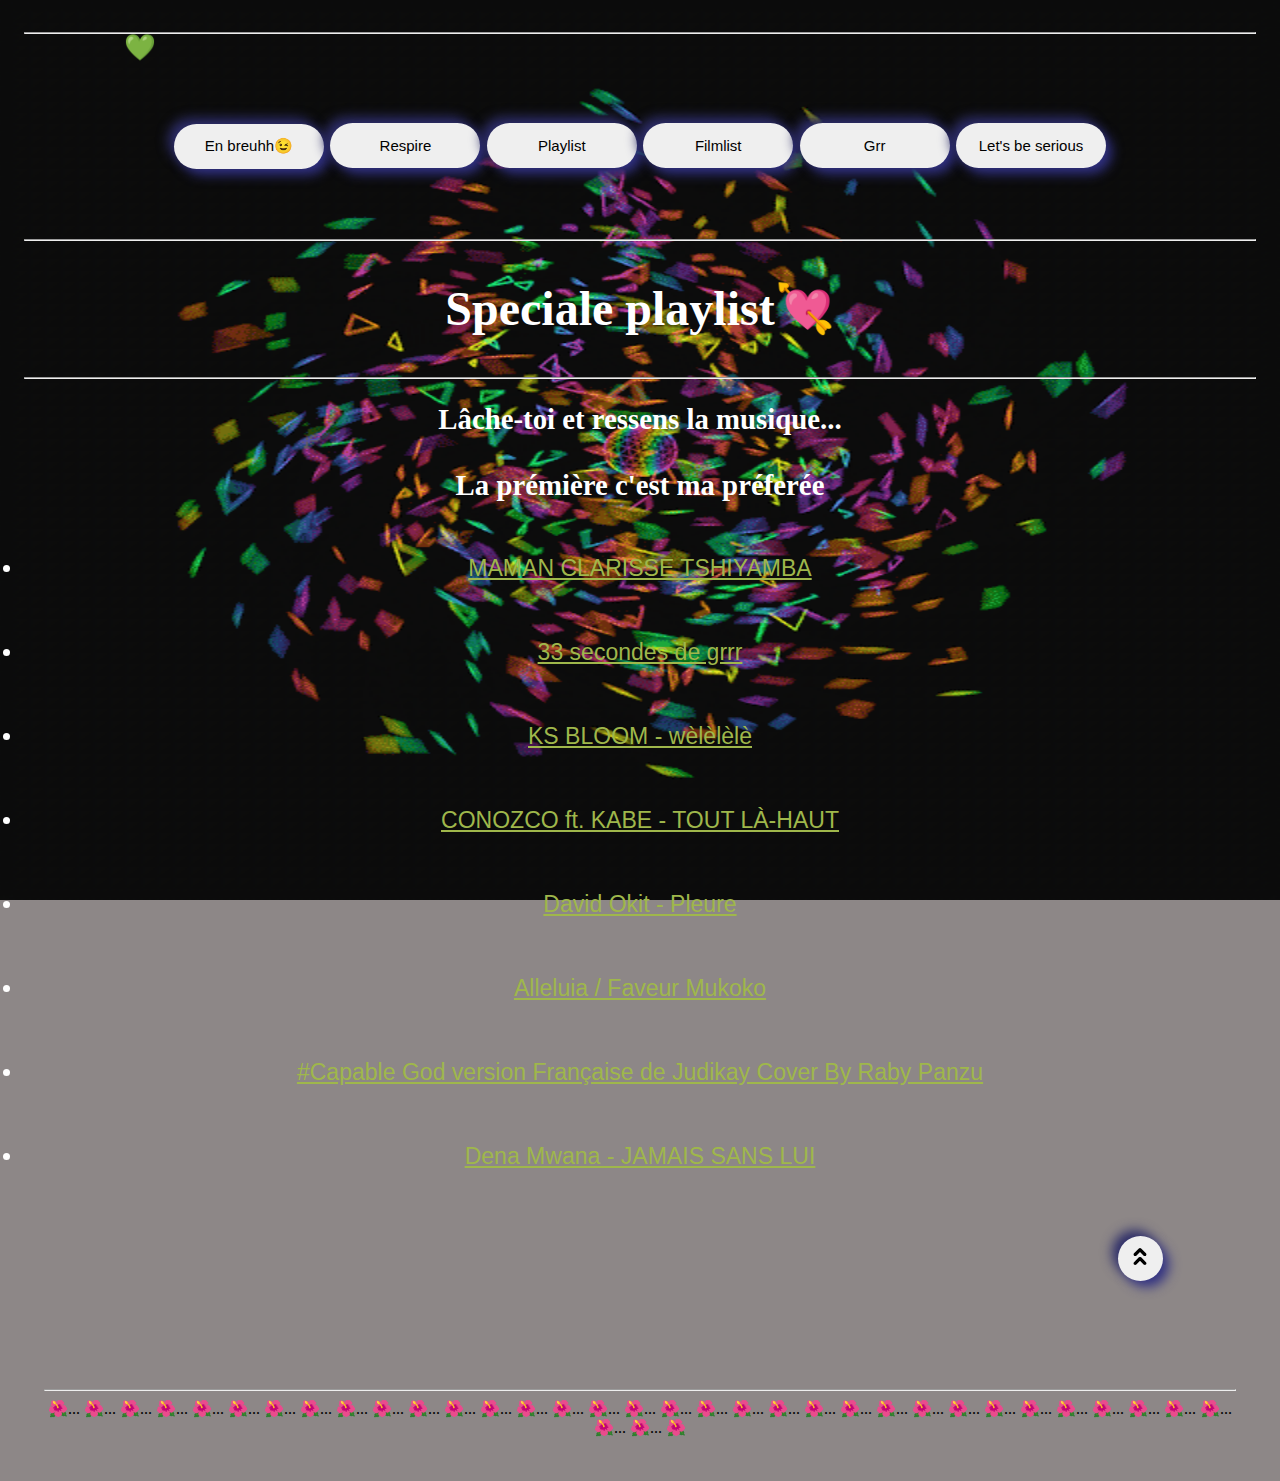
<file: Playlist.html>
<!DOCTYPE html>
<html>
    <head>
        <meta charset="utf-8">
        <meta http-equiv="X-UA-Compatible" content="IE=edge">
        <title>Beautiful_story</title>
        <meta name="description" content="">
        <meta name="viewport" content="width=device-width, initial-scale=1">
        <link rel="stylesheet" href="./list.css">
        <link rel="icon" type="png" href="__sweetyestgirl___45058665907_header.jpg" />
        <hr>
        <h4 class="ga">&#x1F49A;</h4>
        <div class="menu">
            <button onclick="window.location.href = './cheval.html';">En breuhh&#x1F609;</button>
            <button onclick="window.location.href = './respire.html';">Respire</button>
            <button onclick="window.location.href = './Playlist.html';">Playlist</button>
            <button onclick="window.location.href = './Filmlist.html';">Filmlist</button>
            <button onclick="window.location.href = './grr.html';">Grr</button>
            <button onclick="window.location.href = './relax.html';">Let's be serious</button>
        </div>
        
        <hr>
        <h2 style="font-size:300%;">Speciale playlist&#x1F498;</h2>
        <hr>




<h2>Lâche-toi et ressens la musique...
    <br>
    <br>
    La prémière c'est ma préferée
</h2>    

<br>

<li><a href="https://www.youtube.com/watch?v=uUaGDMMAe2Q" class="aa">MAMAN CLARISSE TSHIYAMBA</a></li>
<br>
<br>

<li><a href="https://www.youtube.com/shorts/I5JdNHbZaU8" class="aa">33 secondes de grrr</a></li>
<br>
<br>

<li><a href="https://www.youtube.com/watch?v=tVXaT5DfzZ4" class="aa">KS BLOOM - wèlèlèlè</a></li>
<br>
<br>

<li><a href="https://www.youtube.com/watch?v=1dj4_8jGfxA" class="aa">CONOZCO ft. KABE - TOUT LÀ-HAUT</a></li>
<br>
<br>

<li><a href="https://www.youtube.com/watch?v=8qHSd4v3Srg" class="aa">David Okit - Pleure</a></li>
<br>
<br>

<li><a href="https://youtu.be/607XFKg8F0w?si=3xjcKMaUEHOlguQ-" class="aa">Alleluia / Faveur Mukoko</a></li>
<br>
<br>

<li><a href="https://youtu.be/v6CFjgQUeyk?si=2klPnkY69K6Dp_h6" class="aa">#Capable God version Française de Judikay Cover By Raby Panzu</a></li>
<br>
<br>

<li><a href="https://youtu.be/Jub7UfT8DTs?si=RkiVastA6uPfx8FP" class="aa">Dena Mwana - JAMAIS SANS LUI</a></li>
<br>
<br>



</head>
    <body class="couleur">


        <div class="haut">
            <button onclick="window.location.href = '#';" aria-label="Retourner en haut de la page" class="wzb">
    
                <svg xmlns="http://www.w3.org/2000/svg" width="14" height="19" viewBox="0 0 16 20" stroke="none" fill="currentcolor" role="presentation">
                    <path d="M9.30167 10.99C9.13123 10.8182 8.92846 10.6818 8.70506 10.5887C8.48165 10.4956 8.24202 10.4477 8 10.4477C7.75798 10.4477 7.51835 10.4956 7.29494 10.5887C7.07153 10.6818 6.86876 10.8182 6.69833 10.99L1.19833 16.49C0.843384 16.8352 0.640113 17.3073 0.633237 17.8024C0.626361 18.2975 0.816443 18.7751 1.16167 19.13C1.50689 19.485 1.97898 19.6882 2.47407 19.6951C2.96917 19.702 3.44672 19.5119 3.80167 19.1667L8 14.8767L12.1983 19.1667C12.3688 19.3385 12.5715 19.4749 12.7949 19.568C13.0183 19.6611 13.258 19.709 13.5 19.709C13.742 19.709 13.9816 19.6611 14.2051 19.568C14.4285 19.4749 14.6312 19.3385 14.8017 19.1667C14.9735 18.9962 15.1099 18.7935 15.203 18.5701C15.296 18.3467 15.344 18.107 15.344 17.865C15.344 17.623 15.296 17.3834 15.203 17.16C15.1099 16.9365 14.9735 16.7338 14.8017 16.5633L9.30167 10.99ZM3.80167 9.01001L8 4.79334L12.1983 9.01001C12.3688 9.18185 12.5715 9.31824 12.7949 9.41131C13.0183 9.50439 13.258 9.55231 13.5 9.55231C13.742 9.55231 13.9816 9.50439 14.2051 9.41131C14.4285 9.31824 14.6312 9.18185 14.8017 9.01001C14.9735 8.83958 15.1099 8.63681 15.203 8.4134C15.296 8.18999 15.344 7.95037 15.344 7.70834C15.344 7.46632 15.296 7.2267 15.203 7.00329C15.1099 6.77988 14.9735 6.57711 14.8017 6.40668L9.30167 0.906677C9.13123 0.734841 8.92846 0.598452 8.70506 0.505376C8.48165 0.4123 8.24202 0.36438 8 0.36438C7.75798 0.36438 7.51835 0.4123 7.29494 0.505376C7.07153 0.598452 6.86876 0.734841 6.69833 0.906677L1.19833 6.40668C0.853109 6.7519 0.659164 7.22012 0.659164 7.70834C0.659164 8.19656 0.853109 8.66479 1.19833 9.01001C1.54356 9.35523 2.01178 9.54918 2.5 9.54918C2.98822 9.54918 3.45644 9.35523 3.80167 9.01001Z" fill="currentcolor"></path>
                  
                  </svg>
            </button>

            <div class="ipssi">
  
                <hr>
                &#x1F33A;...	&#x1F33A;...	&#x1F33A;...	&#x1F33A;...	&#x1F33A;...	&#x1F33A;...	&#x1F33A;...	&#x1F33A;...	&#x1F33A;...	&#x1F33A;...	&#x1F33A;...	&#x1F33A;...	&#x1F33A;...	&#x1F33A;...	&#x1F33A;...	&#x1F33A;...	&#x1F33A;...	&#x1F33A;...	&#x1F33A;...	&#x1F33A;...	&#x1F33A;...	&#x1F33A;...	&#x1F33A;...	&#x1F33A;...	&#x1F33A;...	&#x1F33A;...	&#x1F33A;...	&#x1F33A;...	&#x1F33A;...	&#x1F33A;...	&#x1F33A;...	&#x1F33A;...	&#x1F33A;...	&#x1F33A;...	&#x1F33A;...	&#x1F33A;
                </div>

        <script src="" async defer></script>
    </body>

    </div>
</html>
</file>
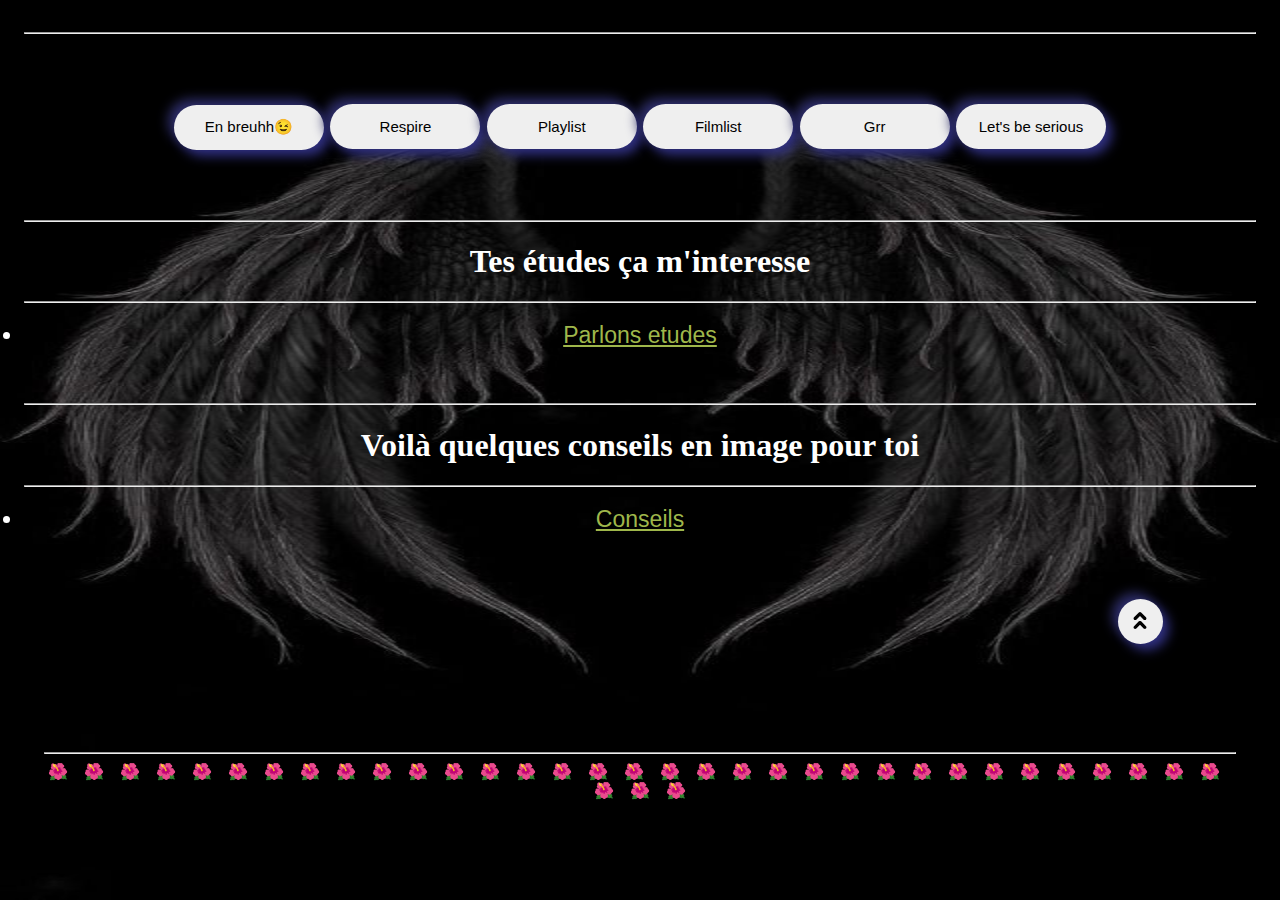
<file: relax.html>
<!DOCTYPE html>
<html>
    <head>
        <meta charset="utf-8">
        <meta http-equiv="X-UA-Compatible" content="IE=edge">
        <title>Beautiful_story</title>
        <meta name="description" content="">
<meta name="viewport" content="width=device-width, initial-scale=1.0">
        <link rel="stylesheet" href="./Portholio.css">
        <link rel="icon" type="png" href="__sweetyestgirl___45058665907_header.jpg" />
        <hr>
        <div class="menu">
            <button onclick="window.location.href = './cheval.html';">En breuhh&#x1F609;</button>
            <button onclick="window.location.href = './respire.html';">Respire</button>
            <button onclick="window.location.href = './Playlist.html';">Playlist</button>
            <button onclick="window.location.href = './Filmlist.html';">Filmlist</button>
            <button onclick="window.location.href = './grr.html';">Grr</button>
            <button onclick="window.location.href = './relax.html';">Let's be serious</button>

        </div>

        <hr>
        <h1 class="ap">Tes études ça m'interesse</h1>
        <hr>
        <li><a href="./Etude.html" class="aa">Parlons etudes</a></li>
<br>
<br>

<hr>
<h1 class="ap">Voilà quelques conseils en image pour toi</h1>
<hr>
<li><a href="./Conseils.html" class="aa">Conseils</a></li>
<br>
<br>
     
    </head>
    <body class="couleur">

    <div class="haut">
        <button onclick="window.location.href = '#';" aria-label="Retourner en haut de la page" class="wzb">

            <svg xmlns="http://www.w3.org/2000/svg" width="14" height="19" viewBox="0 0 16 20" stroke="none" fill="currentcolor" role="presentation">
                <path d="M9.30167 10.99C9.13123 10.8182 8.92846 10.6818 8.70506 10.5887C8.48165 10.4956 8.24202 10.4477 8 10.4477C7.75798 10.4477 7.51835 10.4956 7.29494 10.5887C7.07153 10.6818 6.86876 10.8182 6.69833 10.99L1.19833 16.49C0.843384 16.8352 0.640113 17.3073 0.633237 17.8024C0.626361 18.2975 0.816443 18.7751 1.16167 19.13C1.50689 19.485 1.97898 19.6882 2.47407 19.6951C2.96917 19.702 3.44672 19.5119 3.80167 19.1667L8 14.8767L12.1983 19.1667C12.3688 19.3385 12.5715 19.4749 12.7949 19.568C13.0183 19.6611 13.258 19.709 13.5 19.709C13.742 19.709 13.9816 19.6611 14.2051 19.568C14.4285 19.4749 14.6312 19.3385 14.8017 19.1667C14.9735 18.9962 15.1099 18.7935 15.203 18.5701C15.296 18.3467 15.344 18.107 15.344 17.865C15.344 17.623 15.296 17.3834 15.203 17.16C15.1099 16.9365 14.9735 16.7338 14.8017 16.5633L9.30167 10.99ZM3.80167 9.01001L8 4.79334L12.1983 9.01001C12.3688 9.18185 12.5715 9.31824 12.7949 9.41131C13.0183 9.50439 13.258 9.55231 13.5 9.55231C13.742 9.55231 13.9816 9.50439 14.2051 9.41131C14.4285 9.31824 14.6312 9.18185 14.8017 9.01001C14.9735 8.83958 15.1099 8.63681 15.203 8.4134C15.296 8.18999 15.344 7.95037 15.344 7.70834C15.344 7.46632 15.296 7.2267 15.203 7.00329C15.1099 6.77988 14.9735 6.57711 14.8017 6.40668L9.30167 0.906677C9.13123 0.734841 8.92846 0.598452 8.70506 0.505376C8.48165 0.4123 8.24202 0.36438 8 0.36438C7.75798 0.36438 7.51835 0.4123 7.29494 0.505376C7.07153 0.598452 6.86876 0.734841 6.69833 0.906677L1.19833 6.40668C0.853109 6.7519 0.659164 7.22012 0.659164 7.70834C0.659164 8.19656 0.853109 8.66479 1.19833 9.01001C1.54356 9.35523 2.01178 9.54918 2.5 9.54918C2.98822 9.54918 3.45644 9.35523 3.80167 9.01001Z" fill="currentcolor"></path>
              
              </svg>
        </button>

        <div class="ipssi">

            <hr>
            &#x1F33A;...	&#x1F33A;...	&#x1F33A;...	&#x1F33A;...	&#x1F33A;...	&#x1F33A;...	&#x1F33A;...	&#x1F33A;...	&#x1F33A;...	&#x1F33A;...	&#x1F33A;...	&#x1F33A;...	&#x1F33A;...	&#x1F33A;...	&#x1F33A;...	&#x1F33A;...	&#x1F33A;...	&#x1F33A;...	&#x1F33A;...	&#x1F33A;...	&#x1F33A;...	&#x1F33A;...	&#x1F33A;...	&#x1F33A;...	&#x1F33A;...	&#x1F33A;...	&#x1F33A;...	&#x1F33A;...	&#x1F33A;...	&#x1F33A;...	&#x1F33A;...	&#x1F33A;...	&#x1F33A;...	&#x1F33A;...	&#x1F33A;...	&#x1F33A;
            </div>


    </body>
</html>
</file>
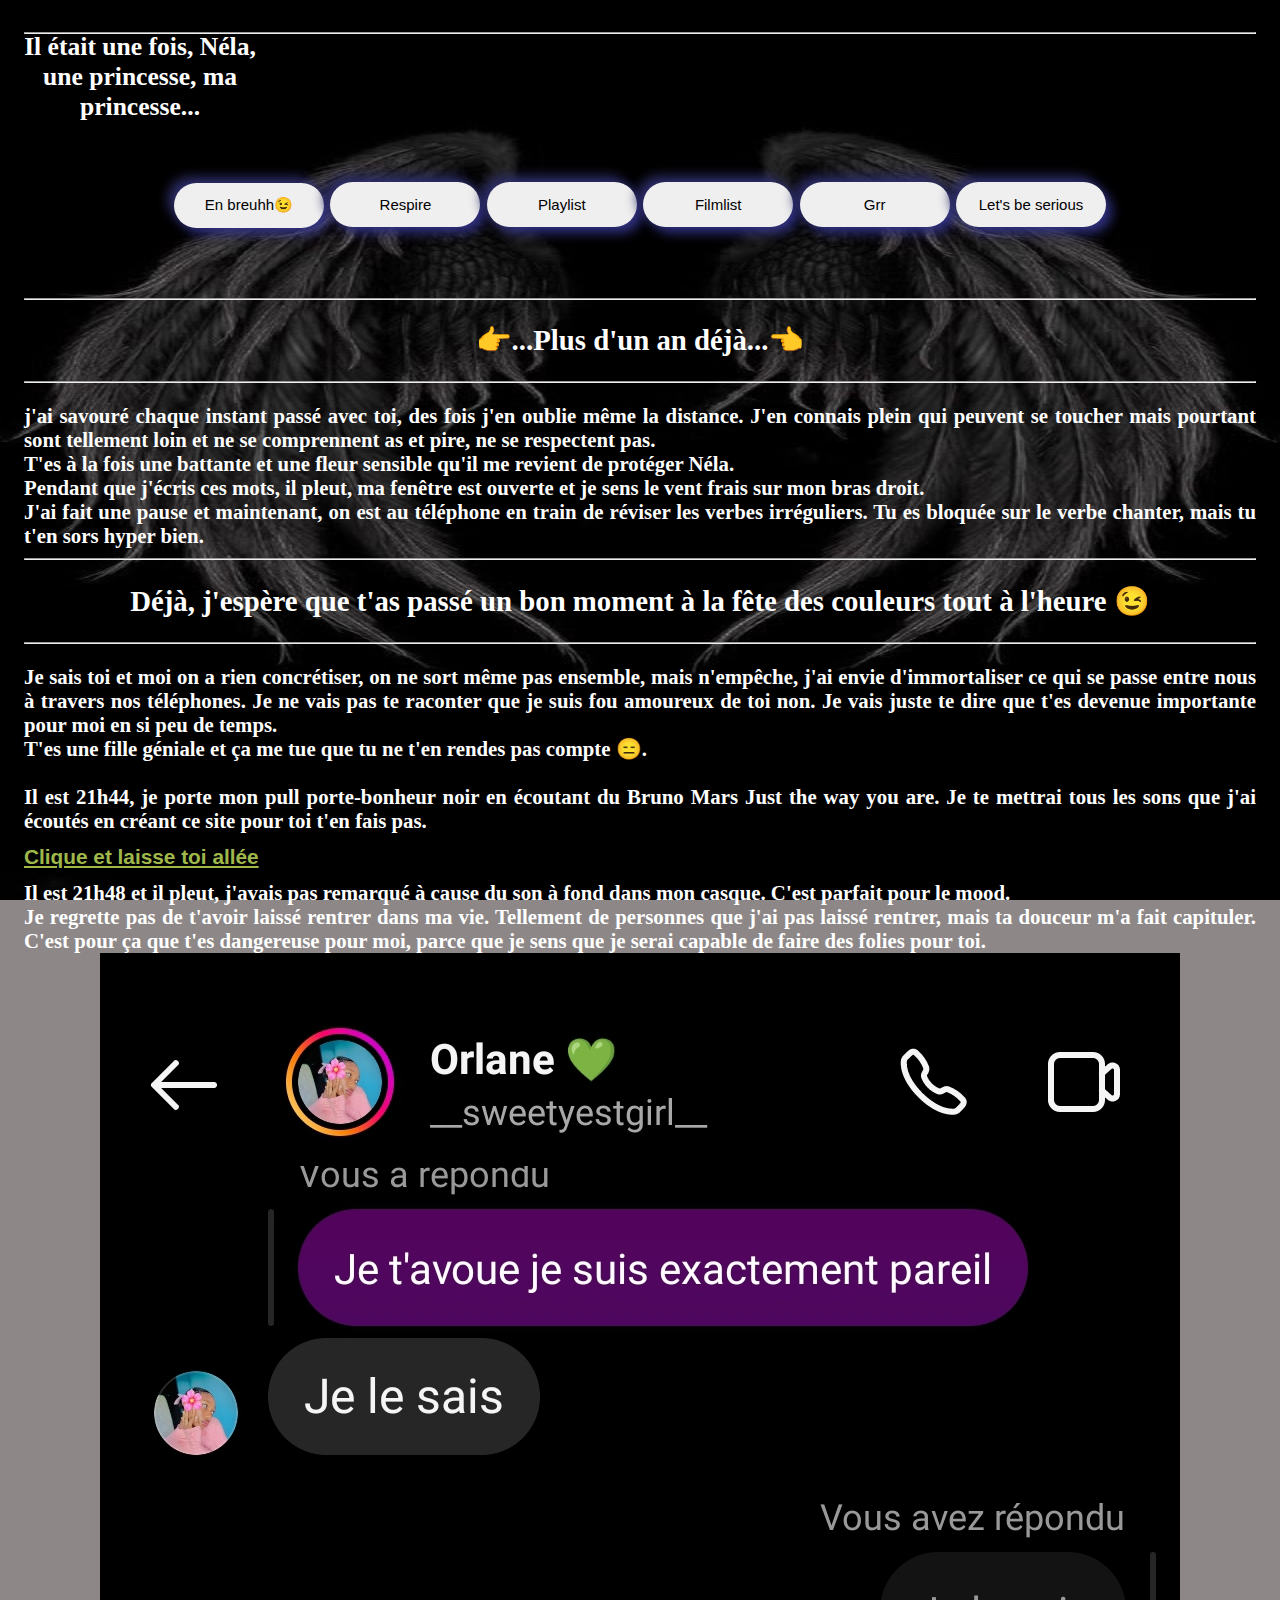
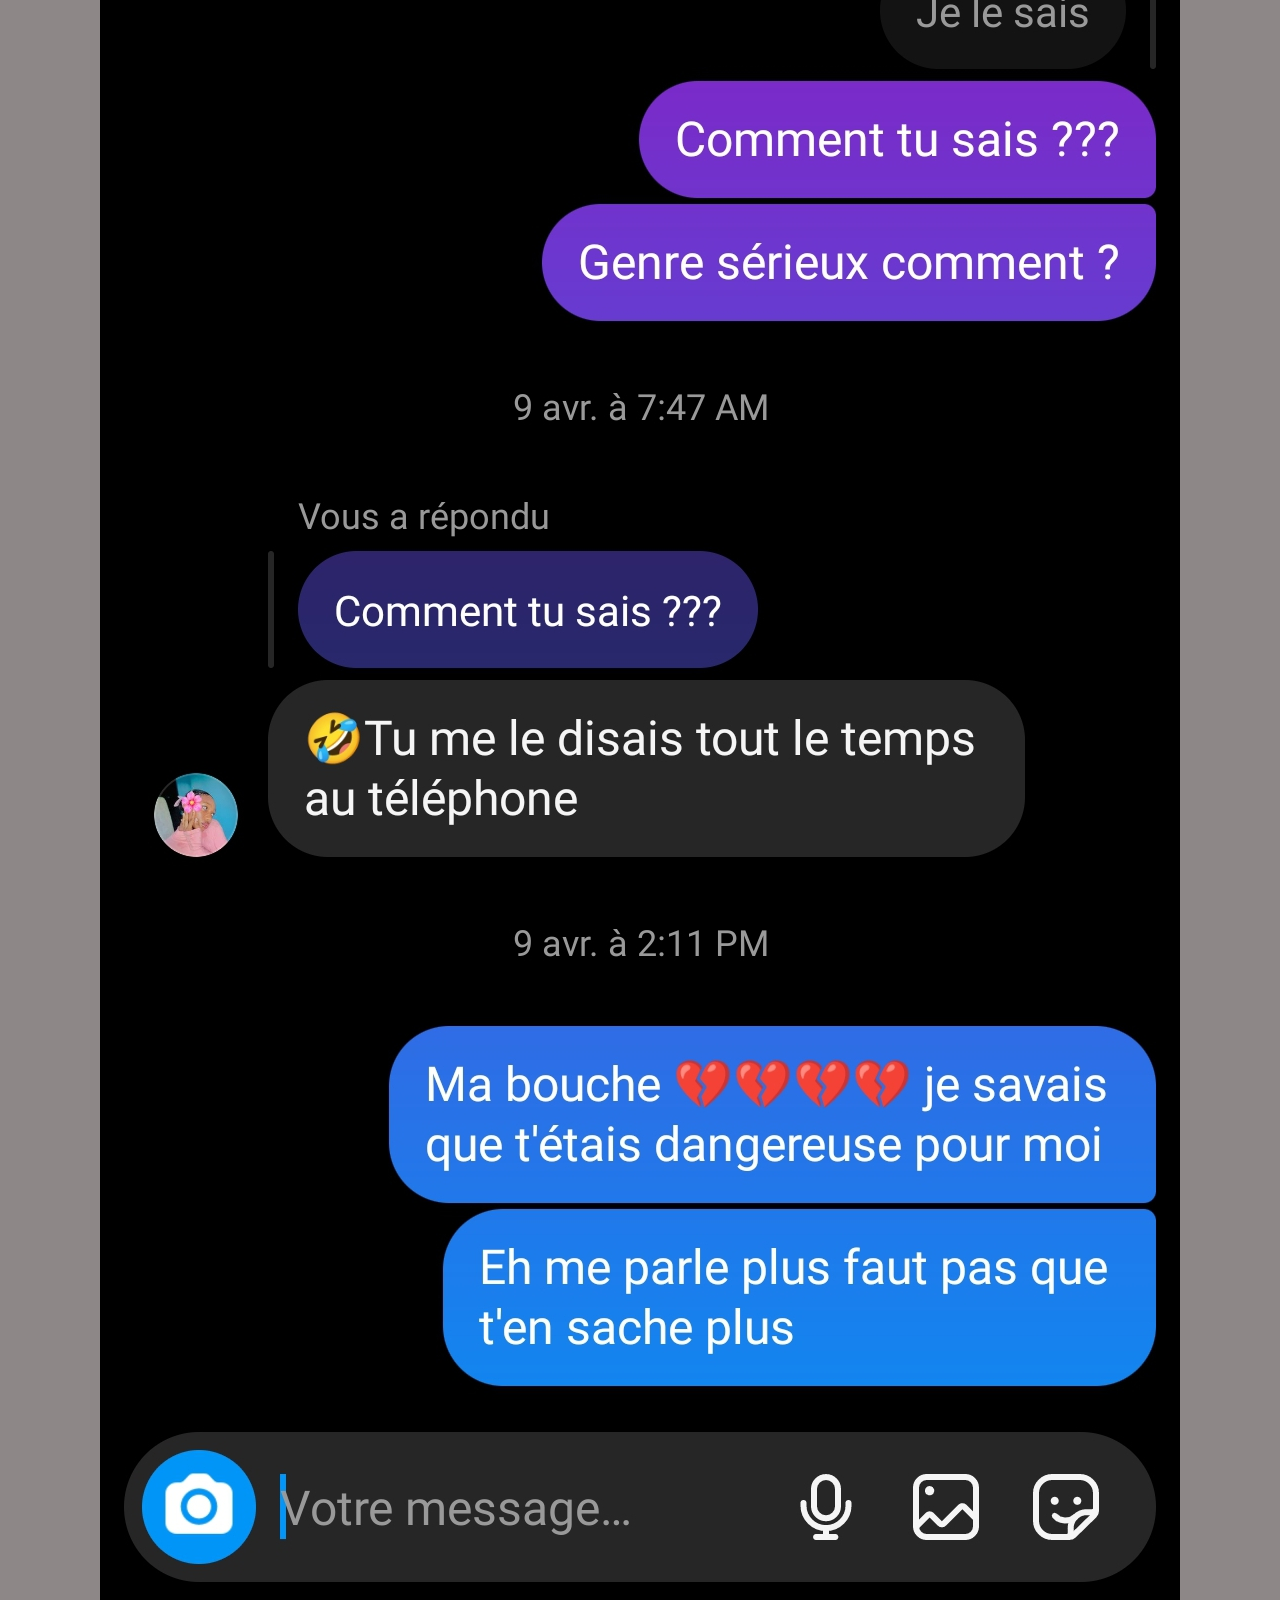
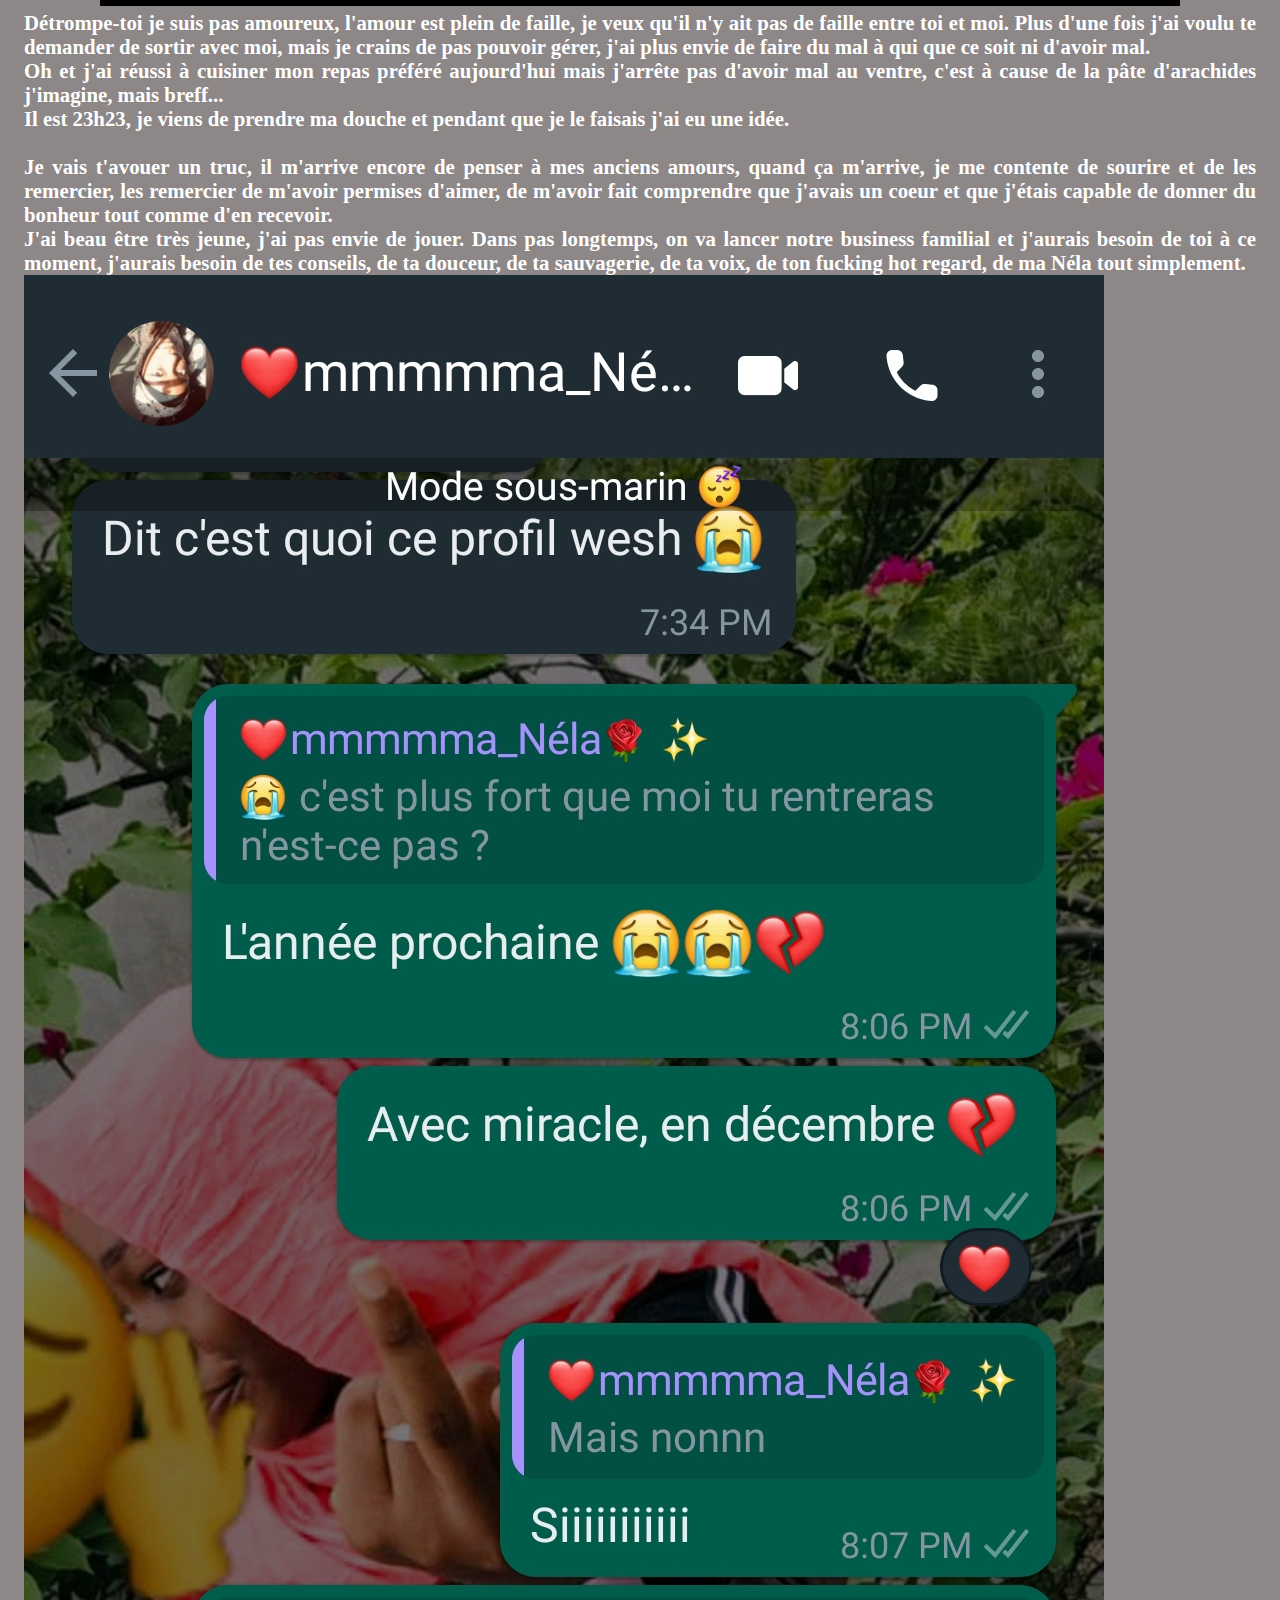
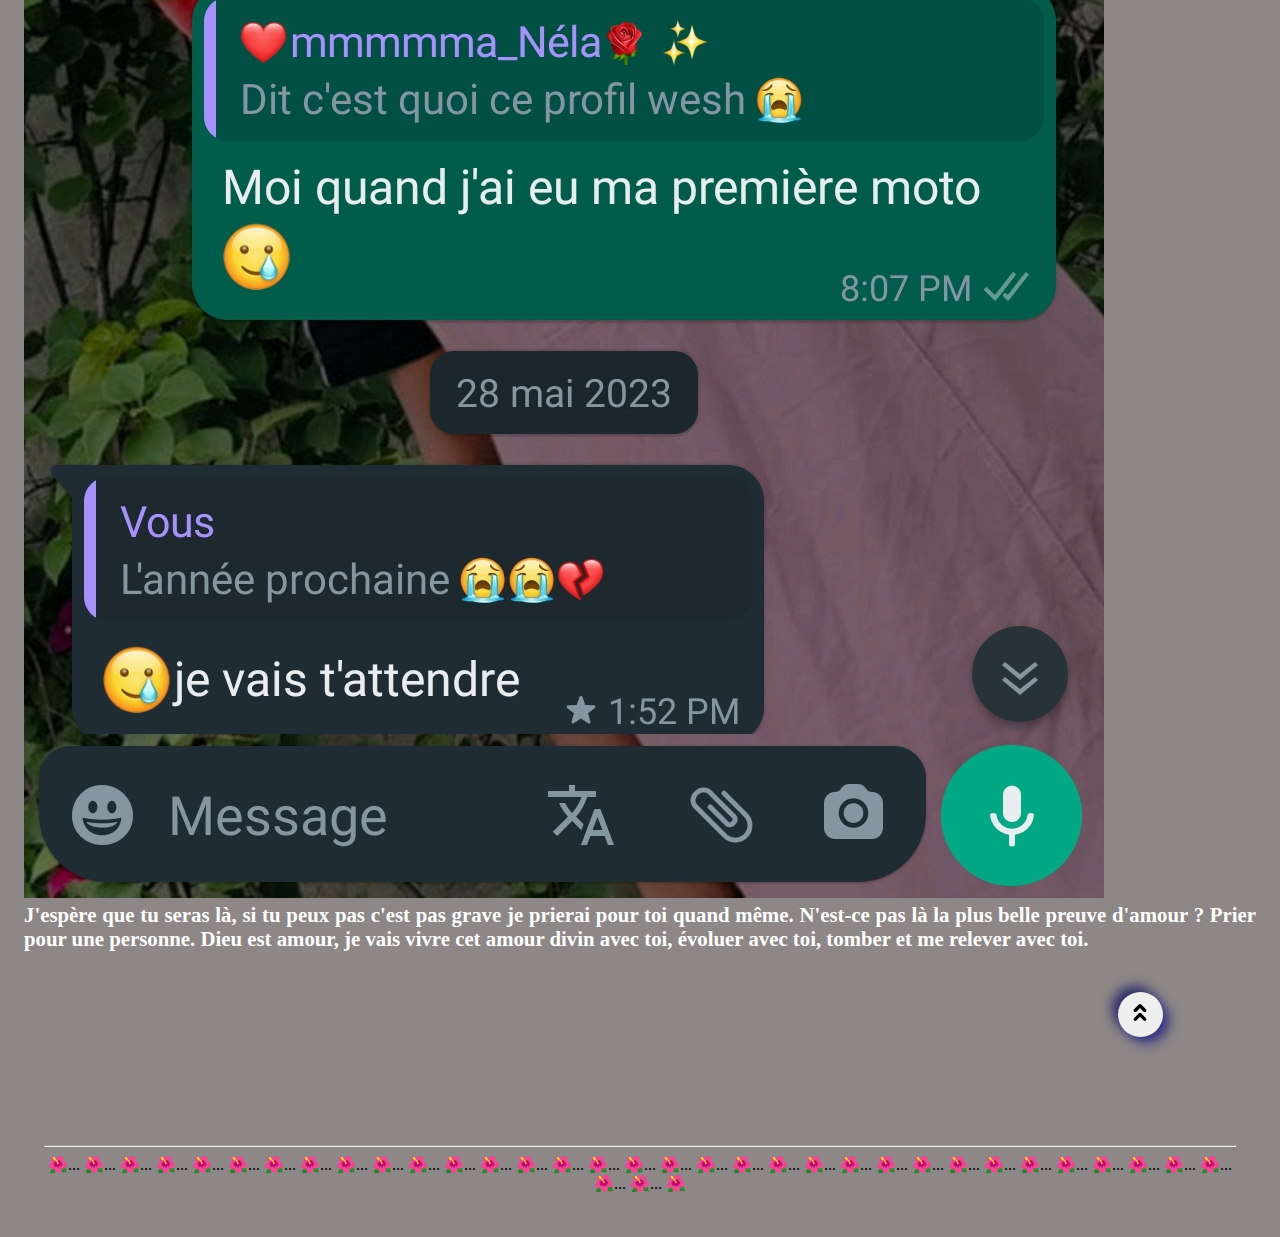
<file: respire.html>
<!DOCTYPE html>
<html>
    <head>
        <meta charset="utf-8">
        <meta http-equiv="X-UA-Compatible" content="IE=edge">
        <title>Beautiful_story</title>
        <meta name="description" content="">
        <meta name="viewport" content="width=device-width, initial-scale=1">
        <link rel="stylesheet" href="./Portholio.css">
        <link rel="icon" type="png" href="__sweetyestgirl___45058665907_header.jpg" />
        <hr>
        <h4 class="ga">Il était une fois, Néla, une princesse, ma princesse...</h4>
        <div class="menu">
            <button onclick="window.location.href = './cheval.html';">En breuhh&#x1F609;</button>
            <button onclick="window.location.href = './respire.html';">Respire</button>
            <button onclick="window.location.href = './Playlist.html';">Playlist</button>
            <button onclick="window.location.href = './Filmlist.html';">Filmlist</button>
            <button onclick="window.location.href = './grr.html';">Grr</button>
            <button onclick="window.location.href = './relax.html';">Let's be serious</button>
        </div>
        
        <hr>
        <h2>👉...Plus d'un an déjà...👈</h2>
        <hr>
        <h3>
            j'ai savouré chaque instant passé avec toi, des fois j'en oublie même la distance. J'en connais plein qui peuvent se toucher mais pourtant sont tellement loin et ne se comprennent as et pire, ne se respectent pas.
            <br>
            T'es à la fois une battante et une fleur sensible qu'il me revient de protéger Néla.<br>
            Pendant que j'écris ces mots, il pleut, ma fenêtre est ouverte et je sens le vent frais sur mon bras droit.<br>
            J'ai fait une pause et maintenant, on est au téléphone en train de réviser les verbes irréguliers. Tu es bloquée sur le verbe chanter, mais tu t'en sors hyper bien.


        <hr>
        <h2>Déjà, j'espère que t'as passé un bon moment à la fête des couleurs tout à l'heure &#x1F609;</h2>
        <hr>
        <h3>
            Je sais toi et moi on a rien concrétiser, on ne sort même pas ensemble, mais n'empêche, j'ai envie d'immortaliser ce qui se passe entre nous à travers nos téléphones.
            Je ne vais pas te raconter que je suis fou amoureux de toi non. Je vais juste te dire que t'es devenue importante pour moi en si peu de temps.<br>
            
            T'es une fille géniale et ça me tue que tu ne t'en rendes pas compte &#x1F611;.<br>
            <br>
            Il est 21h44, je porte mon pull porte-bonheur noir en écoutant du Bruno Mars Just the way you are.
            Je te mettrai tous les sons que j'ai écoutés en créant ce site pour toi t'en fais pas.<br>
            <a href="Playlist.html" class="aa">Clique et laisse toi allée</a><br>

            Il est 21h48 et il pleut, j'avais pas remarqué à cause du son à fond dans mon casque. C'est parfait pour le mood.<br>

            Je regrette pas de t'avoir laissé rentrer dans ma vie. Tellement de personnes que j'ai pas laissé rentrer, mais ta douceur m'a fait capituler.
            C'est pour ça que t'es dangereuse pour moi, parce que je sens que je serai capable de faire des folies pour toi.
            <div class="couleur">
            <img src="./Screenshot_20230803-223518_1.jpg" class="to">
  
            </div>
            Détrompe-toi je suis pas amoureux, l'amour est plein de faille, je veux qu'il n'y ait pas de faille entre toi et moi.
            Plus d'une fois j'ai voulu te demander de sortir avec moi, mais je crains de pas pouvoir gérer, j'ai plus envie de faire du mal à qui que ce soit ni d'avoir mal.<br>
            Oh et j'ai réussi à cuisiner mon repas préféré aujourd'hui mais j'arrête pas d'avoir mal au ventre, c'est à cause de la pâte d'arachides j'imagine, mais breff...<br>

            Il est 23h23, je viens de prendre ma douche et pendant que je le faisais j'ai eu une idée. 
            <br>
            <br>
    
            Je vais t'avouer un truc, il m'arrive encore de penser à mes anciens amours, quand ça m'arrive, je me contente de sourire et de les remercier, les remercier de m'avoir permises d'aimer,
             de m'avoir fait comprendre que j'avais un coeur et que j'étais capable de donner du bonheur tout comme d'en recevoir.<br>
             J'ai beau être très jeune, j'ai pas envie de jouer.
             Dans pas longtemps, on va lancer notre business familial et j'aurais besoin de toi à ce moment, j'aurais besoin de tes conseils, de ta douceur, de ta sauvagerie, de ta voix, de ton fucking hot regard, de ma Néla tout simplement.<br>
             <img src="./Screenshot_20230804-012712_1.jpg" class="to">
             <br>
             J'espère que tu seras là, si tu peux pas c'est pas grave je prierai pour toi quand même. N'est-ce pas là la plus belle preuve d'amour ? Prier pour une personne. Dieu est amour, je vais vivre cet amour divin avec toi, évoluer avec toi, tomber et me relever avec toi.
        </h3>


</head>
    <body class="couleur">
        <div class="haut">
            <button onclick="window.location.href = '#';" aria-label="Retourner en haut de la page" class="wzb">
    
                <svg xmlns="http://www.w3.org/2000/svg" width="14" height="19" viewBox="0 0 16 20" stroke="none" fill="currentcolor" role="presentation">
                    <path d="M9.30167 10.99C9.13123 10.8182 8.92846 10.6818 8.70506 10.5887C8.48165 10.4956 8.24202 10.4477 8 10.4477C7.75798 10.4477 7.51835 10.4956 7.29494 10.5887C7.07153 10.6818 6.86876 10.8182 6.69833 10.99L1.19833 16.49C0.843384 16.8352 0.640113 17.3073 0.633237 17.8024C0.626361 18.2975 0.816443 18.7751 1.16167 19.13C1.50689 19.485 1.97898 19.6882 2.47407 19.6951C2.96917 19.702 3.44672 19.5119 3.80167 19.1667L8 14.8767L12.1983 19.1667C12.3688 19.3385 12.5715 19.4749 12.7949 19.568C13.0183 19.6611 13.258 19.709 13.5 19.709C13.742 19.709 13.9816 19.6611 14.2051 19.568C14.4285 19.4749 14.6312 19.3385 14.8017 19.1667C14.9735 18.9962 15.1099 18.7935 15.203 18.5701C15.296 18.3467 15.344 18.107 15.344 17.865C15.344 17.623 15.296 17.3834 15.203 17.16C15.1099 16.9365 14.9735 16.7338 14.8017 16.5633L9.30167 10.99ZM3.80167 9.01001L8 4.79334L12.1983 9.01001C12.3688 9.18185 12.5715 9.31824 12.7949 9.41131C13.0183 9.50439 13.258 9.55231 13.5 9.55231C13.742 9.55231 13.9816 9.50439 14.2051 9.41131C14.4285 9.31824 14.6312 9.18185 14.8017 9.01001C14.9735 8.83958 15.1099 8.63681 15.203 8.4134C15.296 8.18999 15.344 7.95037 15.344 7.70834C15.344 7.46632 15.296 7.2267 15.203 7.00329C15.1099 6.77988 14.9735 6.57711 14.8017 6.40668L9.30167 0.906677C9.13123 0.734841 8.92846 0.598452 8.70506 0.505376C8.48165 0.4123 8.24202 0.36438 8 0.36438C7.75798 0.36438 7.51835 0.4123 7.29494 0.505376C7.07153 0.598452 6.86876 0.734841 6.69833 0.906677L1.19833 6.40668C0.853109 6.7519 0.659164 7.22012 0.659164 7.70834C0.659164 8.19656 0.853109 8.66479 1.19833 9.01001C1.54356 9.35523 2.01178 9.54918 2.5 9.54918C2.98822 9.54918 3.45644 9.35523 3.80167 9.01001Z" fill="currentcolor"></path>
                  
                  </svg>
            </button>

        <div class="ipssi">
  
            <hr>
            &#x1F33A;...	&#x1F33A;...	&#x1F33A;...	&#x1F33A;...	&#x1F33A;...	&#x1F33A;...	&#x1F33A;...	&#x1F33A;...	&#x1F33A;...	&#x1F33A;...	&#x1F33A;...	&#x1F33A;...	&#x1F33A;...	&#x1F33A;...	&#x1F33A;...	&#x1F33A;...	&#x1F33A;...	&#x1F33A;...	&#x1F33A;...	&#x1F33A;...	&#x1F33A;...	&#x1F33A;...	&#x1F33A;...	&#x1F33A;...	&#x1F33A;...	&#x1F33A;...	&#x1F33A;...	&#x1F33A;...	&#x1F33A;...	&#x1F33A;...	&#x1F33A;...	&#x1F33A;...	&#x1F33A;...	&#x1F33A;...	&#x1F33A;...	&#x1F33A;
            </div>
        <script src="" async defer></script>
    </body>
</html>
</file>
<file: respire.css>
.menu {
    text-align: center;
    margin: 20px;
    color: black;
    font-size: 2vw;
    float: center;
    padding: 50px;
    
}
.entrer{
    text-align: center;
}

.head{
    color: black;
}
.ap{
    text-align: center;
}
.presentation{
    margin: 80px;
    
}
.couleur{
    background-color: rgb(141, 135, 135);
    background-image: url('./image00009_1.jpeg');
    background-repeat: no-repeat;
    background-attachment: fixed;
    background-size: 100% 100%;
    text-align: center;
    
}
h1{
    text-align: center;
   
    font-family: verdana;
    font-size: 200%;
    color: white;
}
h2{
    text-align: center;
   
    font-family: verdana;
    font-size: 180%;
    color: white;
}
h3{
    text-align: justify;
   
    font-family: verdana;
    font-size: 130%;
    color: white;
}
h4{
    text-align: center;
   
    font-family: verdana;
    font-size: 190%;
    color: rgb(28, 146, 28);
}
h5{
    text-align: center;
   
    font-family: verdana;
    font-size: 190%;
    color: rgb(176, 210, 192);
}

h6{
    text-align: center;
   
    font-family: verdana;
    font-size: 110%;
    color: white;
}

.aa{
    text-align: center;
    font-family:sans-serif;
    font-size: 100%;
    color: rgb(159, 183, 75);
    line-height: 3rem;
}

p {
    font-size: 200%;
    border: 2px solid powderblue;
    padding: 60px;
    border: 2px solid rgb(26, 29, 30);
    margin: 20px;
    color: white;
}
a, h2, iframe{
    color: white;
}
li{
    color: rgb(255, 255, 255);
    font-size: 1.8vw;
}
.coco{
    color: rgb(255, 255, 255);
    font-size: 1.8vw;
    padding-left: 500px;
    text-align: justify;
}
.coc{
    color: rgb(255, 255, 255);
    font-size: 1.8vw;
    text-align: justify;
}

.haute {
    font-size: 1.5vw;
    text-align: center;
    margin: 20px;
    color: white;
    font-size: 2vw;
    float: center;
    padding: 50px;
    padding-left: 600px;
}

.ga{
    color: rgb(255, 255, 255);
    font-size: 2vw;
    padding-right: 1000px;
    margin: -10px;
}
button{
    width: 10em;
    height: 3em;
    border-radius: 30em;
    font-size: 15px;
    border: none;
    position: relative;
    cursor: pointer;
    overflow: hidden;
    z-index: 1;
    box-shadow: 6px 6px 12px rgb(49, 49, 131),
    -6px -6px 12px rgb(46, 46, 104)
}
button::before{
    content: '';
    width: 0;
    height: 3em;
    border-radius: 30em;
    position: absolute;
    top: 0;
    left: 0;
    background-image: linear-gradient(to right, #3d0e94 0%, #f5f4ef 100%);
    transition: .5s ease;
    display: block;
    z-index: -1;
}
button:hover::before{
    width: 12em;
}



ygygy

.haute {
    width: 10em;
    height: 3em;
    border-radius: 30em;
    font-size: 15px;
    border: none;
    position: relative;
    cursor: pointer;
    overflow: hidden;
    z-index: 1;
    box-shadow: 6px 6px 12px rgb(130, 16, 18),
    -6px -6px 12px rgb(46, 46, 104)
}
.haute::before{
    content: '';
    width: 0;
    height: 3em;
    border-radius: 30em;
    position: absolute;
    top: 0;
    left: 0;
    background-image: linear-gradient(to right, #3d0e94 0%, #f5f4ef 100%);
    transition: .5s ease;
    display: block;
    z-index: -1;
}
.haute:hover::before{
    width: 12em;
}

.haut {
    padding: 20px;
  
}

body {
    padding: 16px;

}

.social_links img{
    height: 30px;
    margin: 20px;
    cursor: pointer;
}

.social_links{
    text-align: center;
}


.wzb{
   right: -500px;
   width: 3em;
   height: 3em;
   border-radius: 30em;
   font-size: 15px;
   border: none;
   position: relative;
   cursor: pointer;
   overflow: hidden;
   z-index: 1;
   box-shadow: 6px 6px 12px rgb(49, 49, 131),
   -6px -6px 12px rgb(46, 46, 104)
}
.ipssi1{
    font-size: 20px;
    line-height: 3rem;
}
.ipssi2{
    font-size: 20px;
    line-height: 3rem;
}
.ipssi3{
    font-size: 20px;
    line-height: 3rem;
}
.ipssi4{
    font-size: 20px;
    line-height: 3rem;
}
.ipssi{
    margin: 0 auto;
    padding: 100px 0 0 0;  
}





@media only screen and (max-width:700px){
    nav .menu{
        width: 100%;
        position: absolute;
        top: 10px;
        right: 0;
        z-index: 2;
    }
    nav ul li{
        display: block;
        margin-top: 10px;
        margin-bottom: 10px;
    }
    nav ul li a{
        color: #fff
    }
    .menu{
        display: block;
        flex: 1;
        text-align: left;
        width: 80%;
        align-items: center;
        line-height: 60px;
        letter-spacing: 1em;
       
    }
    #menuList{
        overflow: hidden;
        transition: 0.5s;
    }
    .row{
        flex-direction: column-reverse;
        margin: 50px 0;
        
    }
    .col-2{
        right: -50px;
        flex-basis: 100%;
        margin-bottom: 50px;
    }
    .col-2 .controller{
        width: 67%;
    }
    .col-1{
        flex-basis: 100%;
    }
    .col-1 h2{
        font-size: 35px;
    }
    h1{
        text-align: center;
        font-family: verdana;
        font-size: 200%;
        color: white;
    }
    h2{
        text-align: center;
        font-family: verdana;
        font-size: 180%;
        color: white;
    }
    h3{
        text-align: center;
        font-family: verdana;
        font-size: 90%;
        color: white;
    }
    h4{
        text-align: center;
        font-family: verdana;
        font-size: 120%;
        color: rgb(28, 146, 28);
    }

    h6{
        text-align: center;
       
        font-family: verdana;
        font-size: 90%;
        color: white;
    }
    li{
        text-align: center;
        font-family: verdana;
        font-size: 120%;
        color: white;
    }
    .top{
        width: 480px;
        height: 500px;
    }
    .topp{
        width: 280px;
        height: 120px;
    }
    a{
        text-align: center;
        font-family: Impact, Haettenschweiler, 'Arial Narrow Bold', sans-serif;
        font-size: 120%;
        color: rgb(181, 147, 220);
    }
    .wzb{
        right: -150px;
    }
    .ipssi1{
        font-size: 20px;
        line-height: 3rem;
    }
    .ipssi2{
        font-size: 20px;
        line-height: 3rem;
    }
    .ipssi3{
        font-size: 20px;
        line-height: 3rem;
    }
    .ipssi4{
        font-size: 20px;
        line-height: 3rem;
    }
    html{
        margin: 0 auto;
        padding: 0 20px 20px 20px;
        border: 5px solid black;
    }


    .ipssi{
        margin: 0 auto;
        padding: 60px 0 0 0;  
}


}
</file>
<file: Portholio.css>
.menu {
    text-align: center;
    margin: 20px;
    color: black;
    font-size: 2vw;
    float: center;
    padding: 50px;
    
}
.entrer{
    text-align: center;
}

.head{
    color: black;
}
.ap{
    text-align: center;
}
.presentation{
    margin: 80px;
    
}
.couleur{
    background-color: rgb(141, 135, 135);
    background-image: url('./54e622c78a087519deffc95151139ab2.jpg');
    background-repeat: no-repeat;
    background-attachment: fixed;
    background-size: 100% 100%;
    text-align: center;
    
}
h1{
    text-align: center;
   
    font-family: verdana;
    font-size: 200%;
    color: white;
}
h2{
    text-align: center;
   
    font-family: verdana;
    font-size: 180%;
    color: white;
}
h3{
    text-align: justify;
   
    font-family: verdana;
    font-size: 130%;
    color: white;
}
h4{
    text-align: center;
   
    font-family: verdana;
    font-size: 190%;
    color: rgb(28, 146, 28);
}
h5{
    text-align: center;
   
    font-family: verdana;
    font-size: 190%;
    color: white;
}

h6{
    text-align: center;
   
    font-family: verdana;
    font-size: 110%;
    color: white;
}

.aa{
    text-align: center;
    font-family:sans-serif;
    font-size: 100%;
    color: rgb(159, 183, 75);
    line-height: 3rem;
}

p {
    font-size: 200%;
    border: 2px solid powderblue;
    padding: 60px;
    border: 2px solid rgb(26, 29, 30);
    margin: 20px;
    color: white;
}
a, h2, iframe{
    color: white;
}
li{
    color: rgb(255, 255, 255);
    font-size: 1.8vw;
}
.coco{
    color: rgb(255, 255, 255);
    font-size: 1.8vw;
    padding-left: 500px;
    text-align: justify;
}
.coc{
    color: rgb(255, 255, 255);
    font-size: 1.8vw;
    text-align: justify;
}

.haute {
    font-size: 1.5vw;
    text-align: center;
    margin: 20px;
    color: white;
    font-size: 2vw;
    float: center;
    padding: 50px;
    padding-left: 600px;
}

.ga{
    color: rgb(255, 255, 255);
    font-size: 2vw;
    padding-right: 1000px;
    margin: -10px;
}
button{
    width: 10em;
    height: 3em;
    border-radius: 30em;
    font-size: 15px;
    border: none;
    position: relative;
    cursor: pointer;
    overflow: hidden;
    z-index: 1;
    box-shadow: 6px 6px 12px rgb(49, 49, 131),
    -6px -6px 12px rgb(46, 46, 104)
}
button::before{
    content: '';
    width: 0;
    height: 3em;
    border-radius: 30em;
    position: absolute;
    top: 0;
    left: 0;
    background-image: linear-gradient(to right, #3d0e94 0%, #f5f4ef 100%);
    transition: .5s ease;
    display: block;
    z-index: -1;
}
button:hover::before{
    width: 12em;
}



ygygy

.haute {
    width: 10em;
    height: 3em;
    border-radius: 30em;
    font-size: 15px;
    border: none;
    position: relative;
    cursor: pointer;
    overflow: hidden;
    z-index: 1;
    box-shadow: 6px 6px 12px rgb(130, 16, 18),
    -6px -6px 12px rgb(46, 46, 104)
}
.haute::before{
    content: '';
    width: 0;
    height: 3em;
    border-radius: 30em;
    position: absolute;
    top: 0;
    left: 0;
    background-image: linear-gradient(to right, #3d0e94 0%, #f5f4ef 100%);
    transition: .5s ease;
    display: block;
    z-index: -1;
}
.haute:hover::before{
    width: 12em;
}

.haut {
    padding: 20px;
  
}

body {
    padding: 16px;

}

.social_links img{
    height: 30px;
    margin: 20px;
    cursor: pointer;
}

.social_links{
    text-align: center;
}


.wzb{
   right: -500px;
   width: 3em;
   height: 3em;
   border-radius: 30em;
   font-size: 15px;
   border: none;
   position: relative;
   cursor: pointer;
   overflow: hidden;
   z-index: 1;
   box-shadow: 6px 6px 12px rgb(49, 49, 131),
   -6px -6px 12px rgb(46, 46, 104)
}
.ipssi1{
    font-size: 20px;
    line-height: 3rem;
}
.ipssi2{
    font-size: 20px;
    line-height: 3rem;
}
.ipssi3{
    font-size: 20px;
    line-height: 3rem;
}
.ipssi4{
    font-size: 20px;
    line-height: 3rem;
}
.ipssi{
    margin: 0 auto;
    padding: 100px 0 0 0;  
}





@media only screen and (max-width:700px){
    nav .menu{
        width: 100%;
        position: absolute;
        top: 10px;
        right: 0;
        z-index: 2;
    }
    nav ul li{
        display: block;
        margin-top: 10px;
        margin-bottom: 10px;
    }
    nav ul li a{
        color: #fff
    }
    .menu{
        display: block;
        flex: 1;
        text-align: left;
        width: 80%;
        align-items: center;
        line-height: 60px;
        letter-spacing: 1em;
       
    }
    #menuList{
        overflow: hidden;
        transition: 0.5s;
    }
    .row{
        flex-direction: column-reverse;
        margin: 50px 0;
        
    }
    .col-2{
        right: -50px;
        flex-basis: 100%;
        margin-bottom: 50px;
    }
    .col-2 .controller{
        width: 67%;
    }
    .col-1{
        flex-basis: 100%;
    }
    .col-1 h2{
        font-size: 35px;
    }
    h1{
        text-align: center;
        font-family: verdana;
        font-size: 200%;
        color: white;
    }
    h2{
        text-align: center;
        font-family: verdana;
        font-size: 180%;
        color: white;
    }
    h3{
        text-align: center;
        font-family: verdana;
        font-size: 90%;
        color: white;
    }
    h4{
        text-align: center;
        font-family: verdana;
        font-size: 120%;
        color: rgb(28, 146, 28);
    }

    h6{
        text-align: center;
       
        font-family: verdana;
        font-size: 90%;
        color: white;
    }
    li{
        text-align: center;
        font-family: verdana;
        font-size: 120%;
        color: white;
    }
    .top{
        width: 480px;
        height: 500px;
    }
    .topp{
        width: 280px;
        height: 120px;
    }
    a{
        text-align: center;
        font-family: Impact, Haettenschweiler, 'Arial Narrow Bold', sans-serif;
        font-size: 120%;
        color: rgb(181, 147, 220);
    }
    .wzb{
        right: -150px;
    }
    .ipssi1{
        font-size: 20px;
        line-height: 3rem;
    }
    .ipssi2{
        font-size: 20px;
        line-height: 3rem;
    }
    .ipssi3{
        font-size: 20px;
        line-height: 3rem;
    }
    .ipssi4{
        font-size: 20px;
        line-height: 3rem;
    }
    html{
        margin: 0 auto;
        padding: 0 20px 20px 20px;
        border: 5px solid black;
    }


    .ipssi{
        margin: 0 auto;
        padding: 60px 0 0 0;  
}


}
</file>
<file: Etude.css>
.menu {
    text-align: center;
    margin: 20px;
    color: black;
    font-size: 2vw;
    float: center;
    padding: 50px;
    
}
.entrer{
    text-align: center;
}

.head{
    color: black;
}
.ap{
    text-align: center;
}
.presentation{
    margin: 80px;
    
}
.couleur{
    background-color: rgb(141, 135, 135);
    background-image: url('./ecouter-gratuitement-musique-en-ligne_large.jpg');
    background-repeat: no-repeat;
    background-attachment: fixed;
    background-size: 100% 100%;
    text-align: center;
    
}
h1{
    text-align: center;
   
    font-family: verdana;
    font-size: 200%;
    color: white;
}
h2{
    text-align: center;
   
    font-family: verdana;
    font-size: 180%;
    color: white;
}
h3{
    text-align: justify;
   
    font-family: verdana;
    font-size: 130%;
    color: white;
}
h4{
    text-align: center;
   
    font-family: verdana;
    font-size: 190%;
    color: rgb(28, 146, 28);
}
h5{
    text-align: center;
   
    font-family: verdana;
    font-size: 190%;
    color: white;
}

h6{
    text-align: center;
   
    font-family: verdana;
    font-size: 110%;
    color: white;
}

.aa{
    text-align: center;
    font-family:sans-serif;
    font-size: 100%;
    color: rgb(159, 183, 75);
    line-height: 3rem;
}

p {
    font-size: 200%;
    border: 2px solid powderblue;
    padding: 60px;
    border: 2px solid rgb(26, 29, 30);
    margin: 20px;
    color: white;
}
a, h2, iframe{
    color: white;
}
li{
    color: rgb(255, 255, 255);
    font-size: 1.8vw;
}
.coco{
    color: rgb(255, 255, 255);
    font-size: 1.8vw;
    padding-left: 500px;
    text-align: justify;
}
.coc{
    color: rgb(255, 255, 255);
    font-size: 1.8vw;
    text-align: justify;
}

.haute {
    font-size: 1.5vw;
    text-align: center;
    margin: 20px;
    color: white;
    font-size: 2vw;
    float: center;
    padding: 50px;
    padding-left: 600px;
}

.ga{
    color: rgb(255, 255, 255);
    font-size: 2vw;
    padding-right: 1000px;
    margin: -10px;
}
button{
    width: 10em;
    height: 3em;
    border-radius: 30em;
    font-size: 15px;
    border: none;
    position: relative;
    cursor: pointer;
    overflow: hidden;
    z-index: 1;
    box-shadow: 6px 6px 12px rgb(49, 49, 131),
    -6px -6px 12px rgb(46, 46, 104)
}
button::before{
    content: '';
    width: 0;
    height: 3em;
    border-radius: 30em;
    position: absolute;
    top: 0;
    left: 0;
    background-image: linear-gradient(to right, #3d0e94 0%, #f5f4ef 100%);
    transition: .5s ease;
    display: block;
    z-index: -1;
}
button:hover::before{
    width: 12em;
}



ygygy

.haute {
    width: 10em;
    height: 3em;
    border-radius: 30em;
    font-size: 15px;
    border: none;
    position: relative;
    cursor: pointer;
    overflow: hidden;
    z-index: 1;
    box-shadow: 6px 6px 12px rgb(130, 16, 18),
    -6px -6px 12px rgb(46, 46, 104)
}
.haute::before{
    content: '';
    width: 0;
    height: 3em;
    border-radius: 30em;
    position: absolute;
    top: 0;
    left: 0;
    background-image: linear-gradient(to right, #3d0e94 0%, #f5f4ef 100%);
    transition: .5s ease;
    display: block;
    z-index: -1;
}
.haute:hover::before{
    width: 12em;
}

.haut {
    padding: 20px;
  
}

body {
    padding: 16px;

}

.social_links img{
    height: 30px;
    margin: 20px;
    cursor: pointer;
}

.social_links{
    text-align: center;
}


.wzb{
   right: -500px;
   width: 3em;
   height: 3em;
   border-radius: 30em;
   font-size: 15px;
   border: none;
   position: relative;
   cursor: pointer;
   overflow: hidden;
   z-index: 1;
   box-shadow: 6px 6px 12px rgb(49, 49, 131),
   -6px -6px 12px rgb(46, 46, 104)
}
.ipssi1{
    font-size: 20px;
    line-height: 3rem;
}
.ipssi2{
    font-size: 20px;
    line-height: 3rem;
}
.ipssi3{
    font-size: 20px;
    line-height: 3rem;
}
.ipssi4{
    font-size: 20px;
    line-height: 3rem;
}
.ipssi{
    margin: 0 auto;
    padding: 100px 0 0 0;  
}





@media only screen and (max-width:700px){
    nav .menu{
        width: 100%;
        position: absolute;
        top: 10px;
        right: 0;
        z-index: 2;
    }
    nav ul li{
        display: block;
        margin-top: 10px;
        margin-bottom: 10px;
    }
    nav ul li a{
        color: #fff
    }
    .menu{
        display: block;
        flex: 1;
        text-align: left;
        width: 80%;
        align-items: center;
        line-height: 60px;
        letter-spacing: 1em;
       
    }
    #menuList{
        overflow: hidden;
        transition: 0.5s;
    }
    .row{
        flex-direction: column-reverse;
        margin: 50px 0;
        
    }
    .col-2{
        right: -50px;
        flex-basis: 100%;
        margin-bottom: 50px;
    }
    .col-2 .controller{
        width: 67%;
    }
    .col-1{
        flex-basis: 100%;
    }
    .col-1 h2{
        font-size: 35px;
    }
    h1{
        text-align: center;
        font-family: verdana;
        font-size: 200%;
        color: white;
    }
    h2{
        text-align: center;
        font-family: verdana;
        font-size: 180%;
        color: white;
    }
    h3{
        text-align: center;
        font-family: verdana;
        font-size: 90%;
        color: white;
    }
    h4{
        text-align: center;
        font-family: verdana;
        font-size: 120%;
        color: rgb(28, 146, 28);
    }

    h6{
        text-align: center;
       
        font-family: verdana;
        font-size: 90%;
        color: white;
    }
    li{
        text-align: center;
        font-family: verdana;
        font-size: 120%;
        color: white;
    }
    .top{
        width: 480px;
        height: 500px;
    }
    .topp{
        width: 280px;
        height: 120px;
    }
    a{
        text-align: center;
        font-family: Impact, Haettenschweiler, 'Arial Narrow Bold', sans-serif;
        font-size: 120%;
        color: rgb(181, 147, 220);
    }
    .wzb{
        right: -150px;
    }
    .ipssi1{
        font-size: 20px;
        line-height: 3rem;
    }
    .ipssi2{
        font-size: 20px;
        line-height: 3rem;
    }
    .ipssi3{
        font-size: 20px;
        line-height: 3rem;
    }
    .ipssi4{
        font-size: 20px;
        line-height: 3rem;
    }
    html{
        margin: 0 auto;
        padding: 0 20px 20px 20px;
        border: 5px solid black;
    }


    .ipssi{
        margin: 0 auto;
        padding: 60px 0 0 0;  
}


}
</file>
<file: list.css>
.menu {
    text-align: center;
    margin: 20px;
    color: black;
    font-size: 2vw;
    float: center;
    padding: 50px;
    
}
.entrer{
    text-align: center;
}

.head{
    color: black;
}
.ap{
    text-align: center;
}
.presentation{
    margin: 80px;
    
}
.couleur{
    background-color: rgb(141, 135, 135);
    background-image: url('./Isopoly_01.webp');
    background-repeat: no-repeat;
    background-attachment: fixed;
    background-size: 100% 100%;
    text-align: center;
    
}
h1{
    text-align: center;
   
    font-family: verdana;
    font-size: 200%;
    color: white;
}
h2{
    text-align: center;
   
    font-family: verdana;
    font-size: 180%;
    color: white;
}
h3{
    text-align: justify;
   
    font-family: verdana;
    font-size: 130%;
    color: white;
}
h4{
    text-align: center;
   
    font-family: verdana;
    font-size: 190%;
    color: rgb(28, 146, 28);
}
h5{
    text-align: center;
   
    font-family: verdana;
    font-size: 190%;
    color: white;
}

h6{
    text-align: center;
   
    font-family: verdana;
    font-size: 110%;
    color: white;
}

.aa{
    text-align: center;
    font-family:sans-serif;
    font-size: 100%;
    color: rgb(159, 183, 75);
    line-height: 3rem;
}

p {
    font-size: 200%;
    border: 2px solid powderblue;
    padding: 60px;
    border: 2px solid rgb(26, 29, 30);
    margin: 20px;
    color: white;
}
a, h2, iframe{
    color: white;
}
li{
    color: rgb(255, 255, 255);
    font-size: 1.8vw;
}
.coco{
    color: rgb(255, 255, 255);
    font-size: 1.8vw;
    padding-left: 500px;
    text-align: justify;
}
.coc{
    color: rgb(255, 255, 255);
    font-size: 1.8vw;
    text-align: justify;
}

.haute {
    font-size: 1.5vw;
    text-align: center;
    margin: 20px;
    color: white;
    font-size: 2vw;
    float: center;
    padding: 50px;
    padding-left: 600px;
}

.ga{
    color: rgb(255, 255, 255);
    font-size: 2vw;
    padding-right: 1000px;
    margin: -10px;
}
button{
    width: 10em;
    height: 3em;
    border-radius: 30em;
    font-size: 15px;
    border: none;
    position: relative;
    cursor: pointer;
    overflow: hidden;
    z-index: 1;
    box-shadow: 6px 6px 12px rgb(49, 49, 131),
    -6px -6px 12px rgb(46, 46, 104)
}
button::before{
    content: '';
    width: 0;
    height: 3em;
    border-radius: 30em;
    position: absolute;
    top: 0;
    left: 0;
    background-image: linear-gradient(to right, #3d0e94 0%, #f5f4ef 100%);
    transition: .5s ease;
    display: block;
    z-index: -1;
}
button:hover::before{
    width: 12em;
}



ygygy

.haute {
    width: 10em;
    height: 3em;
    border-radius: 30em;
    font-size: 15px;
    border: none;
    position: relative;
    cursor: pointer;
    overflow: hidden;
    z-index: 1;
    box-shadow: 6px 6px 12px rgb(130, 16, 18),
    -6px -6px 12px rgb(46, 46, 104)
}
.haute::before{
    content: '';
    width: 0;
    height: 3em;
    border-radius: 30em;
    position: absolute;
    top: 0;
    left: 0;
    background-image: linear-gradient(to right, #3d0e94 0%, #f5f4ef 100%);
    transition: .5s ease;
    display: block;
    z-index: -1;
}
.haute:hover::before{
    width: 12em;
}

.haut {
    padding: 20px;
  
}

body {
    padding: 16px;

}

.social_links img{
    height: 30px;
    margin: 20px;
    cursor: pointer;
}

.social_links{
    text-align: center;
}


.wzb{
   right: -500px;
   width: 3em;
   height: 3em;
   border-radius: 30em;
   font-size: 15px;
   border: none;
   position: relative;
   cursor: pointer;
   overflow: hidden;
   z-index: 1;
   box-shadow: 6px 6px 12px rgb(49, 49, 131),
   -6px -6px 12px rgb(46, 46, 104)
}
.ipssi1{
    font-size: 20px;
    line-height: 3rem;
}
.ipssi2{
    font-size: 20px;
    line-height: 3rem;
}
.ipssi3{
    font-size: 20px;
    line-height: 3rem;
}
.ipssi4{
    font-size: 20px;
    line-height: 3rem;
}
.ipssi{
    margin: 0 auto;
    padding: 100px 0 0 0;  
}





@media only screen and (max-width:700px){
    nav .menu{
        width: 100%;
        position: absolute;
        top: 10px;
        right: 0;
        z-index: 2;
    }
    nav ul li{
        display: block;
        margin-top: 10px;
        margin-bottom: 10px;
    }
    nav ul li a{
        color: #fff
    }
    .menu{
        display: block;
        flex: 1;
        text-align: left;
        width: 80%;
        align-items: center;
        line-height: 60px;
        letter-spacing: 1em;
       
    }
    #menuList{
        overflow: hidden;
        transition: 0.5s;
    }
    .row{
        flex-direction: column-reverse;
        margin: 50px 0;
        
    }
    .col-2{
        right: -50px;
        flex-basis: 100%;
        margin-bottom: 50px;
    }
    .col-2 .controller{
        width: 67%;
    }
    .col-1{
        flex-basis: 100%;
    }
    .col-1 h2{
        font-size: 35px;
    }
    h1{
        text-align: center;
        font-family: verdana;
        font-size: 200%;
        color: white;
    }
    h2{
        text-align: center;
        font-family: verdana;
        font-size: 180%;
        color: white;
    }
    h3{
        text-align: center;
        font-family: verdana;
        font-size: 90%;
        color: white;
    }
    h4{
        text-align: center;
        font-family: verdana;
        font-size: 120%;
        color: rgb(28, 146, 28);
    }

    h6{
        text-align: center;
       
        font-family: verdana;
        font-size: 90%;
        color: white;
    }
    li{
        text-align: center;
        font-family: verdana;
        font-size: 120%;
        color: white;
    }
    .top{
        width: 480px;
        height: 500px;
    }
    .topp{
        width: 280px;
        height: 120px;
    }
    a{
        text-align: center;
        font-family: Impact, Haettenschweiler, 'Arial Narrow Bold', sans-serif;
        font-size: 120%;
        color: rgb(181, 147, 220);
    }
    .wzb{
        right: -150px;
    }
    .ipssi1{
        font-size: 20px;
        line-height: 3rem;
    }
    .ipssi2{
        font-size: 20px;
        line-height: 3rem;
    }
    .ipssi3{
        font-size: 20px;
        line-height: 3rem;
    }
    .ipssi4{
        font-size: 20px;
        line-height: 3rem;
    }
    html{
        margin: 0 auto;
        padding: 0 20px 20px 20px;
        border: 5px solid black;
    }


    .ipssi{
        margin: 0 auto;
        padding: 60px 0 0 0;  
}


}
</file>
